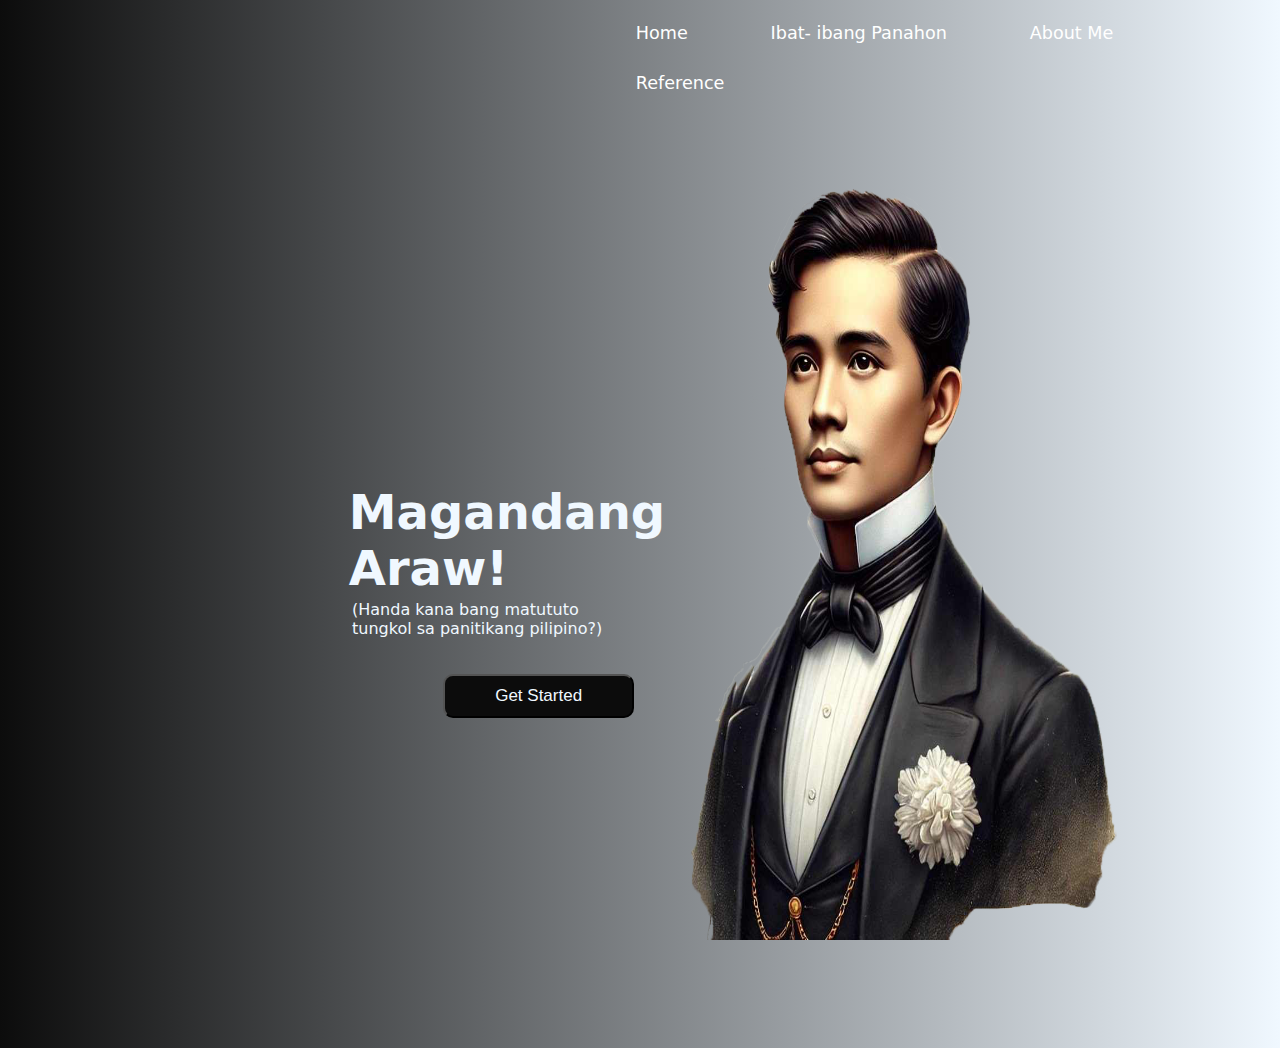
<file: index.html>
<!DOCTYPE html>

<html>

<head>
   <title>Panitikang Pilipino</title> 

<style>
    

    body{

        background: linear-gradient(to left, aliceblue, #0c0c0c); 
    } 

    .container{
        display: flex;
        
    }
     .imgcon{
        width: 50%;
        height: 900px;
        
        margin-left: -67px;
        margin-top: 2em;

        animation-name: slideright;
        animation-duration: 2s;
       
     }

     @keyframes slideright {
       from{transform:translateY(800px)}
      
     }
     
     .imgcon img {
        width: 90%;
        height: 800px;
       
        display: block;
        text-align: center;

     
    
     }

     .textcon{
       
        display: inline-block;
        width: 50%;
        height: 600px;
        margin-top: 7em;

        animation-name: slideleft;
        animation-duration: 2s;
     }

     .textcon h2{
        margin-top: 5.5em;
        margin-left: 7.1em;
        margin-bottom: 0;
        font-size: 3em;
        color: aliceblue;
        font-family: system-ui, -apple-system, BlinkMacSystemFont, 'Segoe UI', Roboto, Oxygen, Ubuntu, Cantarell, 'Open Sans', 'Helvetica Neue', sans-serif;
     }

     @keyframes slideleft {
      from{transform:translateX(-800px)}
     }

     .textcon p{
      margin-left: 21.5em;
      margin-top: 4px;
      font-size: 1em;
      color: aliceblue;
      font-family: system-ui, -apple-system, BlinkMacSystemFont, 'Segoe UI', Roboto, Oxygen, Ubuntu, Cantarell, 'Open Sans', 'Helvetica Neue', sans-serif;
    
   }

     button{
        margin-left: 25.6em;
        margin-top: 20px;
        font-size: 17px;
        font-family: Verdana, Geneva, Tahoma, sans-serif;
        padding: 10px 50px;
        border-radius: 10px;
        background-color: #0c0c0c;
        color: aliceblue;
     }

    button:hover{
        cursor: pointer;
        box-shadow: 10px 10px 30px black;
        
    }
    
    button:active{
        opacity: 0.9;
        border-color: lightblue;
    }


    .navbar ul{
      margin: 0;
      padding: 0;
      list-style-type: none;
     
      overflow: hidden;
       
    }

    .navbar a{
      display: block;
      text-decoration: none;
      color: white;
      text-align: center;
      padding: 15px;
      font-size: 1.1em;
      margin-left: 3em;
      font-family: system-ui, -apple-system, BlinkMacSystemFont, 'Segoe UI', Roboto, Oxygen, Ubuntu, Cantarell, 'Open Sans', 'Helvetica Neue', sans-serif;
    }

    .navbar li{
      float: left;
    }
   
    .navbar{
      margin-left: 35em;
     
      animation-name: slidedown;
      animation-duration: 2s;
    }

    @keyframes slidedown {
      from{transform: translateY(-400px);}
      
    }

    .navbar .link:hover{
      background-color: hsl(208, 100%, 97%);
      border-radius: 10px;
      color: hsl(0, 0%, 15%)
    }

    .navbar .link:active{
      background-color: hsl(0, 2%, 74%);
    }

    


     

</style>


</head>

<body>
     
    <div class="navbar">
   
      <ul>
         <li><a href="" class="link">Home</a></li>
         <li><a href="picking.html" class="link">Ibat- ibang Panahon</a></li>
         <li><a href="about.html" class="link">About Me</a></li>
         <li><a href="ref.html" class="link">Reference</a></li>
      </ul>
  
    </div>

    <div class = "container">

    <div class="textcon">
    <h2>Magandang  
           Araw!</h2>
  
     <p>(Handa kana bang matututo tungkol sa panitikang pilipino?)</p>
     
  
     <a href="panitikan.html" >
     <button>Get Started</button>
    </a>
    </div>

       <div class="imgcon">
        <img src="images/rizal.png">
       </div>

    </div>
</body>


</html>
</file>
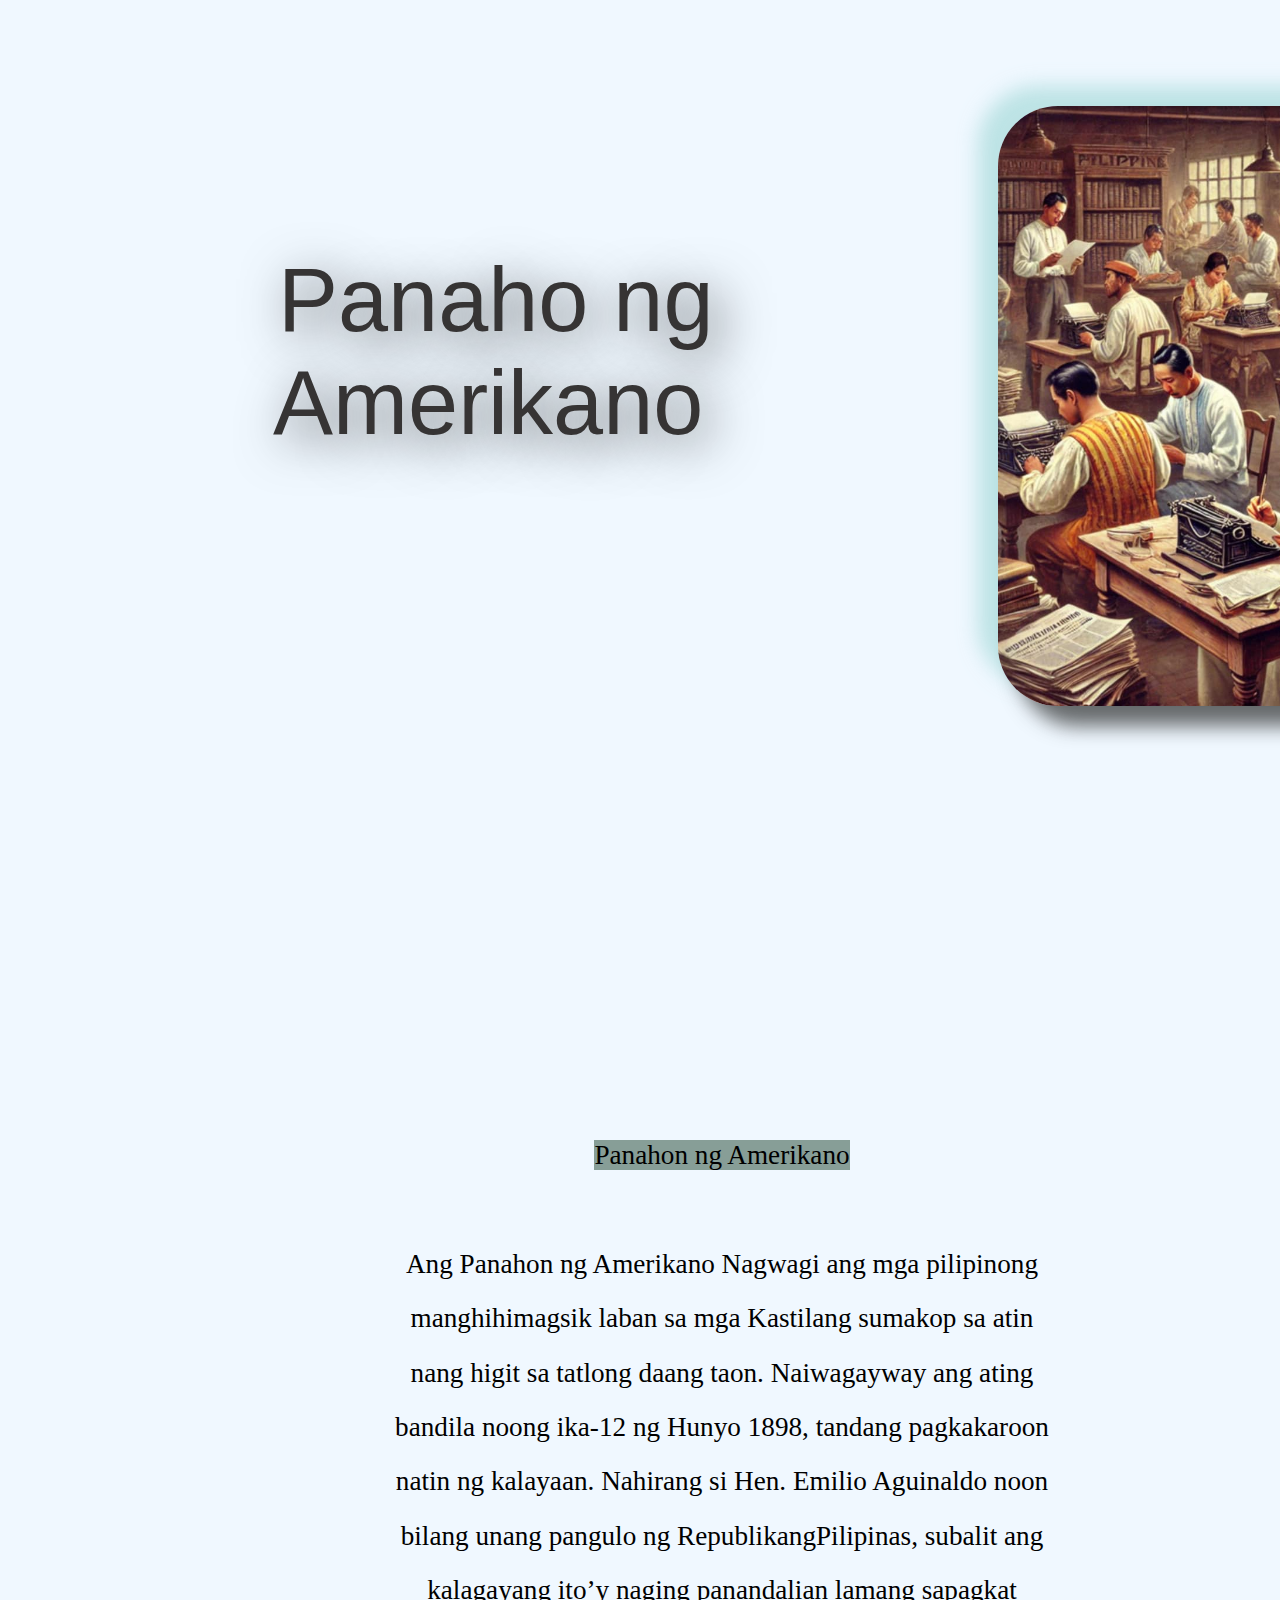
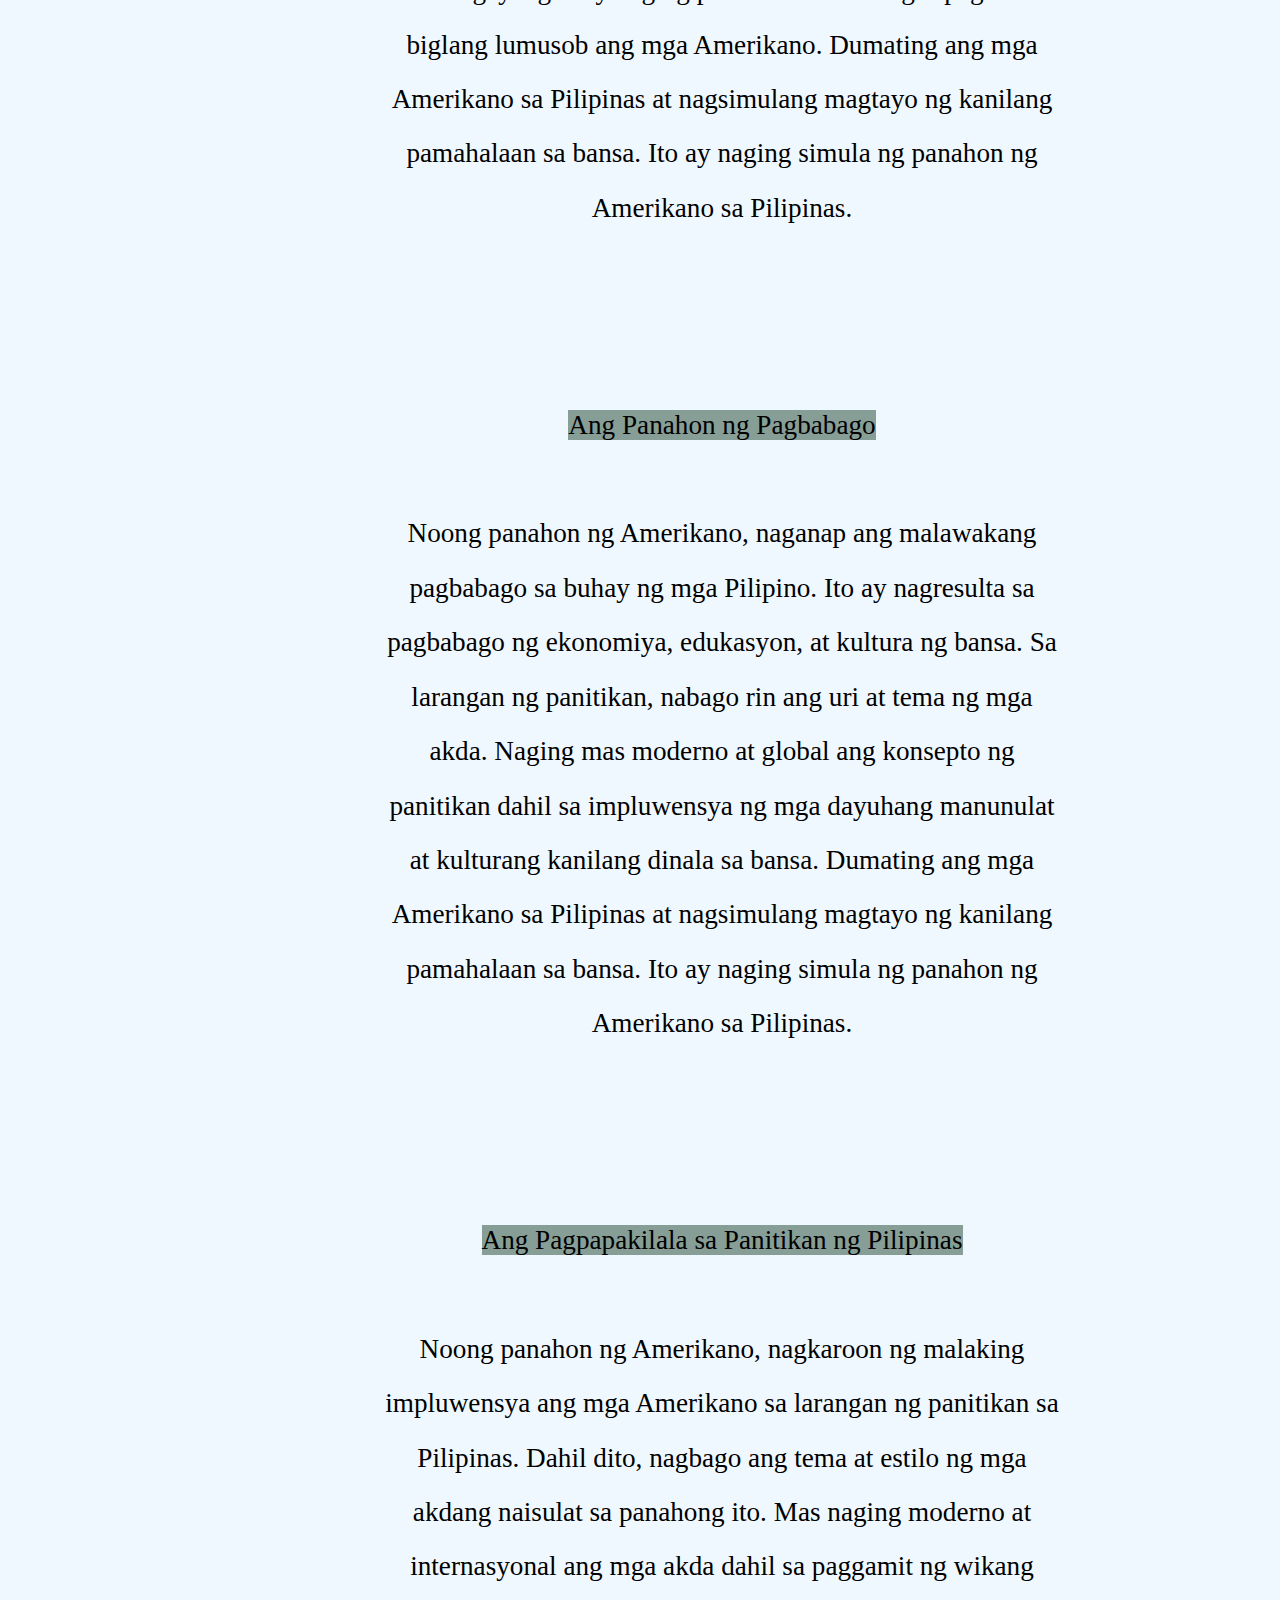
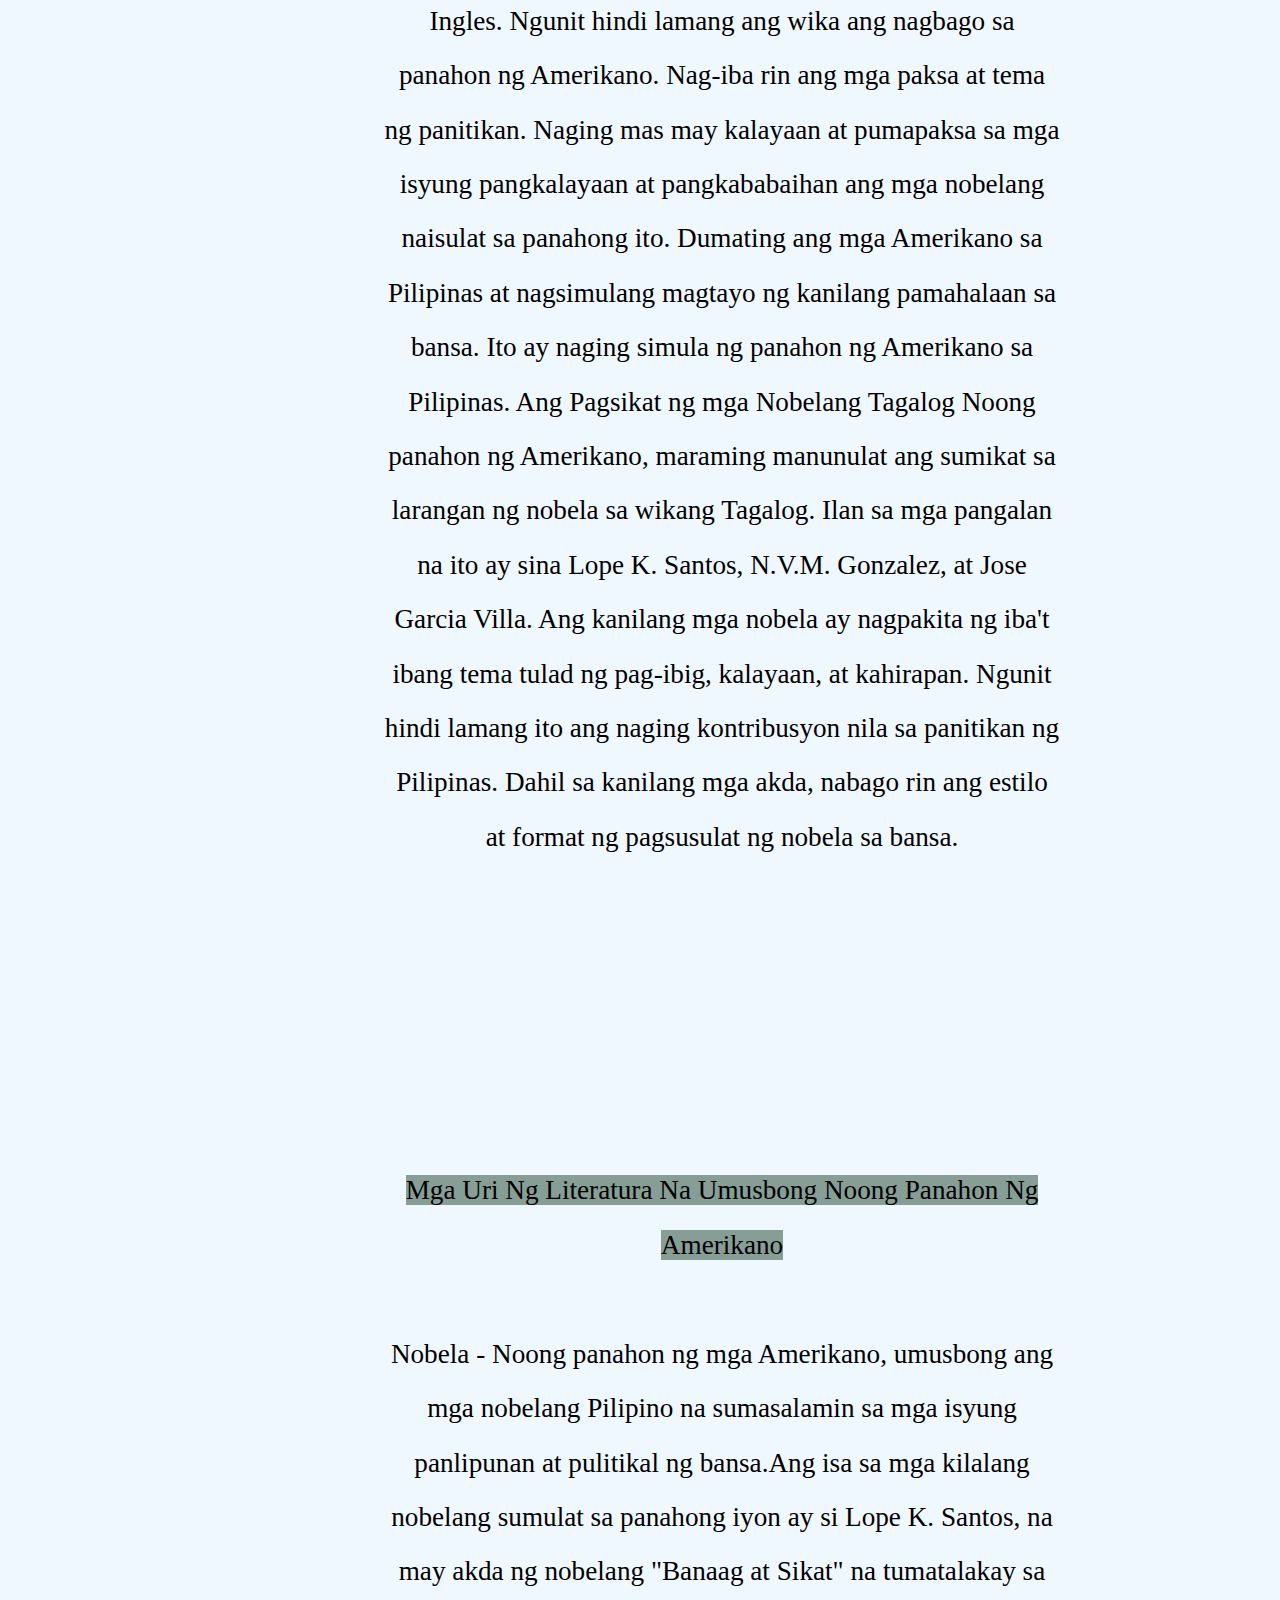
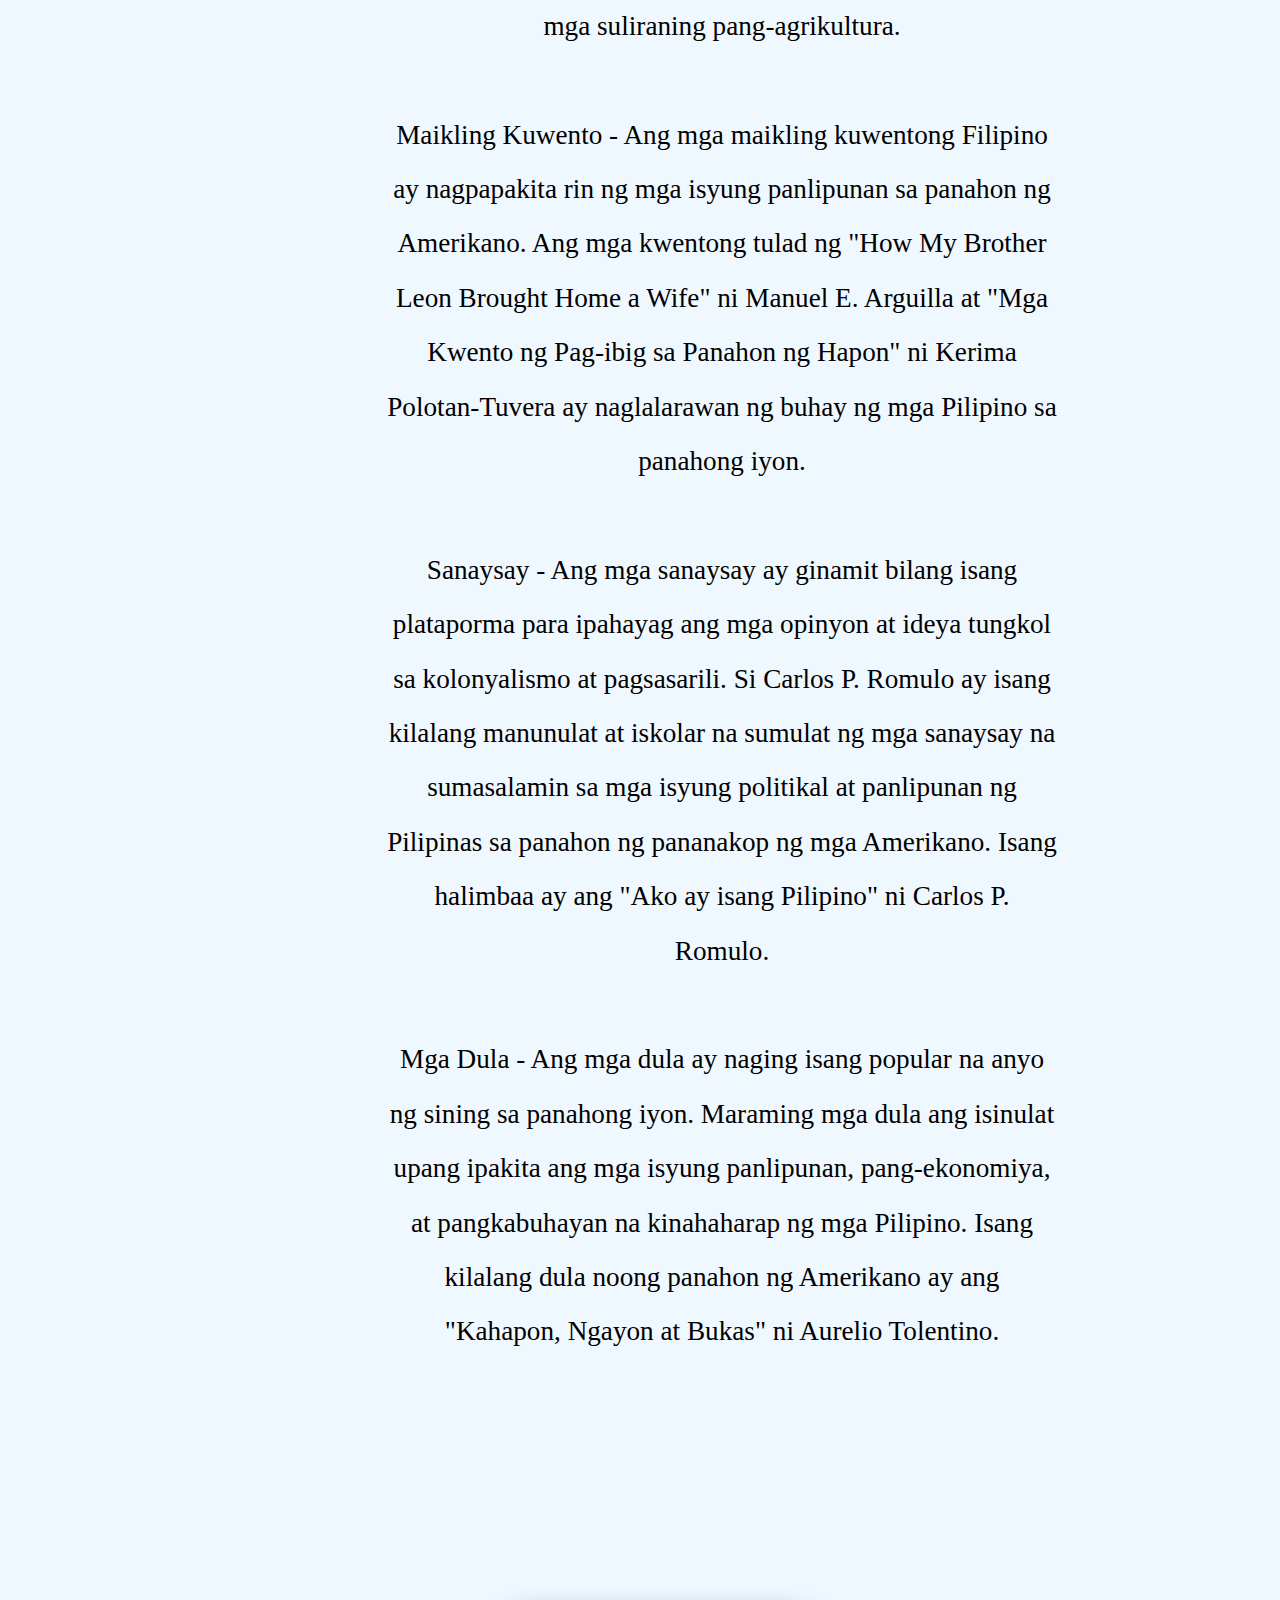
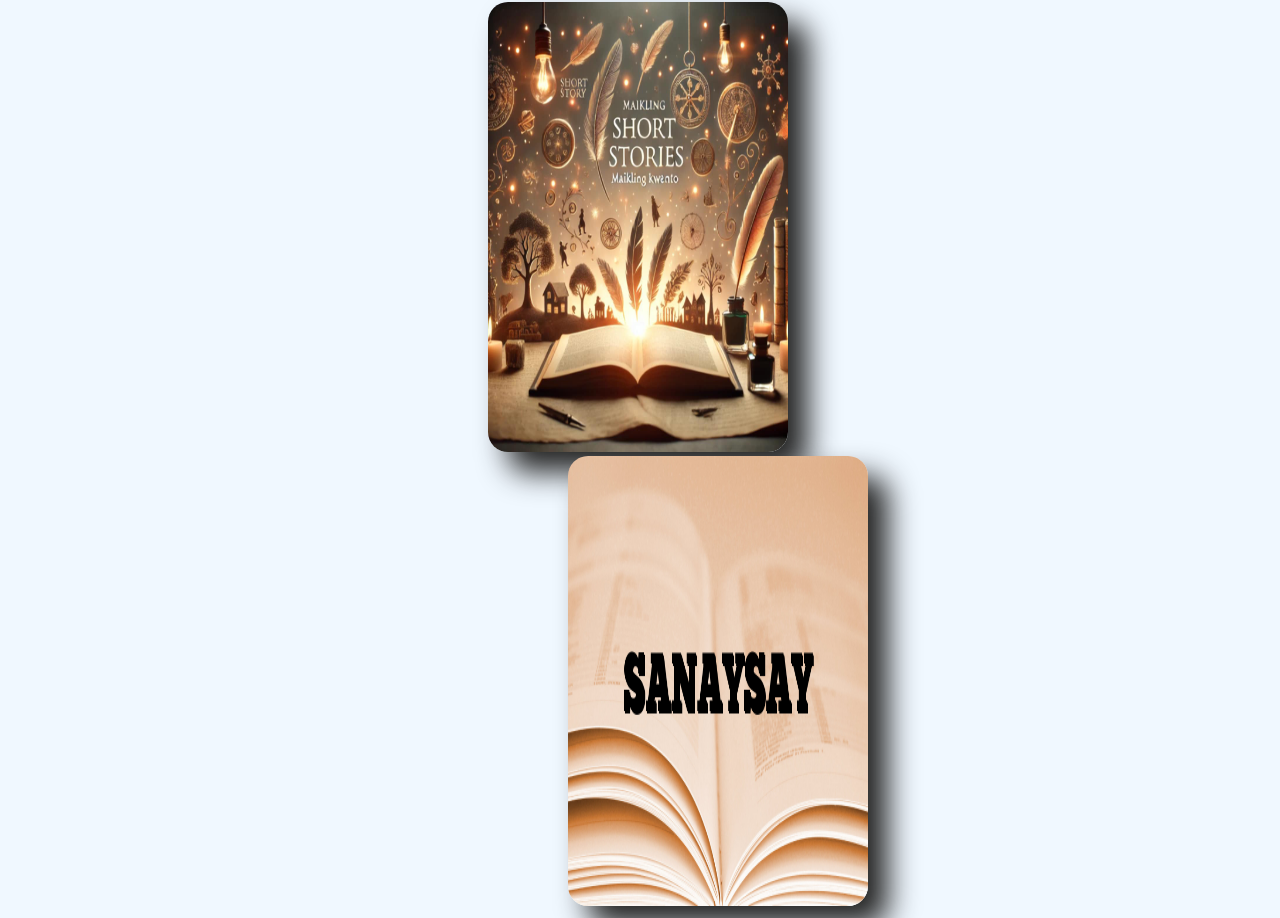
<file: amerikano.html>
<!DOCTYPE html>
<html lang="en">
<head>
    <meta charset="UTF-8">
    <meta name="viewport" content="width=device-width, initial-scale=1.0">
    <title>Document</title>

<link rel="stylesheet" href="amer.css">
 
</head>
<body>
    <div class="container">
    <pre id="title">
        Panaho ng 
        Amerikano
    </pre>

<div class="imgcon">
    <img id= "img1" src="images/imgamerikano.jpg">

</div>

</div>

<div class="par">


<p>
<span id ="topic">Panahon ng Amerikano</span>
<br><br>
Ang Panahon ng Amerikano

Nagwagi ang mga pilipinong manghihimagsik laban sa mga Kastilang sumakop sa atin nang higit sa tatlong daang taon. Naiwagayway ang ating bandila noong ika-12 ng Hunyo 1898, tandang pagkakaroon natin ng kalayaan.

Nahirang si Hen. Emilio Aguinaldo noon bilang unang pangulo ng RepublikangPilipinas, subalit ang kalagayang ito’y naging panandalian lamang sapagkat biglang lumusob ang mga Amerikano.

Dumating ang mga Amerikano sa Pilipinas at nagsimulang magtayo ng kanilang pamahalaan sa bansa. Ito ay naging simula ng panahon ng Amerikano sa Pilipinas.
</p>


<br><br><br><br><br><br>


<p>
<span id="estruk">Ang Panahon ng Pagbabago</span>
<br> <br>
Noong panahon ng Amerikano, naganap ang malawakang pagbabago sa buhay ng mga Pilipino. Ito ay nagresulta sa pagbabago ng ekonomiya, edukasyon, at kultura ng bansa.

Sa larangan ng panitikan, nabago rin ang uri at tema ng mga akda. Naging mas moderno at global ang konsepto ng panitikan dahil sa impluwensya ng mga dayuhang manunulat at kulturang kanilang dinala sa bansa.

Dumating ang mga Amerikano sa Pilipinas at nagsimulang magtayo ng kanilang pamahalaan sa bansa. Ito ay naging simula ng panahon ng Amerikano sa Pilipinas.
</p>


<br><br><br><br><br><br>


    <p> 
    <span id= "ekonomiya" >Ang Pagpapakilala sa Panitikan ng Pilipinas</span>
    <br> <br>
    Noong panahon ng Amerikano, nagkaroon ng malaking impluwensya ang mga Amerikano sa larangan ng panitikan sa Pilipinas. Dahil dito, nagbago ang tema at estilo ng mga akdang naisulat sa panahong ito. Mas naging moderno at internasyonal ang mga akda dahil sa paggamit ng wikang Ingles.
    
    Ngunit hindi lamang ang wika ang nagbago sa panahon ng Amerikano. Nag-iba rin ang mga paksa at tema ng panitikan. Naging mas may kalayaan at pumapaksa sa mga isyung pangkalayaan at pangkababaihan ang mga nobelang naisulat sa panahong ito.
    
    Dumating ang mga Amerikano sa Pilipinas at nagsimulang magtayo ng kanilang pamahalaan sa bansa. Ito ay naging simula ng panahon ng Amerikano sa Pilipinas.
    
    Ang Pagsikat ng mga Nobelang Tagalog
    
    Noong panahon ng Amerikano, maraming manunulat ang sumikat sa larangan ng nobela sa wikang Tagalog. Ilan sa mga pangalan na ito ay sina Lope K. Santos, N.V.M. Gonzalez, at Jose Garcia Villa.
    
    Ang kanilang mga nobela ay nagpakita ng iba't ibang tema tulad ng pag-ibig, kalayaan, at kahirapan. Ngunit hindi lamang ito ang naging kontribusyon nila sa panitikan ng Pilipinas. Dahil sa kanilang mga akda, nabago rin ang estilo at format ng pagsusulat ng nobela sa bansa.


<br><br><br><br><br><br>


<p>
    <span id="culture" > Mga Uri Ng Literatura Na Umusbong Noong Panahon Ng Amerikano</span>
    <br><br>
    Nobela -
    
    Noong panahon ng mga Amerikano, umusbong ang mga nobelang Pilipino na sumasalamin sa mga isyung panlipunan at pulitikal ng bansa.Ang isa sa mga kilalang nobelang sumulat sa panahong iyon ay si Lope K. Santos, na may akda ng nobelang "Banaag at Sikat" na tumatalakay sa mga suliraning pang-agrikultura.
     
    <br> <br>

    Maikling Kuwento -
Ang mga maikling kuwentong Filipino ay nagpapakita rin ng mga isyung panlipunan sa panahon ng Amerikano. Ang mga kwentong tulad ng "How My Brother Leon Brought Home a Wife" ni Manuel E. Arguilla at "Mga Kwento ng Pag-ibig sa Panahon ng Hapon" ni Kerima Polotan-Tuvera ay naglalarawan ng buhay ng mga Pilipino sa panahong iyon.
    
    <br> <br>
Sanaysay -
Ang mga sanaysay ay ginamit bilang isang plataporma para ipahayag ang mga opinyon at ideya tungkol sa kolonyalismo at pagsasarili. Si Carlos P. Romulo ay isang kilalang manunulat at iskolar na sumulat ng mga sanaysay na sumasalamin sa mga isyung politikal at panlipunan ng Pilipinas sa panahon ng pananakop ng mga Amerikano. Isang halimbaa ay ang "Ako ay isang Pilipino" ni Carlos P. Romulo.
    
    <br> <br>
Mga Dula -
Ang mga dula ay naging isang popular na anyo ng sining sa panahong iyon. Maraming mga dula ang isinulat upang ipakita ang mga isyung panlipunan, pang-ekonomiya, at pangkabuhayan na kinahaharap ng mga Pilipino. Isang kilalang dula noong panahon ng Amerikano ay ang "Kahapon, Ngayon at Bukas" ni Aurelio Tolentino.
</p>
    
<br><br><br><br><br><br><br><br><br><br><br><br>

<div class="imgcontainer">

    <a href="https://youtu.be/M4antwnQgHU" target="_blank">
    <div class="img2con">
        <img id="img2" src="images/maikling kwento.jpg">
    </div>
    </a>
    
    <a href="https://youtu.be/nCjXiuy3DG0" target="_blank">
    <div class="img3con">
        <img id= "img3" src="images/sanaysay.jpg">
    </div>
    </a>
    </div>

</div>

</body>
</html>
</file>
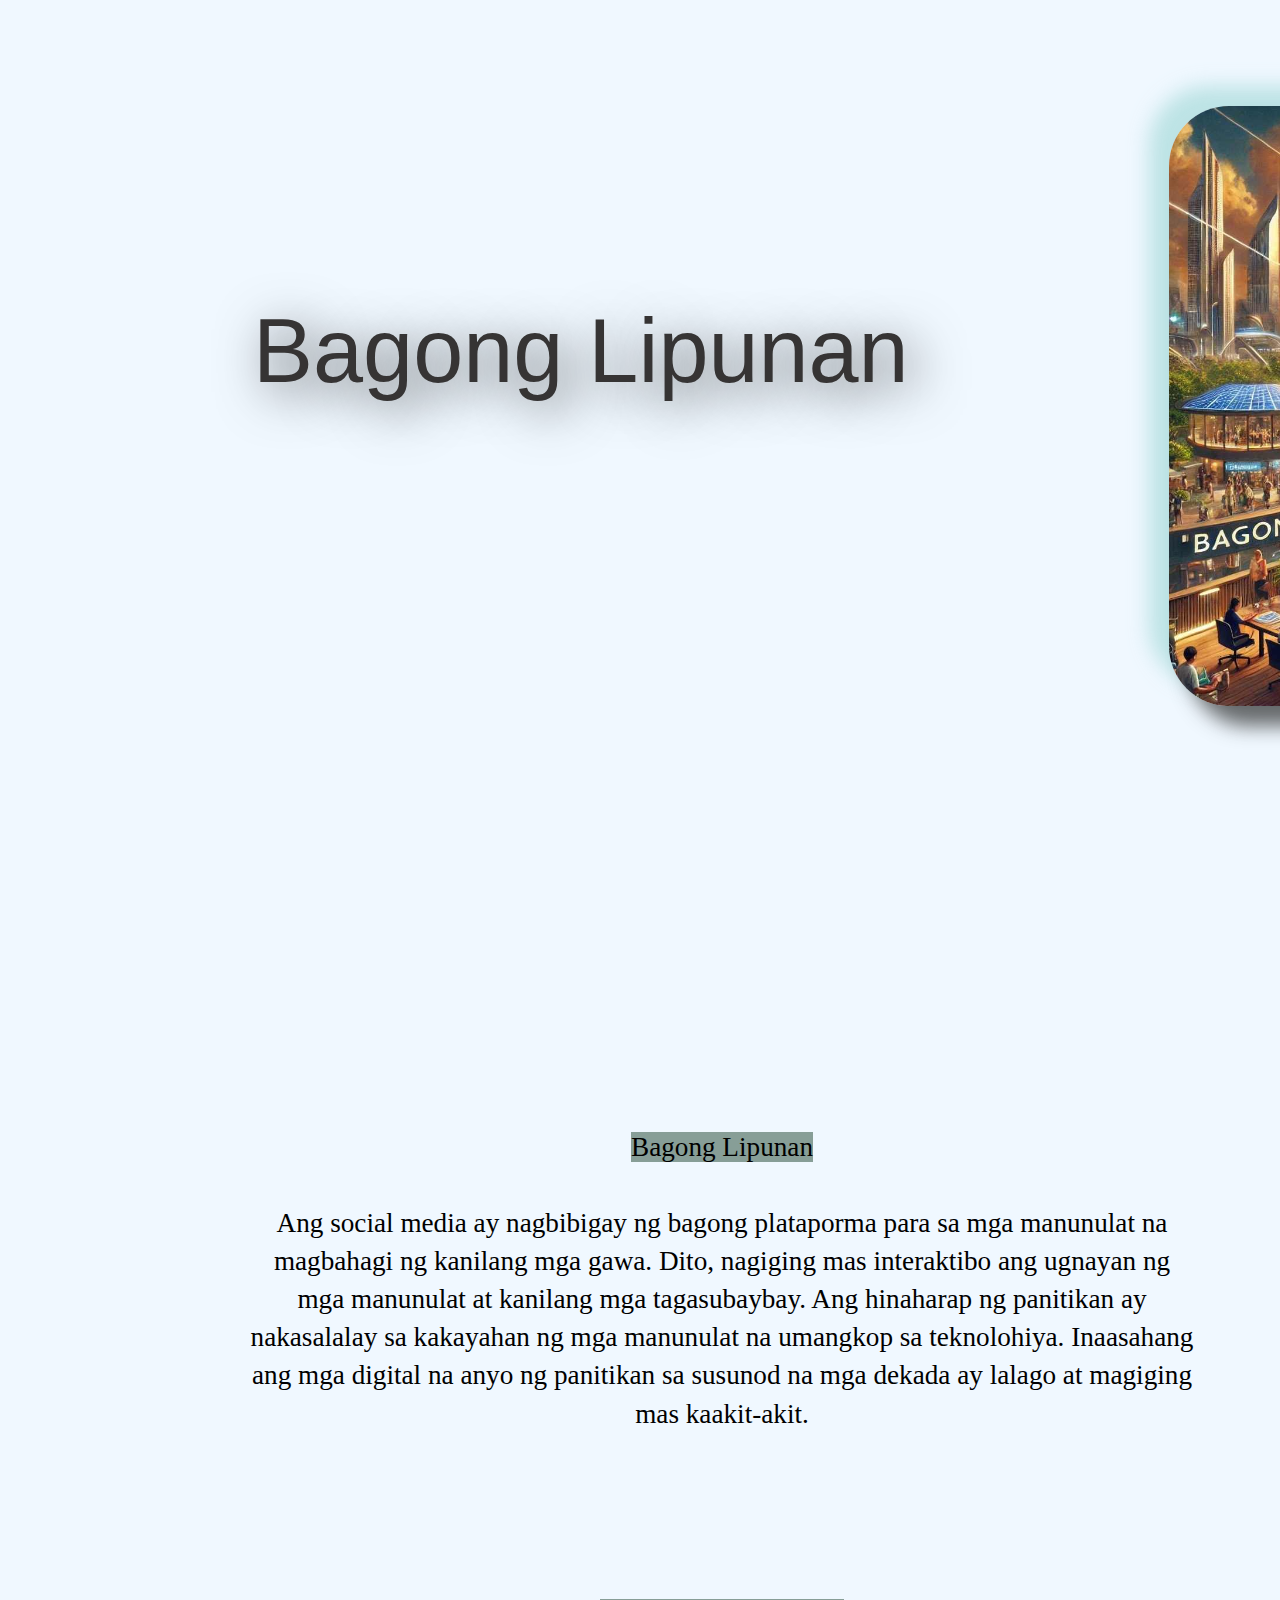
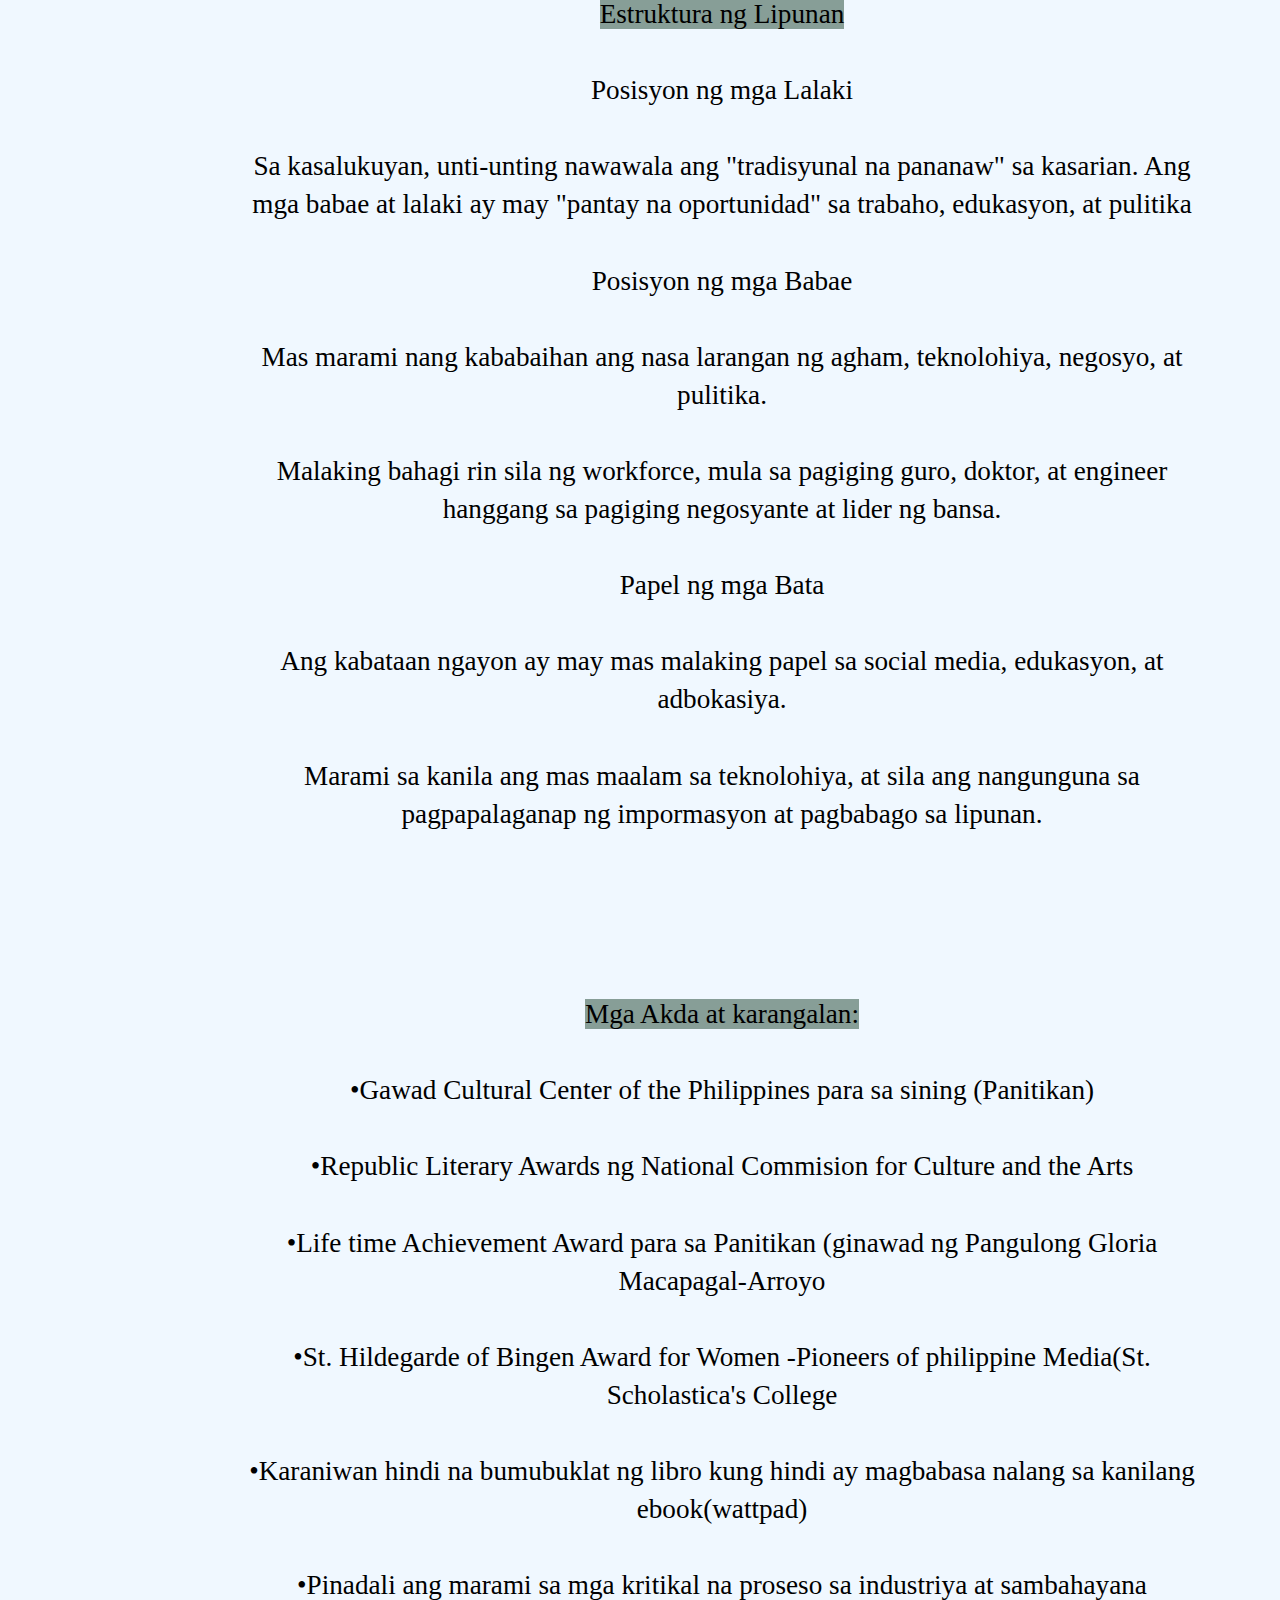
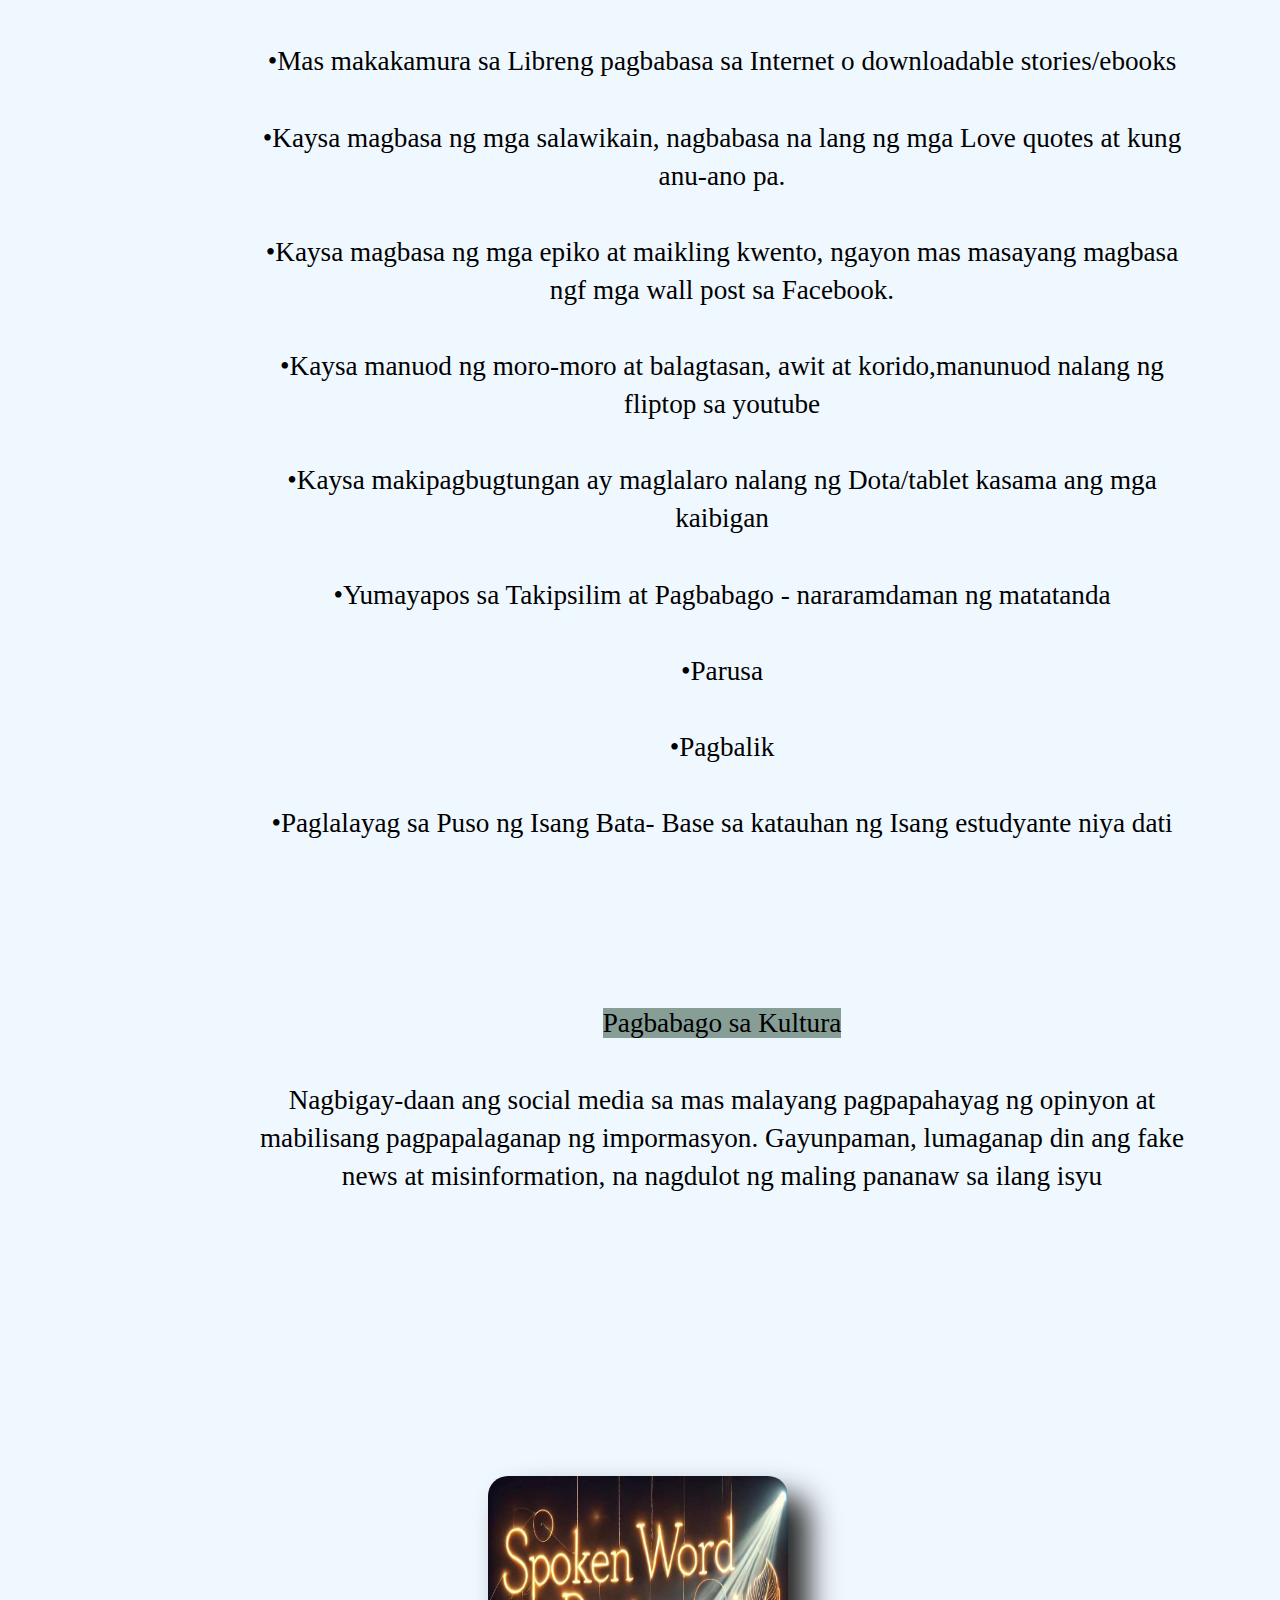
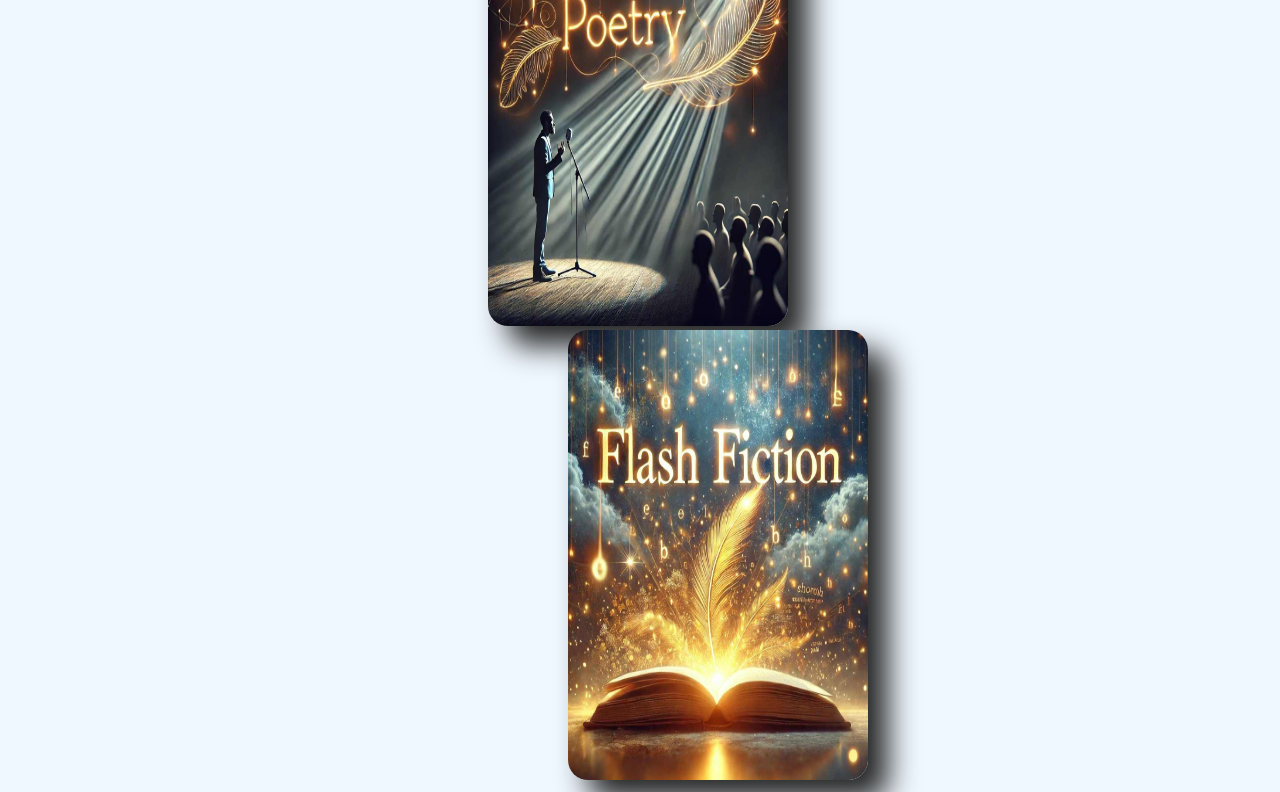
<file: bago.html>
<!DOCTYPE html>
<html lang="en">
<head>
    <meta charset="UTF-8">
    <meta name="viewport" content="width=device-width, initial-scale=1.0">
    <title>Document</title>

<link rel="stylesheet" href="bago.css">
 
</head>
<body>
    <div class="container">
    <pre id="title">
       Bagong Lipunan
    </pre>

<div class="imgcon">
    <img id= "img1" src="images/lipunanexm.jpg">

</div>

</div>

<div class="par">


<p>
<span id ="topic">Bagong Lipunan</span>
<br><br>
Ang social media ay nagbibigay ng bagong plataporma para sa mga manunulat na magbahagi ng kanilang mga gawa. Dito, nagiging mas interaktibo ang ugnayan ng mga manunulat at kanilang mga tagasubaybay.

Ang hinaharap ng panitikan ay nakasalalay sa kakayahan ng mga manunulat na umangkop sa teknolohiya. Inaasahang ang mga digital na anyo ng panitikan sa susunod na mga dekada ay lalago at magiging mas kaakit-akit.

</p>


<br><br><br><br><br><br>


<p>
<span id="estruk">Estruktura ng Lipunan</span>
<br> <br>
Posisyon ng mga Lalaki
<br><br>
Sa kasalukuyan, unti-unting nawawala ang "tradisyunal na pananaw" sa kasarian. Ang mga babae at lalaki ay may "pantay na oportunidad" sa trabaho, edukasyon, at pulitika
<br> <br>
Posisyon ng mga Babae
<br><br>
Mas marami nang kababaihan ang nasa larangan ng agham, teknolohiya, negosyo, at pulitika.  
<br><br>
Malaking bahagi rin sila ng workforce, mula sa pagiging guro, doktor, at engineer hanggang sa pagiging negosyante at lider ng bansa.
<br> <br>
Papel ng mga Bata
<br><br>
Ang kabataan ngayon ay may mas malaking papel sa social media, edukasyon, at adbokasiya.  
<br><br>
Marami sa kanila ang mas maalam sa teknolohiya, at sila ang nangunguna sa pagpapalaganap ng impormasyon at pagbabago sa lipunan.
</p>


<br><br><br><br><br><br>


    <p> 
    <span id= "ekonomiya" > Mga Akda at karangalan: </span>
    <br> <br>
•Gawad Cultural Center of the Philippines para sa sining (Panitikan)
<br><br>
•Republic Literary Awards ng National Commision for Culture and the Arts
<br><br>
•Life time Achievement Award para sa Panitikan (ginawad ng Pangulong Gloria Macapagal-Arroyo
<br><br>
•St. Hildegarde of Bingen Award for Women -Pioneers of philippine Media(St. Scholastica's College
<br><br>
•Karaniwan hindi na bumubuklat ng libro kung hindi ay magbabasa nalang sa kanilang ebook(wattpad)
<br><br>
•Pinadali ang marami sa mga kritikal na proseso sa industriya at sambahayana
<br><br>
•Mas makakamura sa Libreng pagbabasa sa Internet o downloadable stories/ebooks
<br><br>
•Kaysa magbasa ng mga salawikain, nagbabasa na lang ng mga Love quotes at kung anu-ano pa.
<br><br>
•Kaysa magbasa ng mga epiko at maikling kwento, ngayon mas masayang magbasa ngf mga wall post sa Facebook.
<br><br>
•Kaysa manuod ng moro-moro at balagtasan, awit at korido,manunuod nalang ng fliptop sa youtube
<br><br>
•Kaysa makipagbugtungan ay maglalaro nalang ng Dota/tablet kasama ang mga kaibigan
<br><br>
•Yumayapos sa Takipsilim at Pagbabago - nararamdaman ng matatanda
<br><br>
•Parusa
<br><br>
•Pagbalik
<br><br>
•Paglalayag sa Puso ng Isang Bata- Base sa katauhan ng Isang estudyante niya dati

 </p>


<br><br><br><br><br><br>


<p>
    <span id="culture" >Pagbabago sa Kultura</span>
    <br><br>
    Nagbigay-daan ang social media sa mas malayang pagpapahayag ng opinyon at mabilisang pagpapalaganap ng impormasyon.  
    Gayunpaman, lumaganap din ang fake news at misinformation, na nagdulot ng maling pananaw sa ilang isyu
<br><br>

</p>

<br><br><br><br><br><br><br><br><br><br><br><br>

<div class="imgcontainer">

    <a href="https://youtu.be/xSKJtx_AtwI" target="_blank">
    <div class="img2con">
        <img id="img2" src="images/spoken.jpg">
    </div>
    </a>
    
    <a href="https://youtu.be/8KlBy8vTaQY" target="_blank">
    <div class="img3con">
        <img id= "img3" src="images/flash.jpg">
    </div>
    </a>
    </div>


</div>

</body>
</html>
</file>
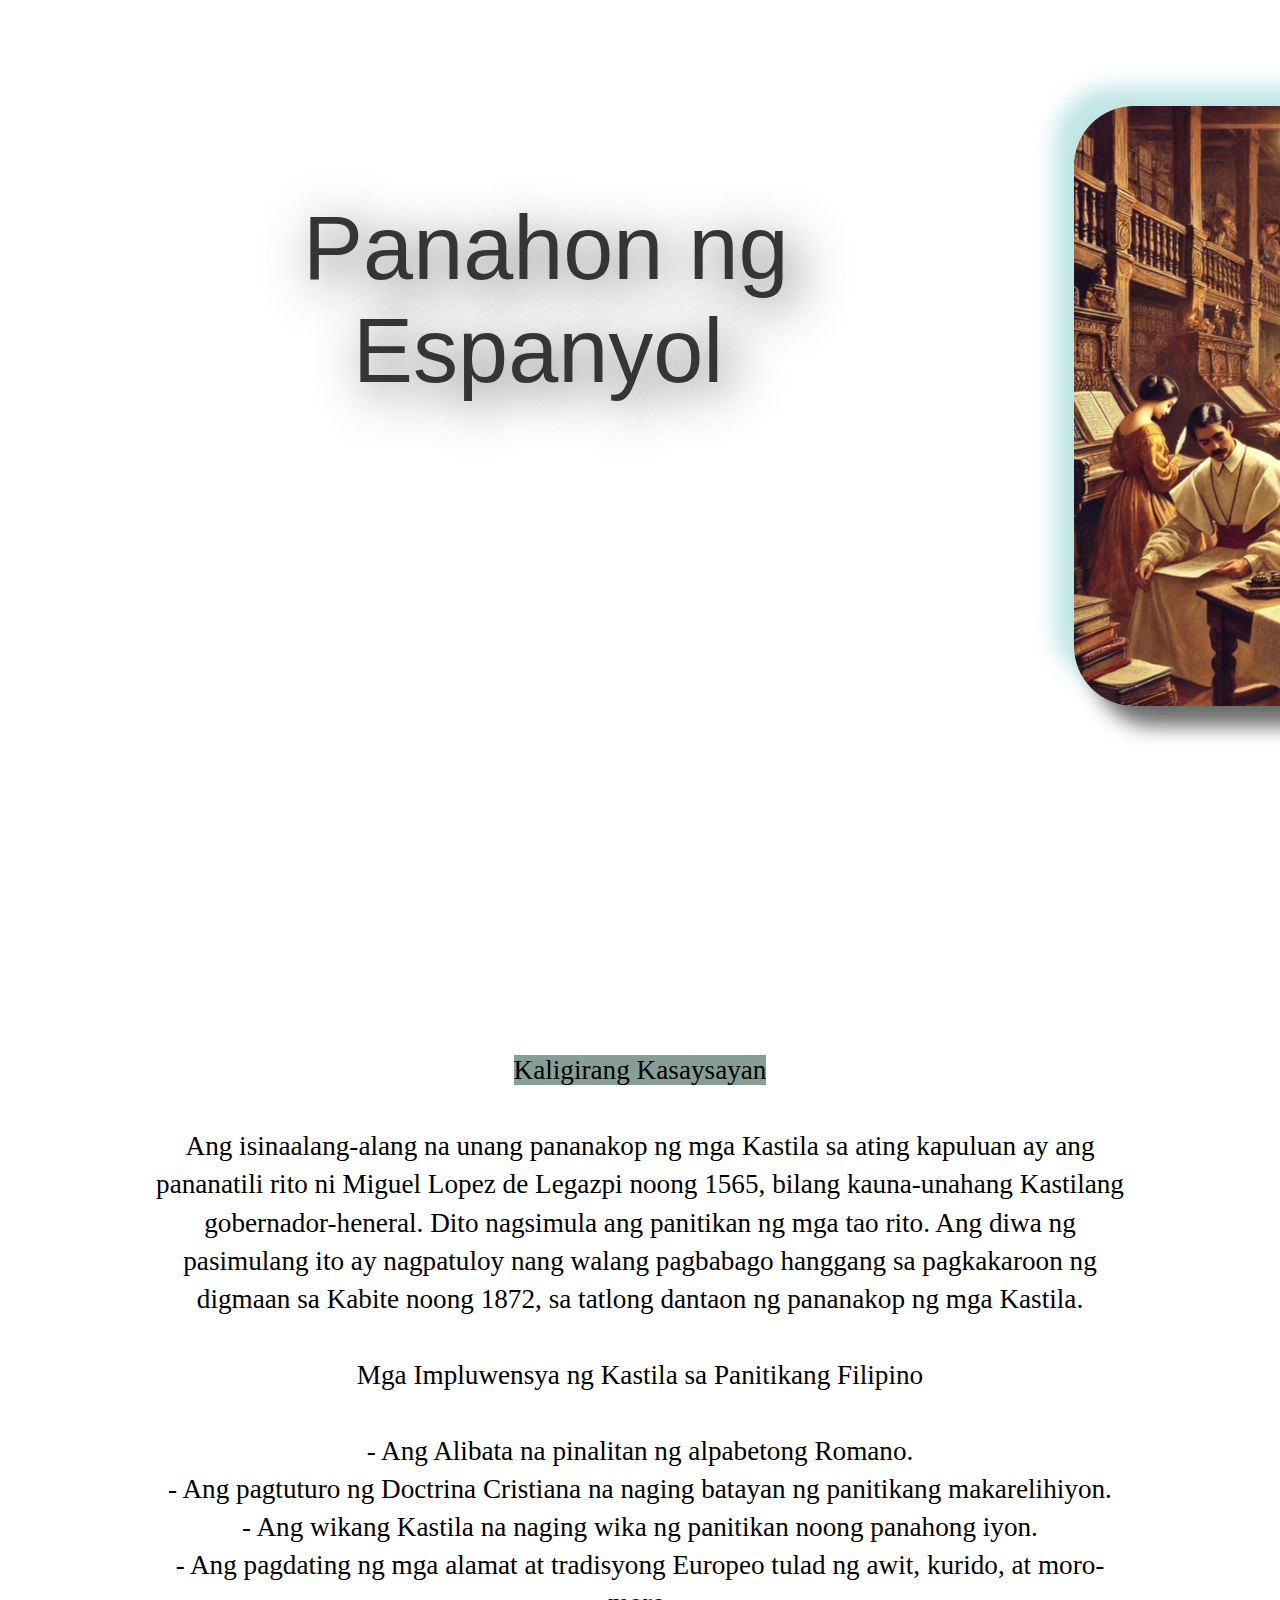
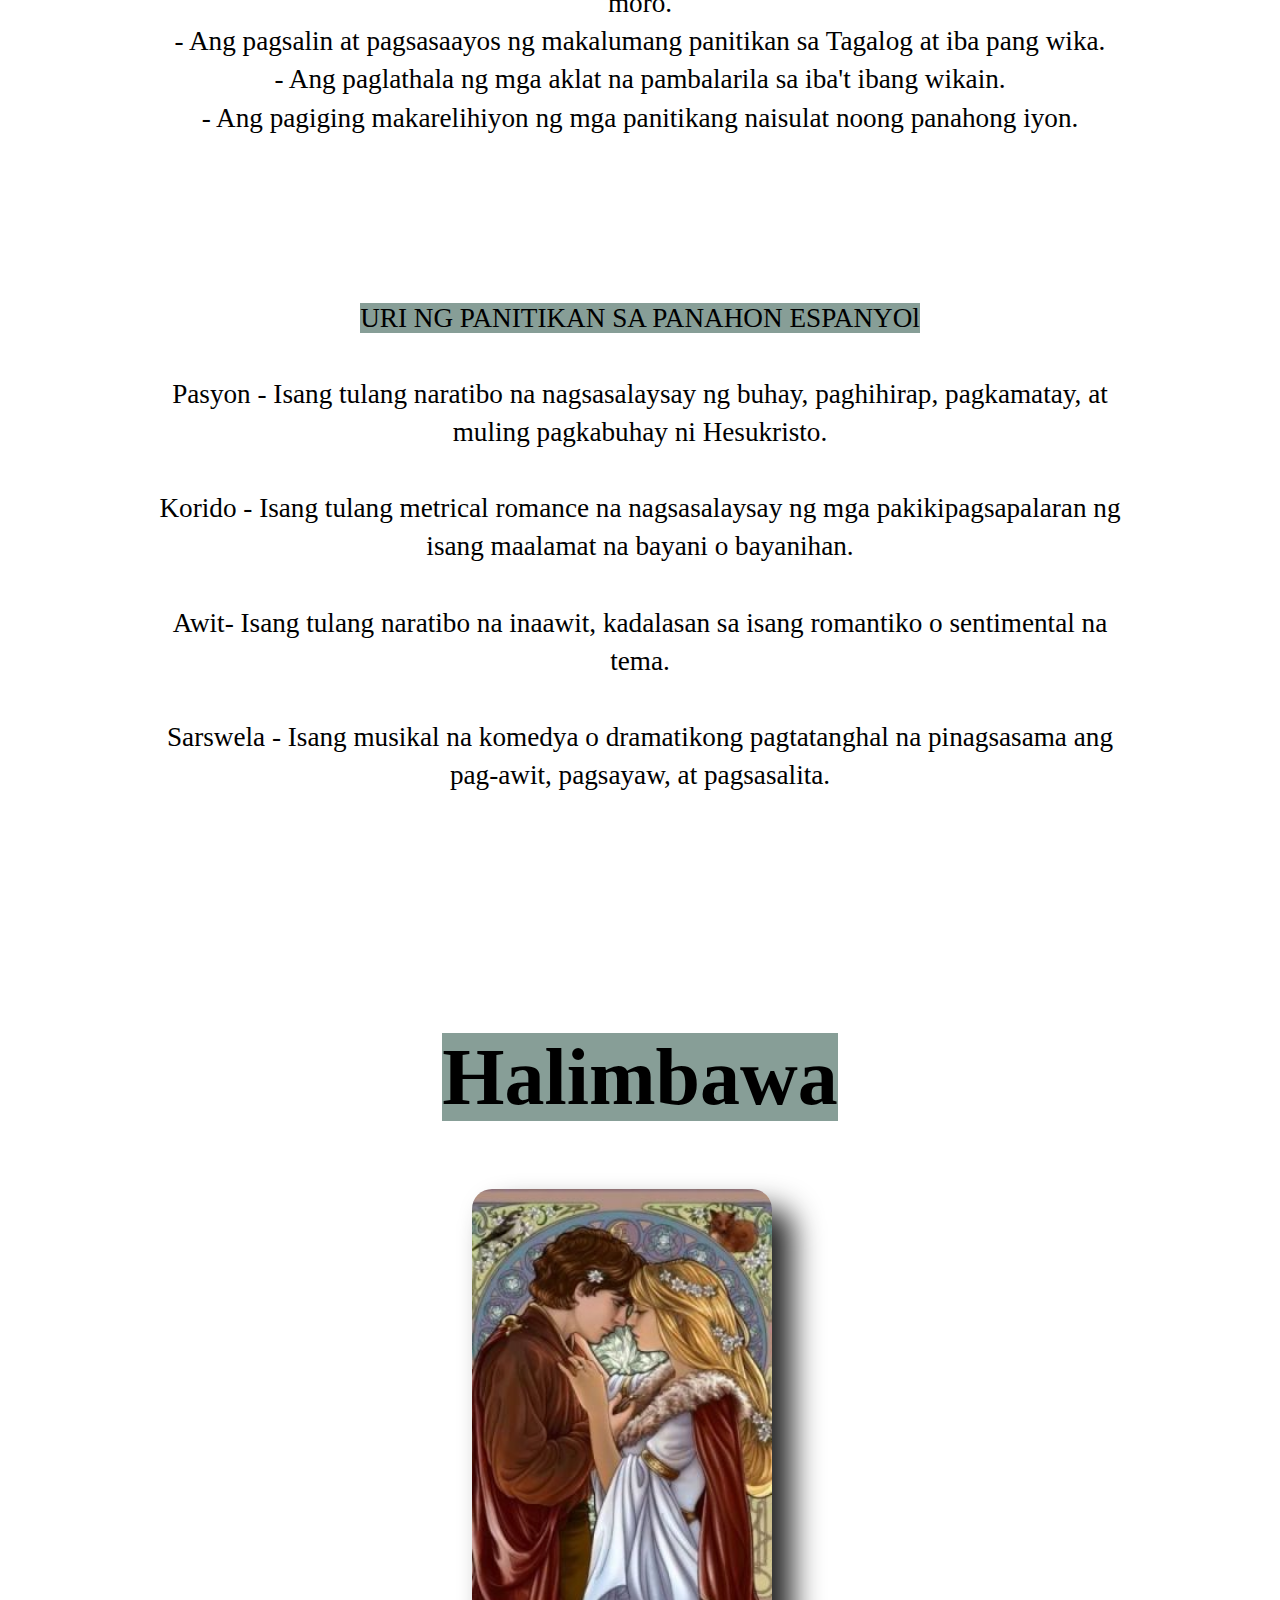
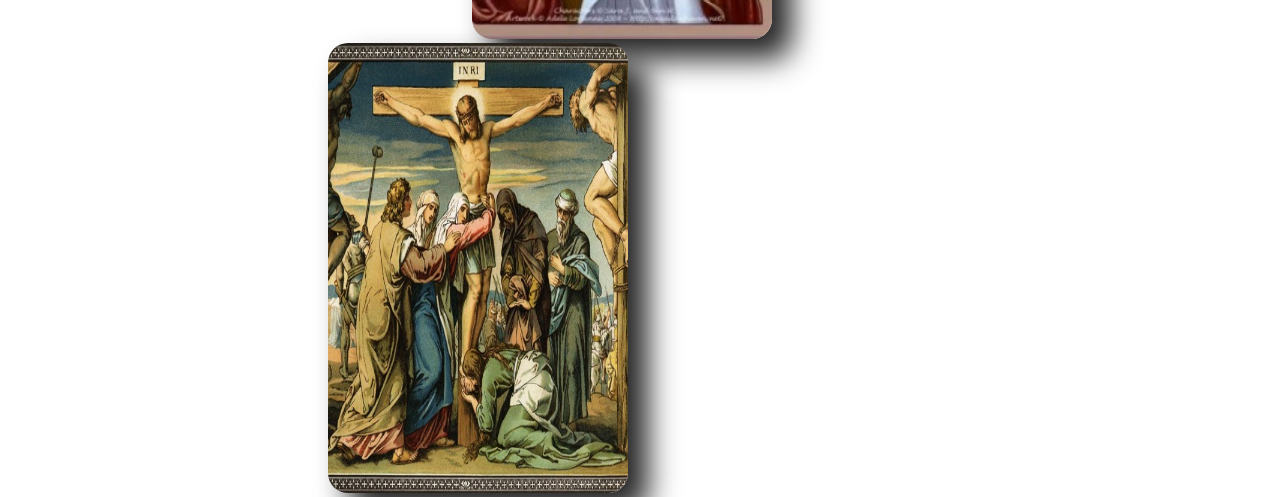
<file: espanyol.html>
<!DOCTYPE html>
<html lang="en">
<head>
    <meta charset="UTF-8">
    <meta name="viewport" content="width=device-width, initial-scale=1.0">
    <title>Document</title>



<style>
  .container{
    display: flex;
    align-items: center;
    width: 90%;
    height: 800px;
 
 
    
}

#img1{
   width: 600px;
   height: 600px;
   display: inline-block;
   margin-left: 15em;
   border-radius: 60px;
   box-shadow: 20px 20px 20px rgba(43, 44, 44, 0.7), -20px -20px 20px rgba(166, 218, 218, 0.7);

   animation-name: imgdown ;
   animation-duration: 2s;
}

@keyframes imgdown {
    from {transform: translateY(-300px)}
    
}


#title{
    font-size:90px;
    margin-left: 2px;
    margin-top: 80px;
    margin-right: 0;
    font-family: 'Lucida Sans', 'Lucida Sans Regular', 'Lucida Grande', 'Lucida Sans Unicode', Geneva, Verdana, sans-serif;
    font-weight: 300;
    color: rgb(54, 52, 52);
    padding: 10px 20px;
    border-radius: 10px;
    margin-left: 50px;
    text-shadow: 10px 10px 50px rgba(7, 7, 7, 0.7);
    
   animation-name: textslide;
   animation-duration: 2s;

}

@keyframes textslide{
    from {transform: translateX(-300px)}
    
}

h2{
    font-size: 5em;
    text-align: center;
}

.img2con{
    display: inline-block;
    border-radius: 10px;
    margin-right: 0;
    margin-left: 29em;
    border-radius: 10px;

  
}

.img3con{
    display: inline-block;
    border-radius: 10px;
    
    margin-left: 20em;
}

#img3{
    width: 300px;
    height: 450px;
    border-radius: 20px;
    box-shadow: 20px 20px 30px rgb(36, 36, 36);

    animation-name: img3right ;
    animation-duration: 5s;
}

@keyframes img3right {
    from{transform:translateX(400px)}
}

#img2{
    width: 300px;
    height: 450px;
    border-radius: 20px;
    box-shadow: 20px 20px 30px rgb(36, 36, 36);

    animation-name: img2left;
    animation-duration: 5s;
}

@keyframes img2left {
    from{transform:translateX(-400px)}
}

.example{

    height: 900px;
}

#hal{
    background-color: rgb(135, 158, 151);

    animation-name: hal;
    animation-duration: 3s;
}

@keyframes hal {
    from{transform: scale(3);}
    
}

.imgcontainer{
    
    width: 90%;
}
.imgcontainer:hover img:not(:hover){
    filter: blur(10px);
}


p{
    font-size: 1.7em;
    margin-left: 5em;
    margin-right: 5em;
    line-height: 1.4em;
    text-align: center;
}

p:hover{
    border: 2px solid #0c0c0c;
    box-shadow: 5px 5px 10px #0c0c0c;
}


#topic {
    background-color: rgb(135, 158, 151);
}

#estruk{
    background-color: rgb(135, 158, 151);
}

#ekonomiya{
    background-color: rgb(135, 158, 151);
}

#culture{
    background-color: rgb(135, 158, 151);
}




</style>
 
</head>
<body>
    <div class="container">
    <pre id="title">
         Panahon ng 
           Espanyol 
    
    </pre>

<div class="imgcon">
    <img id= "img1" src="images/imgespanyol.jpg">

</div>

</div>


<br><br><br><br><br><br><br><br><br><br><br><br>

<div class="par">

<div class="premean">
<p>
<span id ="topic">Kaligirang Kasaysayan</span>
<br><br>
Ang isinaalang-alang na unang pananakop ng mga Kastila sa ating kapuluan ay ang pananatili rito ni Miguel Lopez de Legazpi noong 1565, bilang kauna-unahang Kastilang gobernador-heneral. Dito nagsimula ang panitikan ng mga tao rito. Ang diwa ng pasimulang ito ay nagpatuloy nang walang pagbabago hanggang sa pagkakaroon ng digmaan sa Kabite noong 1872, sa tatlong dantaon ng pananakop ng mga Kastila.
<br> <br>
Mga Impluwensya ng Kastila sa Panitikang Filipino
<br> <br>
- Ang Alibata na pinalitan ng alpabetong Romano.
<br>
- Ang pagtuturo ng Doctrina Cristiana na naging batayan ng panitikang makarelihiyon.
<br>
- Ang wikang Kastila na naging wika ng panitikan noong panahong iyon.
<br>
- Ang pagdating ng mga alamat at tradisyong Europeo tulad ng awit, kurido, at moro-moro.
<br>
- Ang pagsalin at pagsasaayos ng makalumang panitikan sa Tagalog at iba pang wika.
<br>
- Ang paglathala ng mga aklat na pambalarila sa iba't ibang wikain.
<br>
- Ang pagiging makarelihiyon ng mga panitikang naisulat noong panahong iyon.
</p>




<br><br><br><br><br><br>


    <p> 
    <span id= "ekonomiya" >URI NG PANITIKAN  SA PANAHON ESPANYOl </span>
    <br> <br>
    Pasyon - Isang tulang naratibo na nagsasalaysay ng buhay, paghihirap, pagkamatay, at muling pagkabuhay ni Hesukristo.
    <br> <br>
    Korido - Isang tulang metrical romance na nagsasalaysay ng mga pakikipagsapalaran ng isang maalamat na bayani o bayanihan.
    <br> <br>
    Awit- Isang tulang naratibo na inaawit, kadalasan sa isang romantiko o sentimental na tema.
    <br> <br>
    Sarswela -  Isang musikal na komedya o dramatikong pagtatanghal na pinagsasama ang pag-awit, pagsayaw, at pagsasalita.
    
 </p>
</div>

<br><br><br><br><br><br>


<div class="example">
    <br><br>
    <h2><span id="hal">Halimbawa</span></h2>
<div class="imgcontainer">

<a href="https://www.youtube.com/watch?v=qoBmDdSWSL4&list=PLiyC3ODSVCwwx52v9_sIqrZKb8PhSfkYk" target="_blank">
<div class="img2con">
    <img id="img2" src="images/florante.jpg">
</div>
</a>

<a href="https://www.youtube.com/watch?v=EV5pXYQL75M" target="_blank">
<div class="img3con">
    <img id= "img3" src="images/pasyon.jpg">
</div>
</a>
</div>
</div>
<br><br><br>
</div>

</body>
</html>
</file>
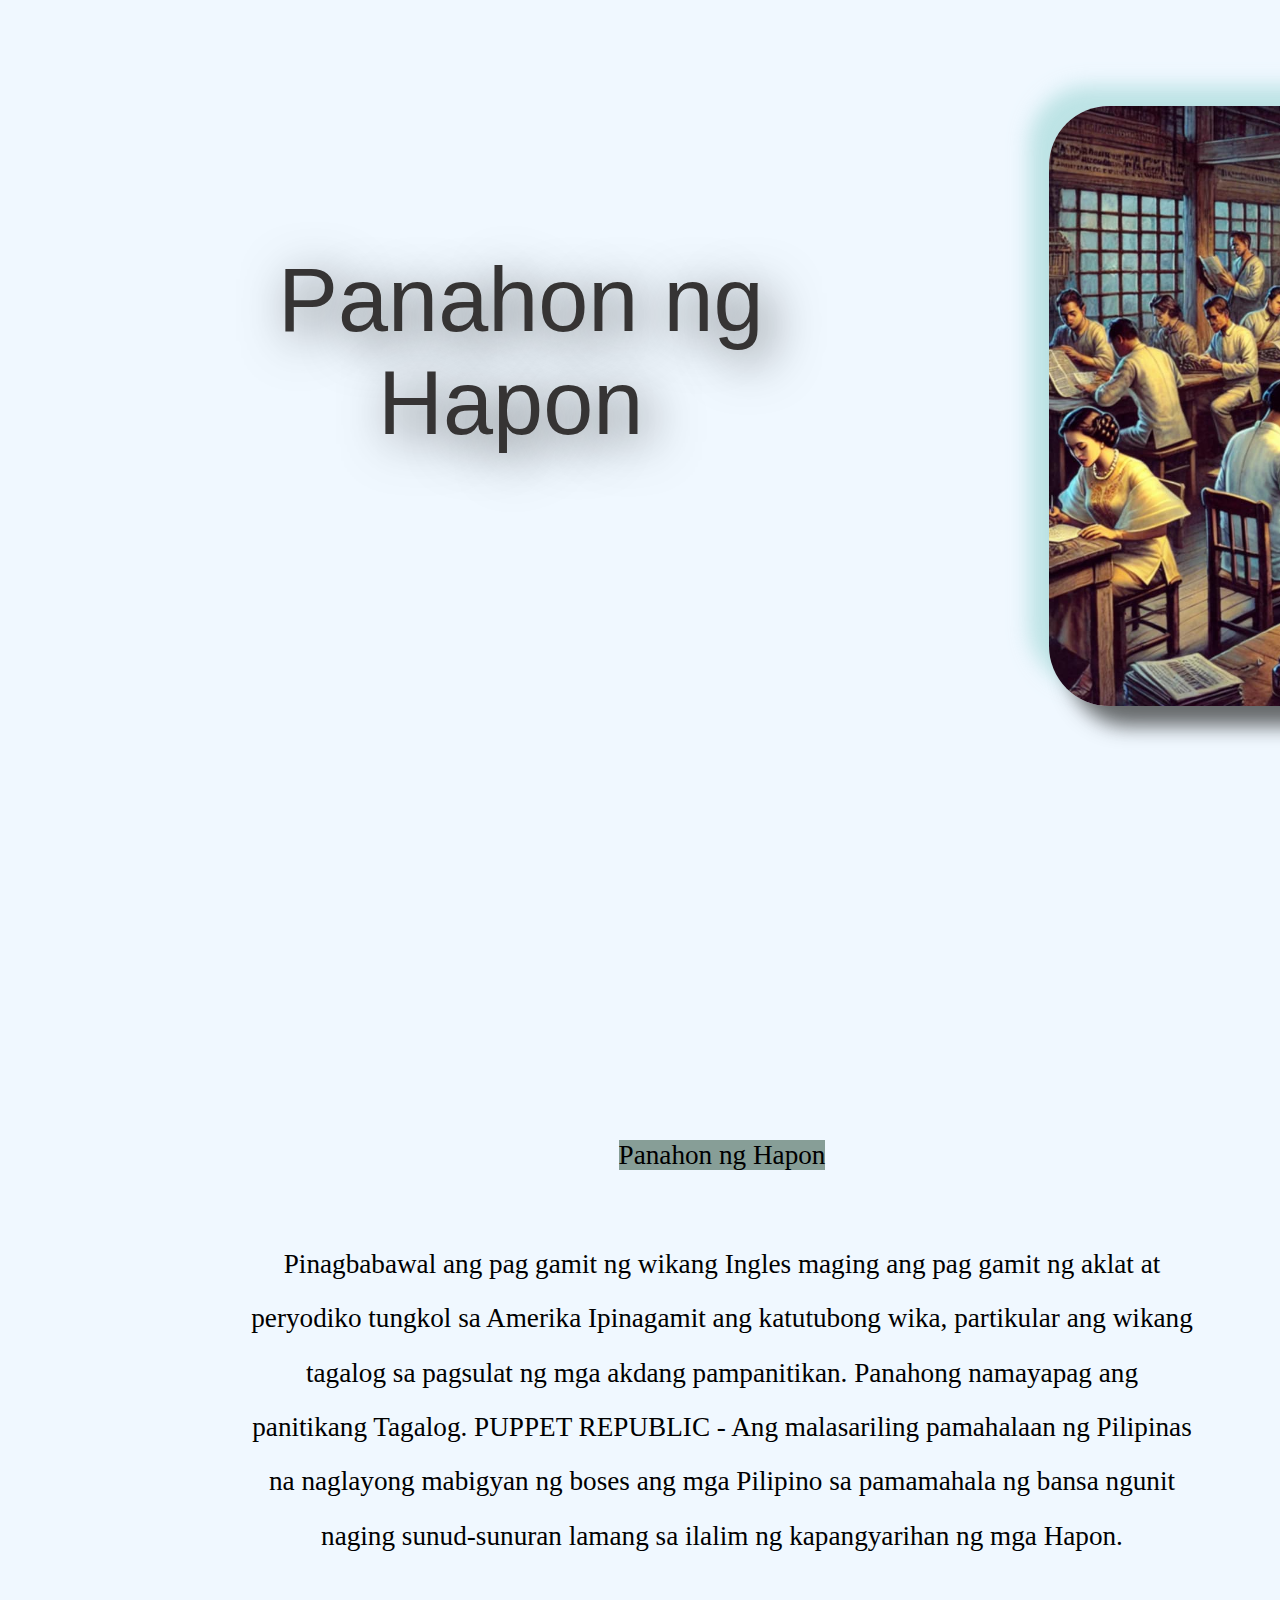
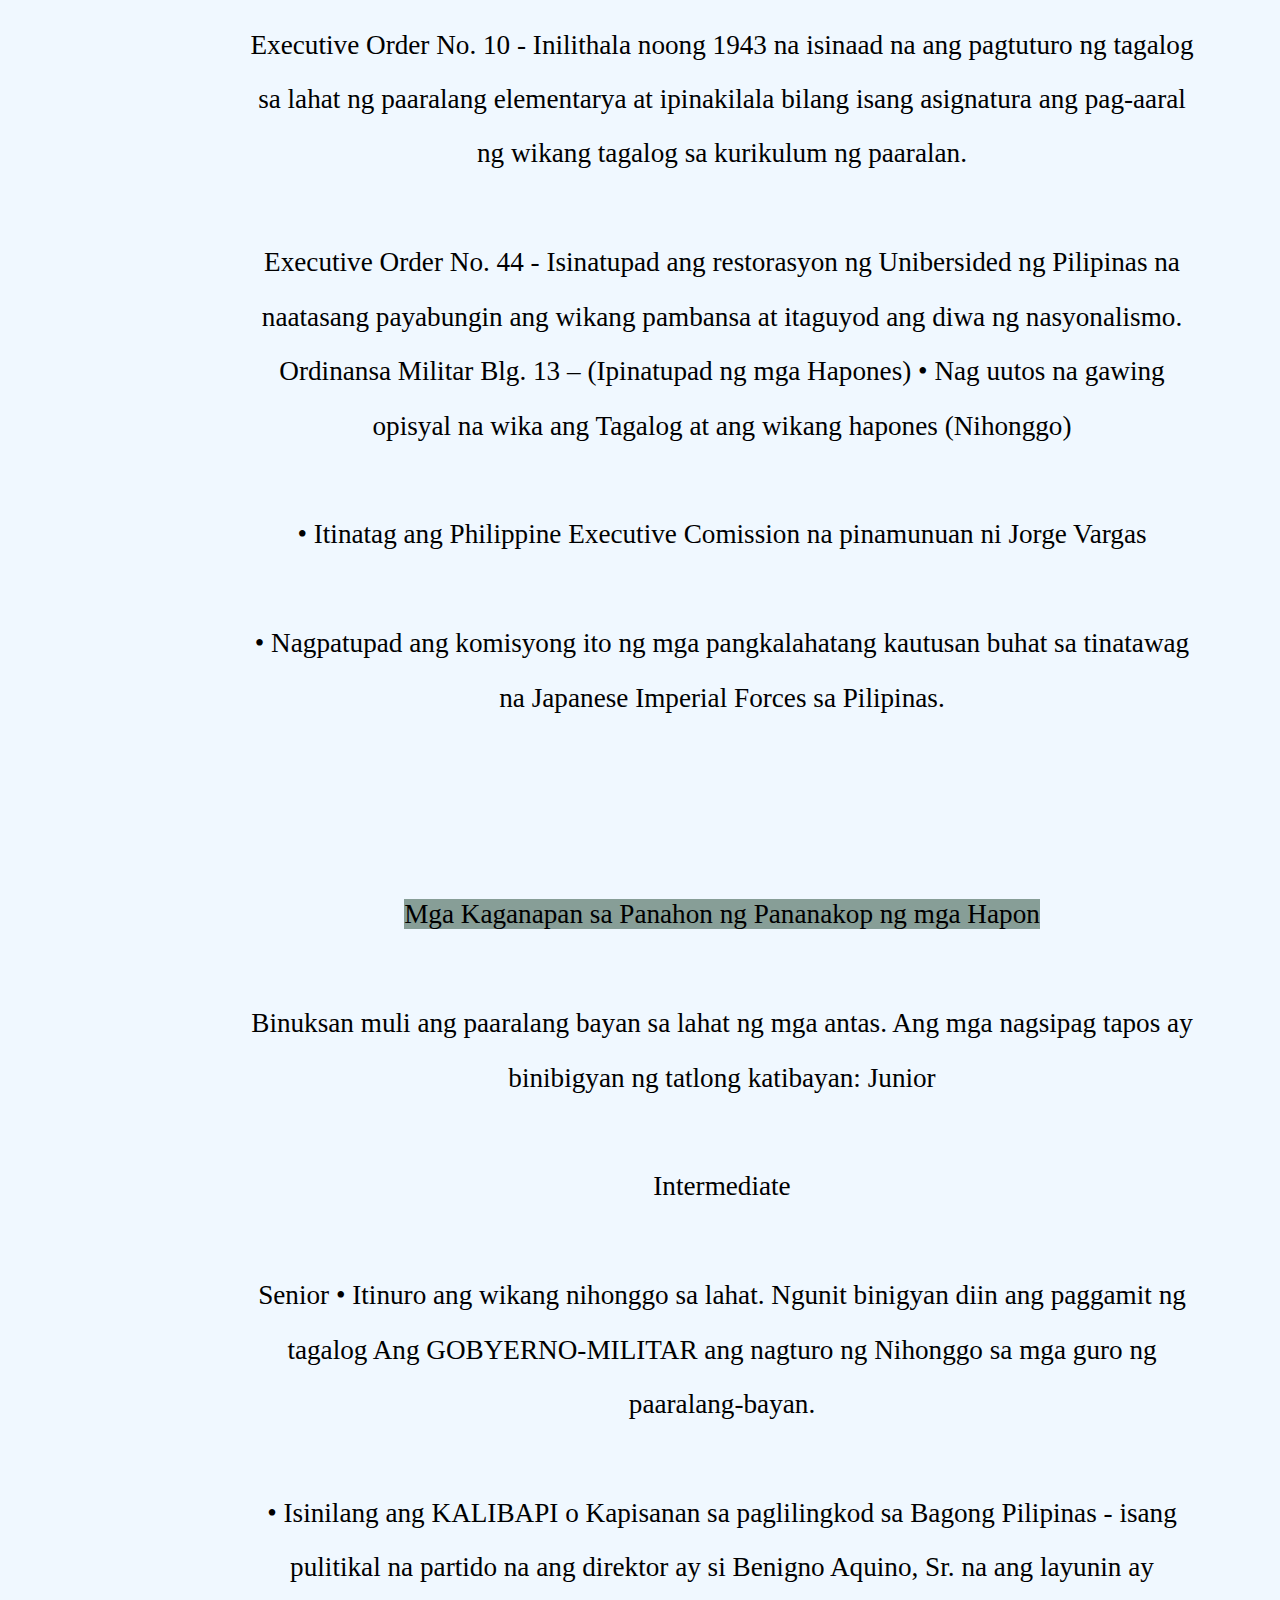
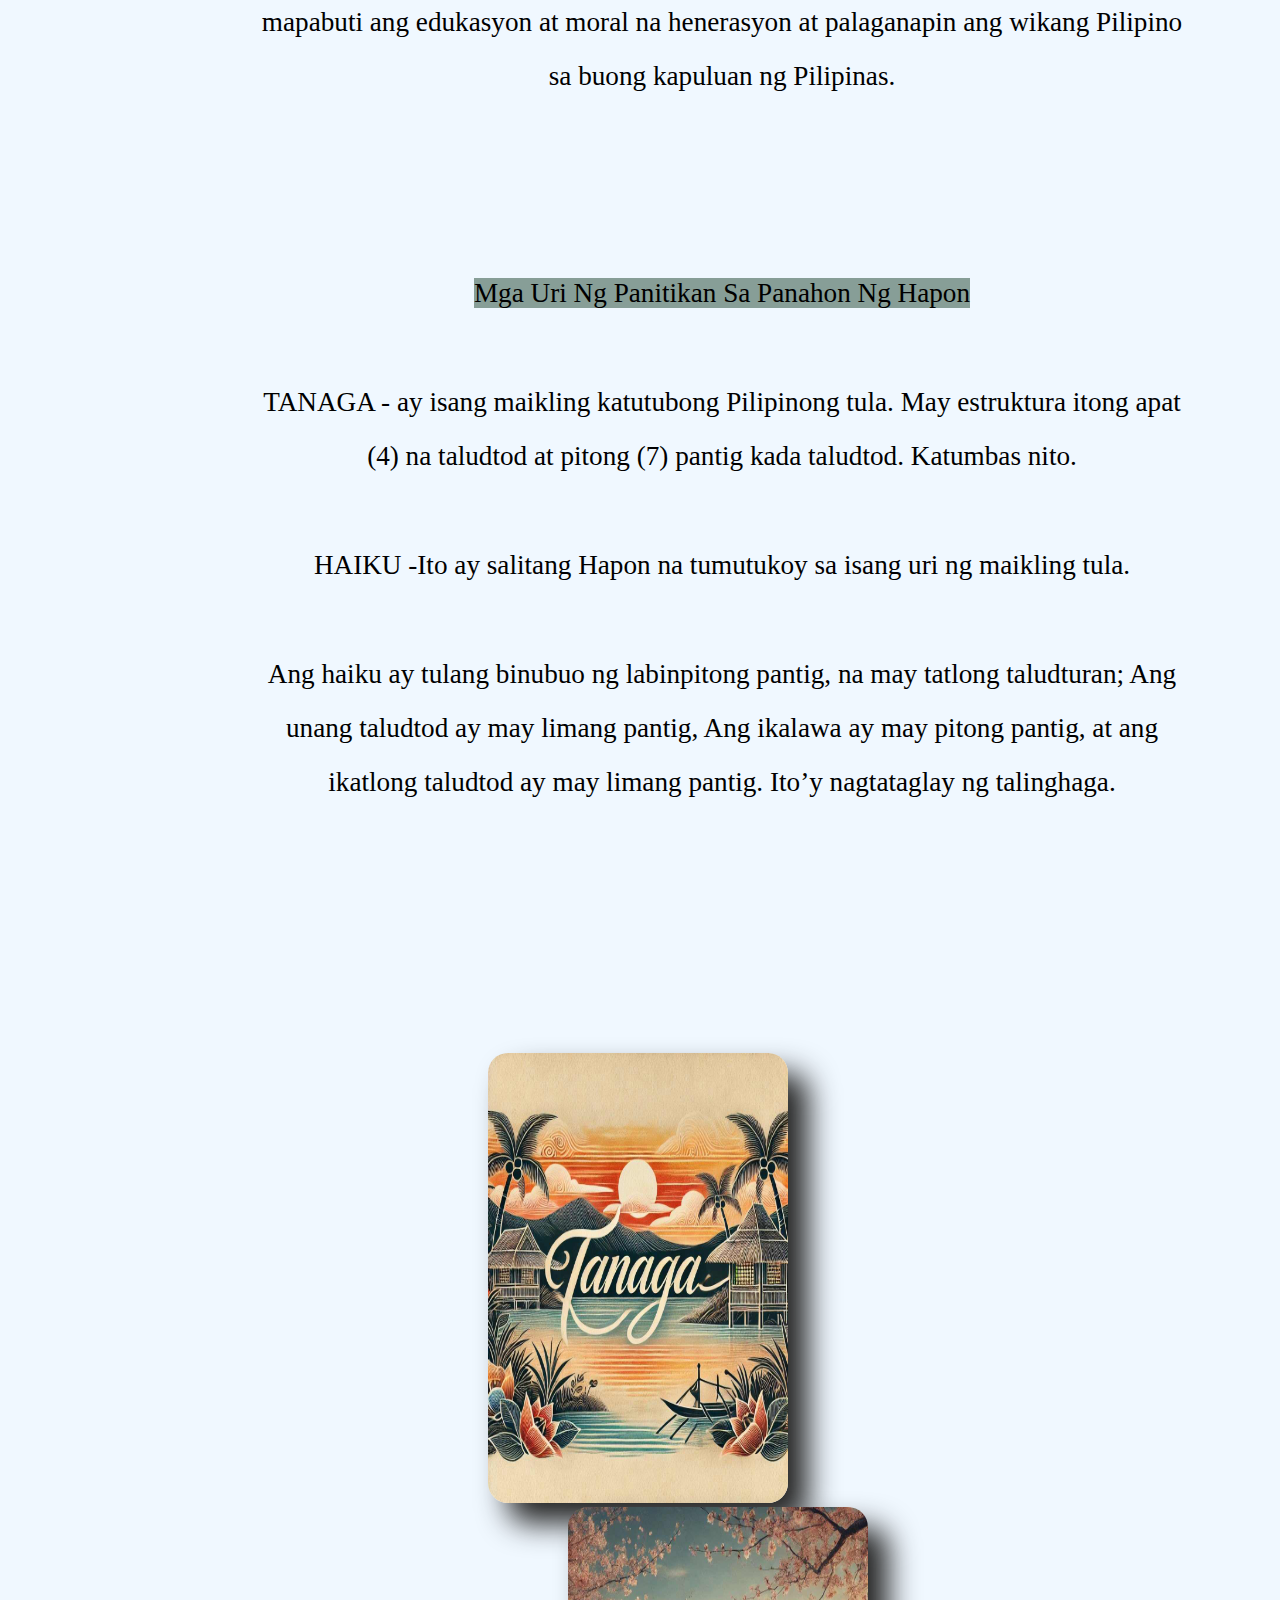
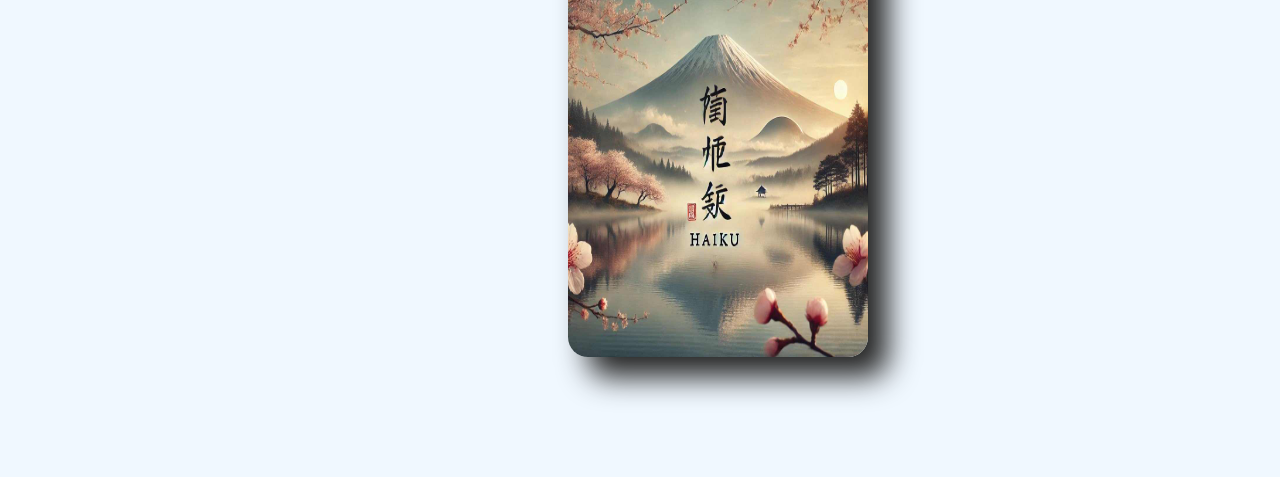
<file: hapon.html>
<!DOCTYPE html>
<html lang="en">
<head>
    <meta charset="UTF-8">
    <meta name="viewport" content="width=device-width, initial-scale=1.0">
    <title>Document</title>

<link rel="stylesheet" href="hapon.css">
 
</head>
<body>
    <div class="container">
    <pre id="title">
        Panahon ng 
            Hapon
    </pre>

<div class="imgcon">
    <img id= "img1" src="images/haponemp.jpg">

</div>

</div>

<div class="par">


<p>
<span id ="topic">Panahon ng Hapon</span>
<br><br>

Pinagbabawal ang pag gamit ng wikang Ingles maging ang pag gamit ng aklat at peryodiko tungkol sa Amerika

Ipinagamit ang katutubong wika, partikular ang wikang tagalog sa pagsulat ng mga akdang pampanitikan.

Panahong namayapag ang panitikang Tagalog.

PUPPET REPUBLIC - Ang malasariling pamahalaan ng Pilipinas na naglayong mabigyan ng boses ang mga Pilipino sa pamamahala ng bansa ngunit naging sunud-sunuran lamang sa ilalim ng kapangyarihan ng mga Hapon.
<br><br>
Executive Order No. 10 - Inilithala noong 1943 na isinaad na ang pagtuturo ng tagalog sa lahat ng paaralang elementarya at ipinakilala bilang isang asignatura ang pag-aaral ng wikang tagalog sa kurikulum ng paaralan.
<br><br>
Executive Order No. 44 - Isinatupad ang restorasyon ng Unibersided ng Pilipinas na naatasang payabungin ang wikang pambansa at itaguyod ang diwa ng nasyonalismo.

Ordinansa Militar Blg. 13 – (Ipinatupad ng mga Hapones)
• Nag uutos na gawing opisyal na wika ang Tagalog at ang wikang hapones (Nihonggo)
<br><br>
• Itinatag ang Philippine Executive Comission na pinamunuan ni Jorge Vargas
<br><br>
• Nagpatupad ang komisyong ito ng mga pangkalahatang kautusan buhat sa tinatawag na Japanese Imperial Forces sa Pilipinas.


</p>


<br><br><br><br><br><br>


<p>
<span id="estruk">Mga Kaganapan sa Panahon ng Pananakop ng mga Hapon</span>
<br> <br>
Binuksan muli ang paaralang bayan sa lahat ng mga antas.
Ang mga nagsipag tapos ay binibigyan ng tatlong katibayan:
Junior
<br><br>
Intermediate
<br><br>
Senior
• Itinuro ang wikang nihonggo sa lahat. Ngunit binigyan diin ang paggamit ng tagalog
Ang GOBYERNO-MILITAR ang nagturo ng Nihonggo sa mga guro ng paaralang-bayan.
<br><br>
• Isinilang ang KALIBAPI o Kapisanan sa paglilingkod sa Bagong Pilipinas - isang pulitikal na partido na ang direktor ay si Benigno Aquino, Sr. na ang
layunin ay mapabuti ang edukasyon at moral na henerasyon at palaganapin ang wikang Pilipino sa buong kapuluan ng Pilipinas.

</p>


<br><br><br><br><br><br>


    <p> 
    <span id= "ekonomiya" >Mga Uri Ng Panitikan Sa Panahon Ng Hapon</span>
    <br> <br>
    TANAGA - ay isang maikling katutubong Pilipinong tula. May estruktura itong apat (4) na taludtod at pitong (7) pantig kada taludtod. Katumbas nito.
    <br><br>
    HAIKU -Ito ay salitang Hapon na tumutukoy sa isang uri ng maikling tula.
    <br><br>
    Ang haiku ay tulang binubuo ng labinpitong pantig, na may tatlong taludturan; Ang unang taludtod ay may limang pantig, Ang ikalawa ay may pitong pantig, at ang ikatlong taludtod ay may limang pantig.  Ito’y nagtataglay ng talinghaga.
    
 </p>

<br><br><br><br><br><br><br><br><br><br><br><br>

<div class="imgcontainer">

    <a href="https://www.youtube.com/watch?v=YOO8h-z4MvM" target="_blank">
    <div class="img2con">
        <img id="img2" src="images/tanaga.jpg">
    </div>
    </a>
    
    <a href="https://www.youtube.com/watch?v=ArDpg2V-doc" target="_blank">
    <div class="img3con">
        <img id= "img3" src="images/haiku.jpg">
    </div>
    </a>
    </div>

<br><br><br><br><br><br>





</div>

</body>
</html>
</file>
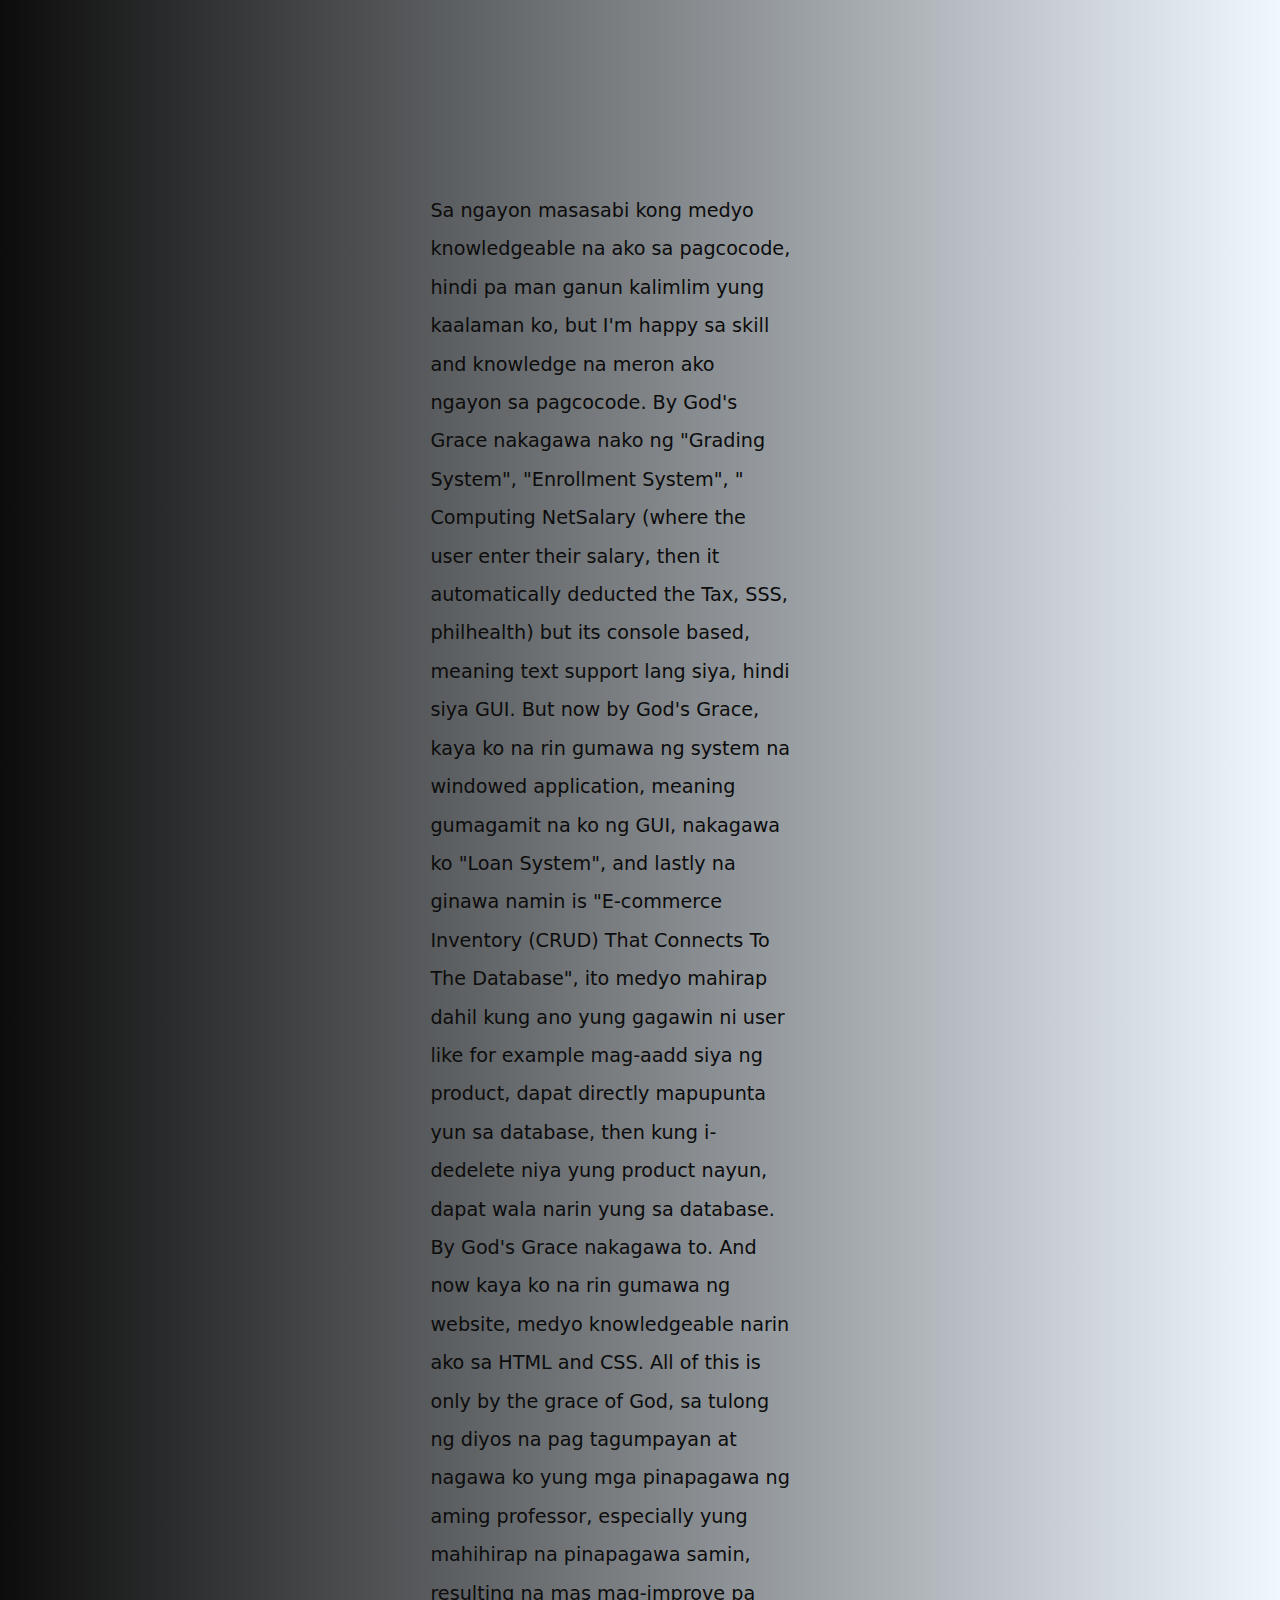
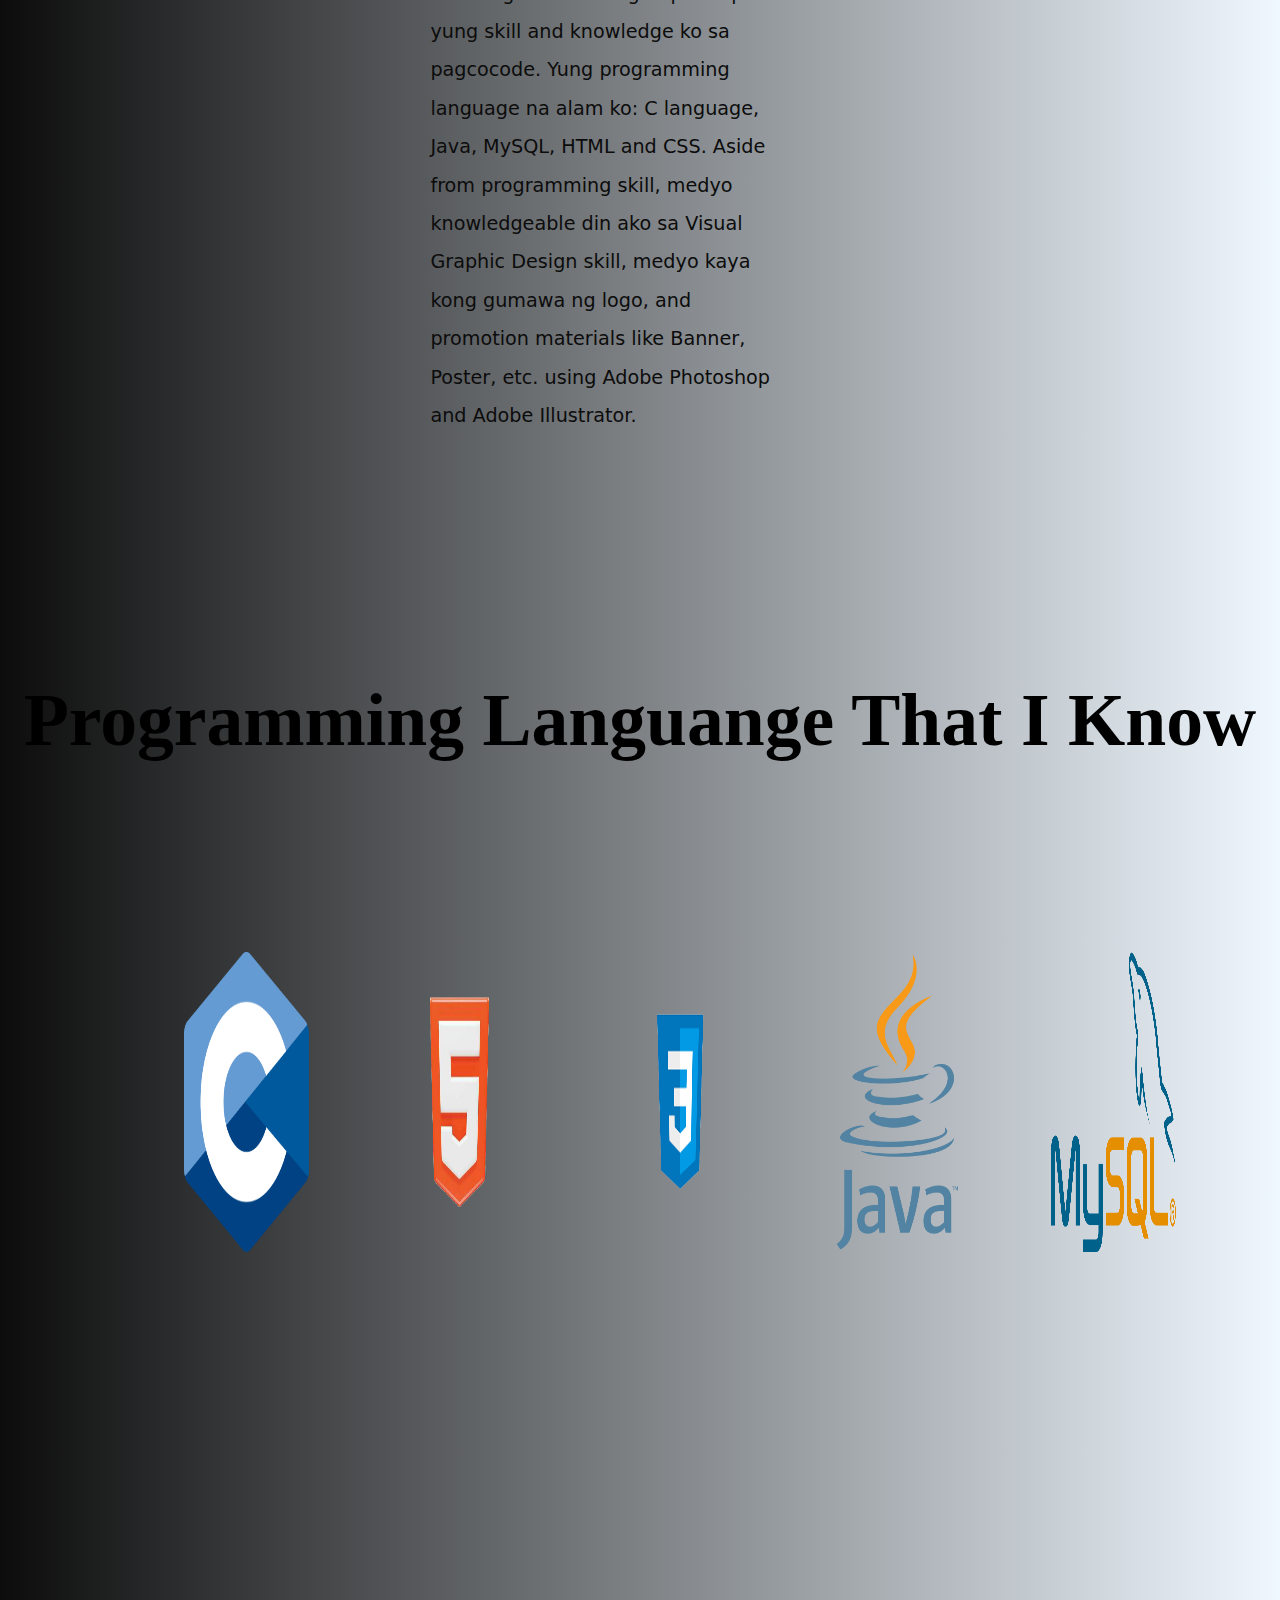
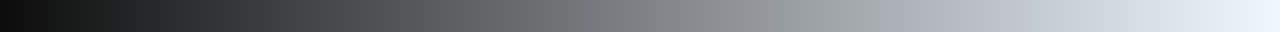
<file: moreme.html>
<!DOCTYPE html>
<html lang="en">
<head>
    <meta charset="UTF-8">
    <meta name="viewport" content="width=device-width, initial-scale=1.0">
    <title>Document</title>

   <style>

    body{
        background: linear-gradient(to left, aliceblue, #0c0c0c); 
    }

     p{
        margin-top: 10em;
      margin-left: 22em;
      margin-right: 25em;
      font-size: 1.2em;
      color: #0c0c0c;
      font-family: system-ui, -apple-system, BlinkMacSystemFont, 'Segoe UI', Roboto, Oxygen, Ubuntu, Cantarell, 'Open Sans', 'Helvetica Neue', sans-serif;
      line-height: 2em;

 
      animation-name: scalep ;
      animation-duration: 2s;
     }
   
  
    @keyframes scalep {
       from{
         opacity: 0;

         scale: 0.5;
       }

       to{

        opacity: 1;

        scale: 1;
       }
    }

    .skill{
        width: 90%;
        height: 800px;
        gap:50px;
        flex-wrap: wrap;
       
        margin-left: 5em;
        
    }


   h2{
    font-size: 4.6em;
    text-align: center;

    
   }

   .ccon{
    margin-top: 8em;
   }
   .skill img{
      width: 80%;
      height: 300px;
      
    }

    .ccon:hover img{
      width: 100%;
      box-shadow: 10px 10px 20px aliceblue;
      border-radius: 10px;
      
    }
    

   .skill .ccon{
    display: inline-block;
    width: 20%;

   }

   .ccon:hover .desc{
    display: block;
   }

   .desc{
        display: none;
        width: auto;
        border: 1px solid white;
        background-color: #0c0c0c;
        padding: 10px 15px;
        color: white;
        border-radius: 10px;
        font-size: 18px;
        margin-right: 1em;
        margin-left: 20px;
        margin-top: 0;
        text-align: center;
    
     }

     .container{
      
      text-align: center;
      width: 90%;
      display: flex;
      justify-content: center;
      align-items: center;
      gap: 60px;
      margin-left: 5em;
     }
    

     h2:hover{
     text-shadow: 10px 10px 20px aliceblue;;
     }

  

   </style>



</head>




<body>
    
    
    <p>
        Sa ngayon masasabi kong medyo knowledgeable na ako sa pagcocode, hindi pa man ganun kalimlim yung kaalaman ko, but I'm happy sa skill and knowledge na meron ako ngayon sa pagcocode. By God's Grace nakagawa nako ng "Grading System", "Enrollment System", " Computing NetSalary (where the user enter their salary, then it automatically deducted the Tax, SSS, philhealth) but its console based, meaning text support lang siya, hindi siya GUI. But now by God's Grace, kaya ko na rin gumawa ng system na windowed application, meaning gumagamit na ko ng GUI, nakagawa ko "Loan System", and lastly na ginawa namin is "E-commerce Inventory (CRUD) That Connects To The Database", ito medyo mahirap dahil kung ano yung gagawin ni user like for example mag-aadd siya ng product, dapat directly mapupunta yun sa database, then kung i-dedelete niya yung product nayun, dapat wala narin yung sa database. By God's Grace nakagawa to. And now kaya ko na rin gumawa ng website, medyo knowledgeable narin ako sa HTML and CSS. All of this is only by the grace of God, sa tulong ng diyos na pag tagumpayan at nagawa ko yung mga pinapagawa ng aming professor, especially yung mahihirap na pinapagawa samin, resulting na mas mag-improve pa yung skill and knowledge ko sa pagcocode. Yung programming language na alam ko: C language, Java, MySQL, HTML and CSS. Aside from programming skill, medyo knowledgeable din ako sa Visual Graphic Design skill, medyo kaya kong gumawa ng logo, and promotion materials like Banner, Poster, etc. using Adobe Photoshop and Adobe Illustrator.
    </p>

    <br><br><br><br><br><br><br><br><br>
     

    <h2 > Programming Languange That I Know</h2>
    <div class="skill">
      <div class="container">
      <div class="ccon">
      <a href="https://www.w3schools.com/c/c_intro.php" target="_blank">
      <img src="images/clang.png">
      </a>
      <p class="desc">C Languange</p>
      </div>
      
      <div class="ccon">
      <a href="https://www.w3schools.com/html/" target="_blank">
      <img src="images/html.png">
      </a>
      <p class="desc">HTML</p>
      </div>
      
      <div class="ccon">
      <a href="https://www.w3schools.com/css/" target="_blank">
      <img src="images/css.png" id="css">
      </a>
      <p class="desc">CSS</p>
      </div>

      <div class="ccon">
        <a href="https://www.w3schools.com/java/" target="_blank">
        <img src="images/java.png">
        </a>
        <p class="desc">JAVA</p>
        </div>

      <div class="ccon">
      <a href="https://www.w3schools.com/sql/" target="_blank">
      <img src="images/sql.png">
     </a>
      <p class="desc">MySQL</p>
      </div>
  
    </div>
    </div>
</body>
</html>
</file>
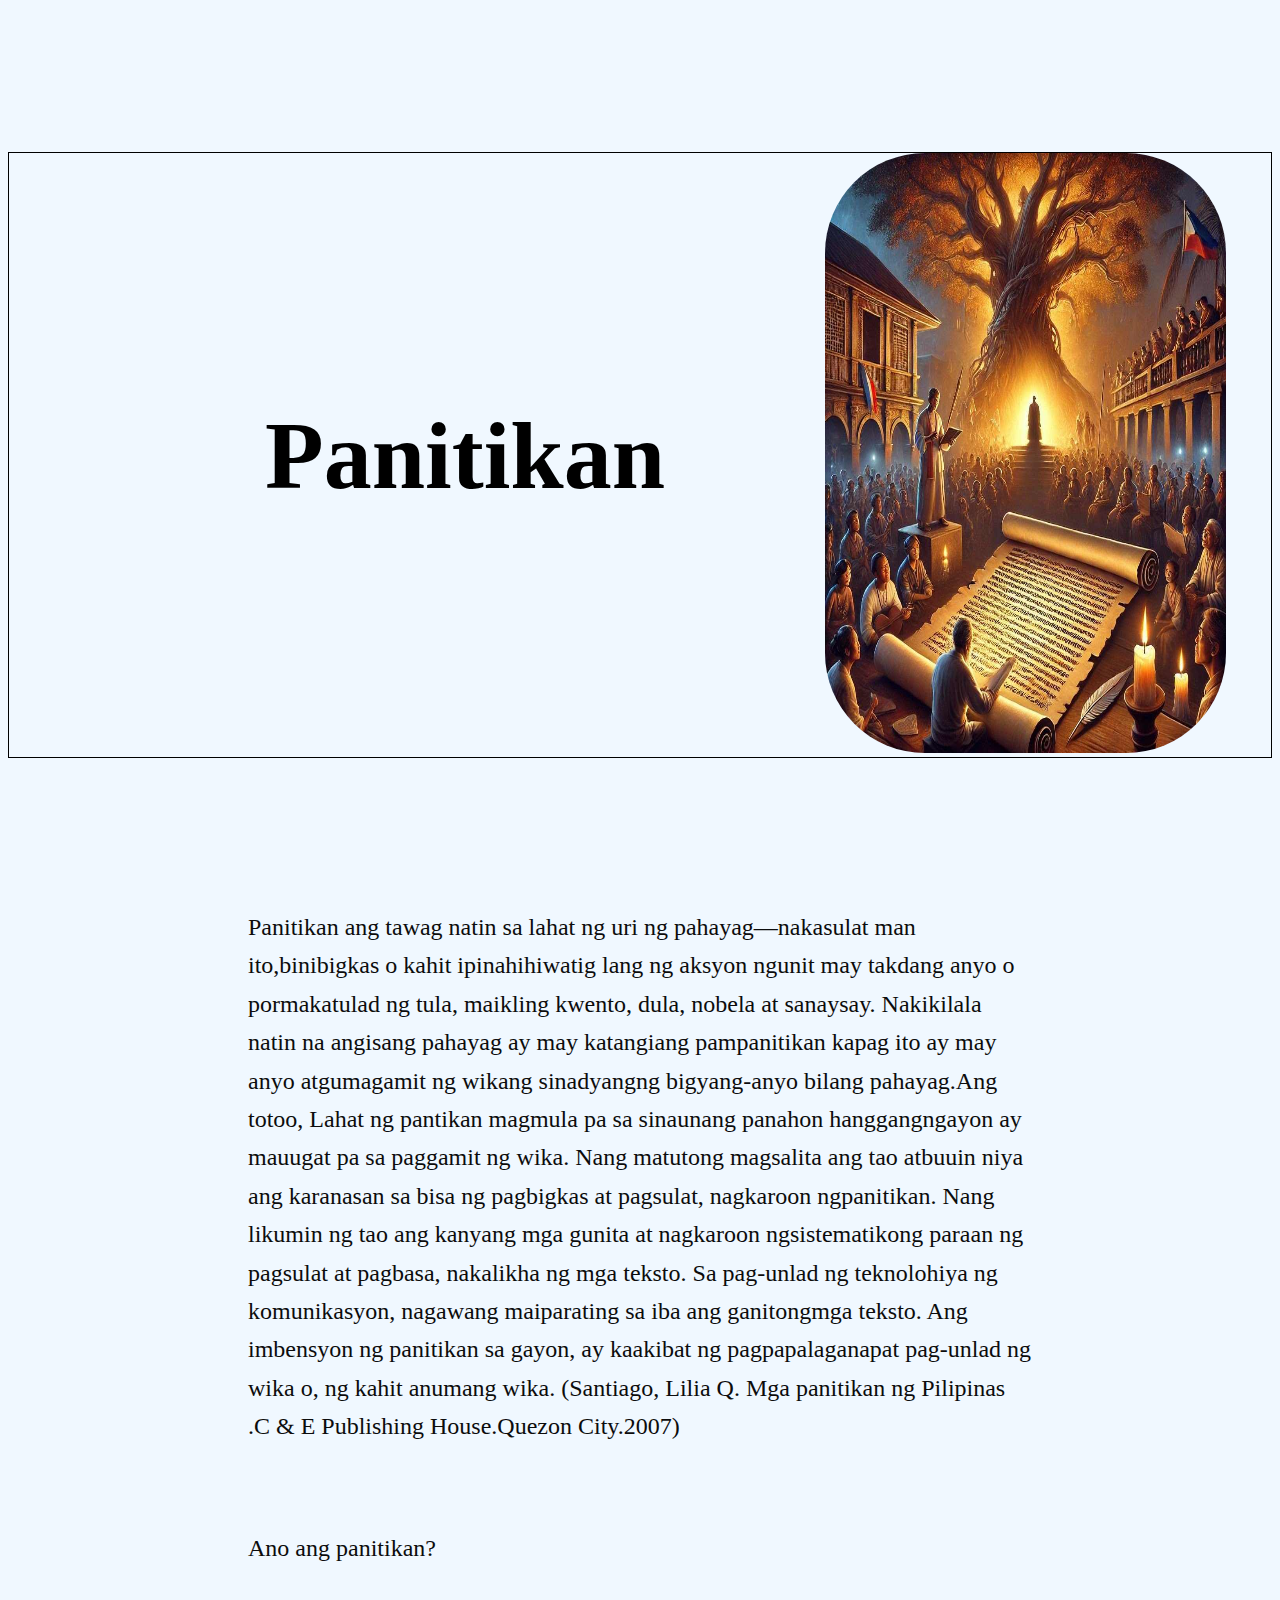
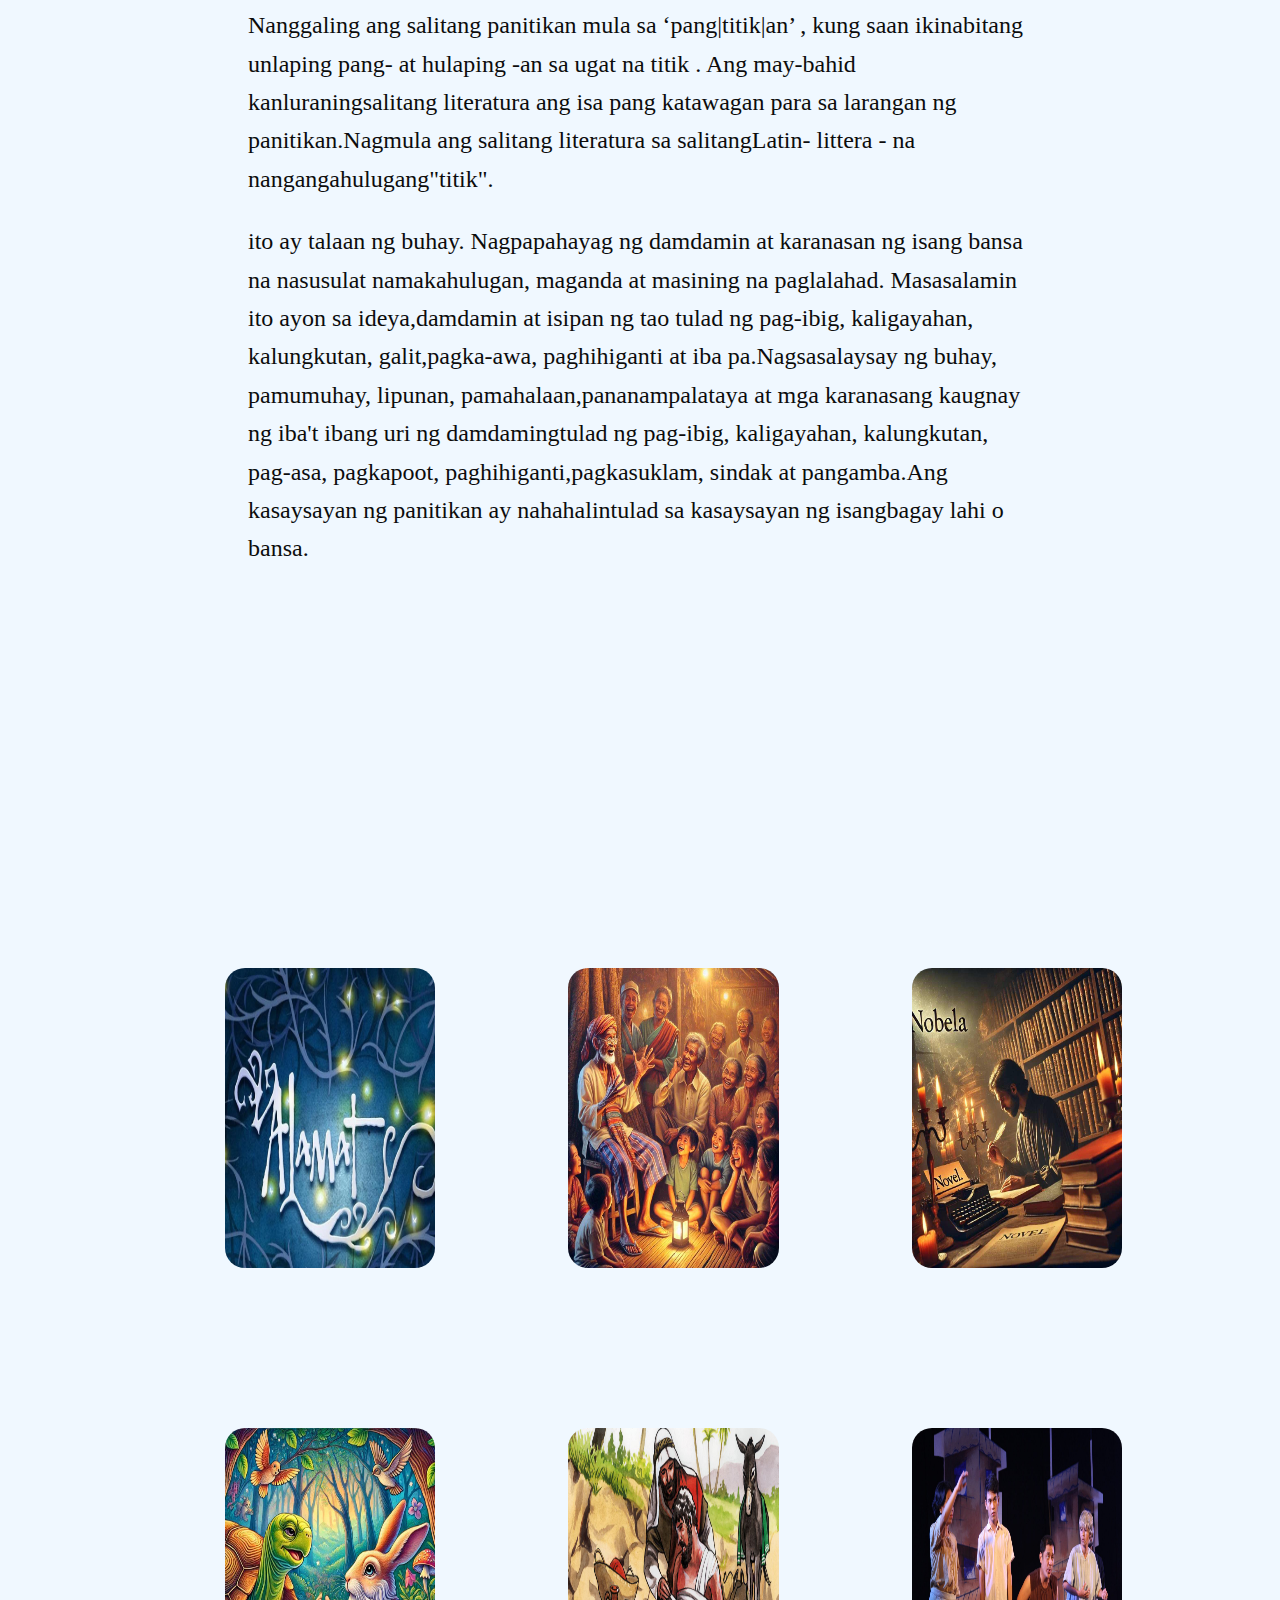
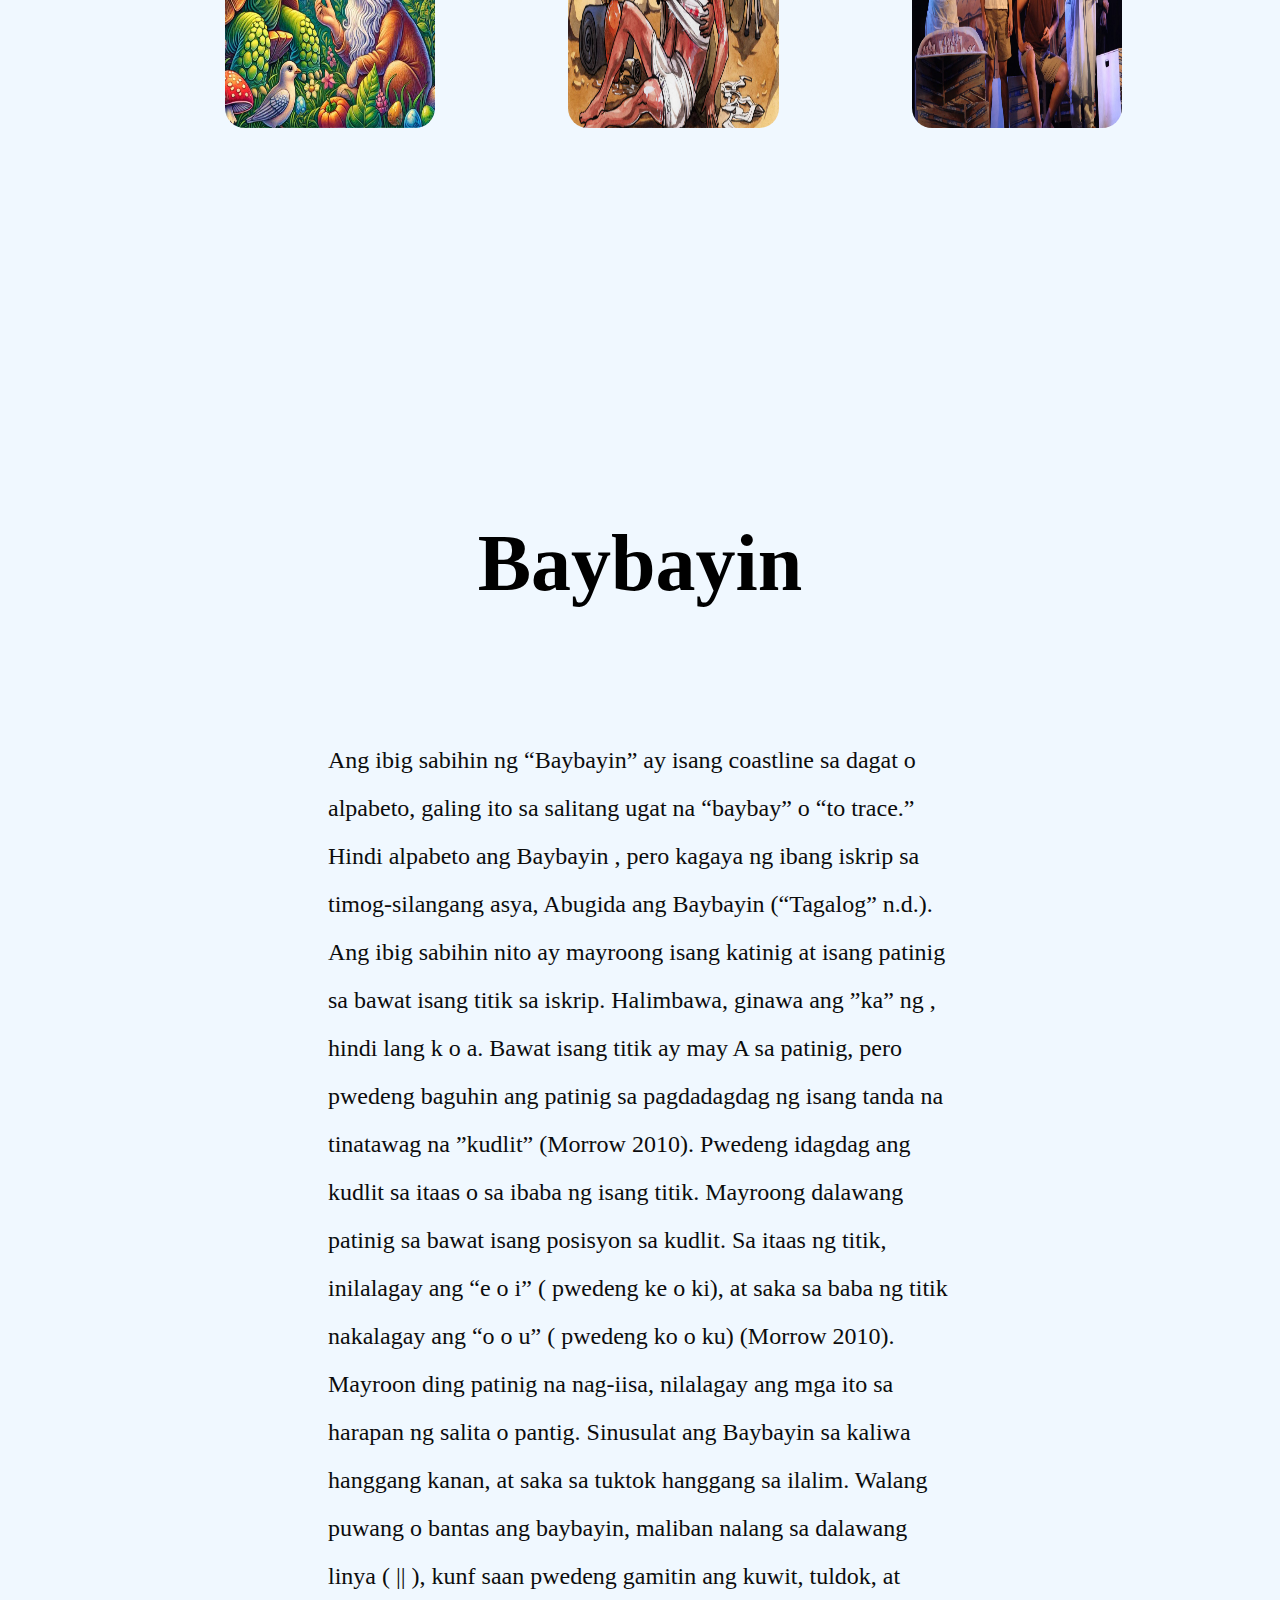
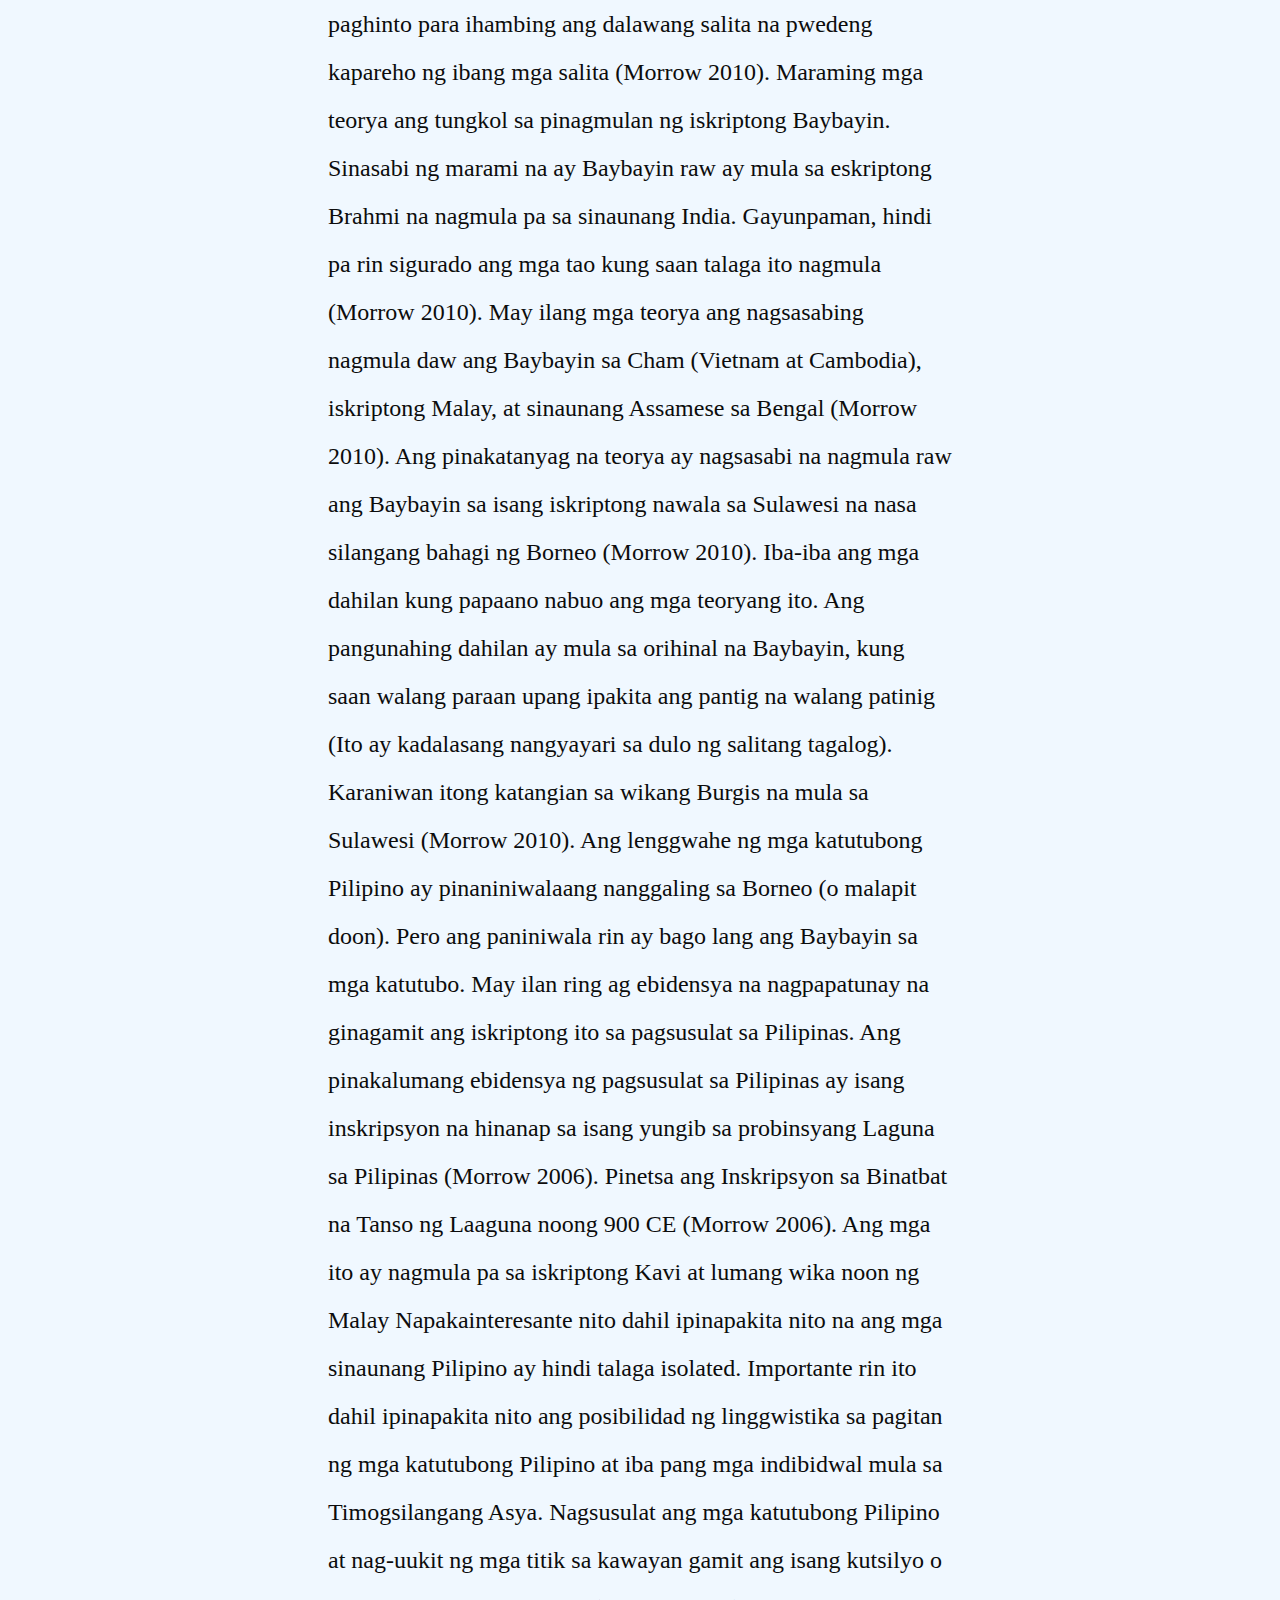
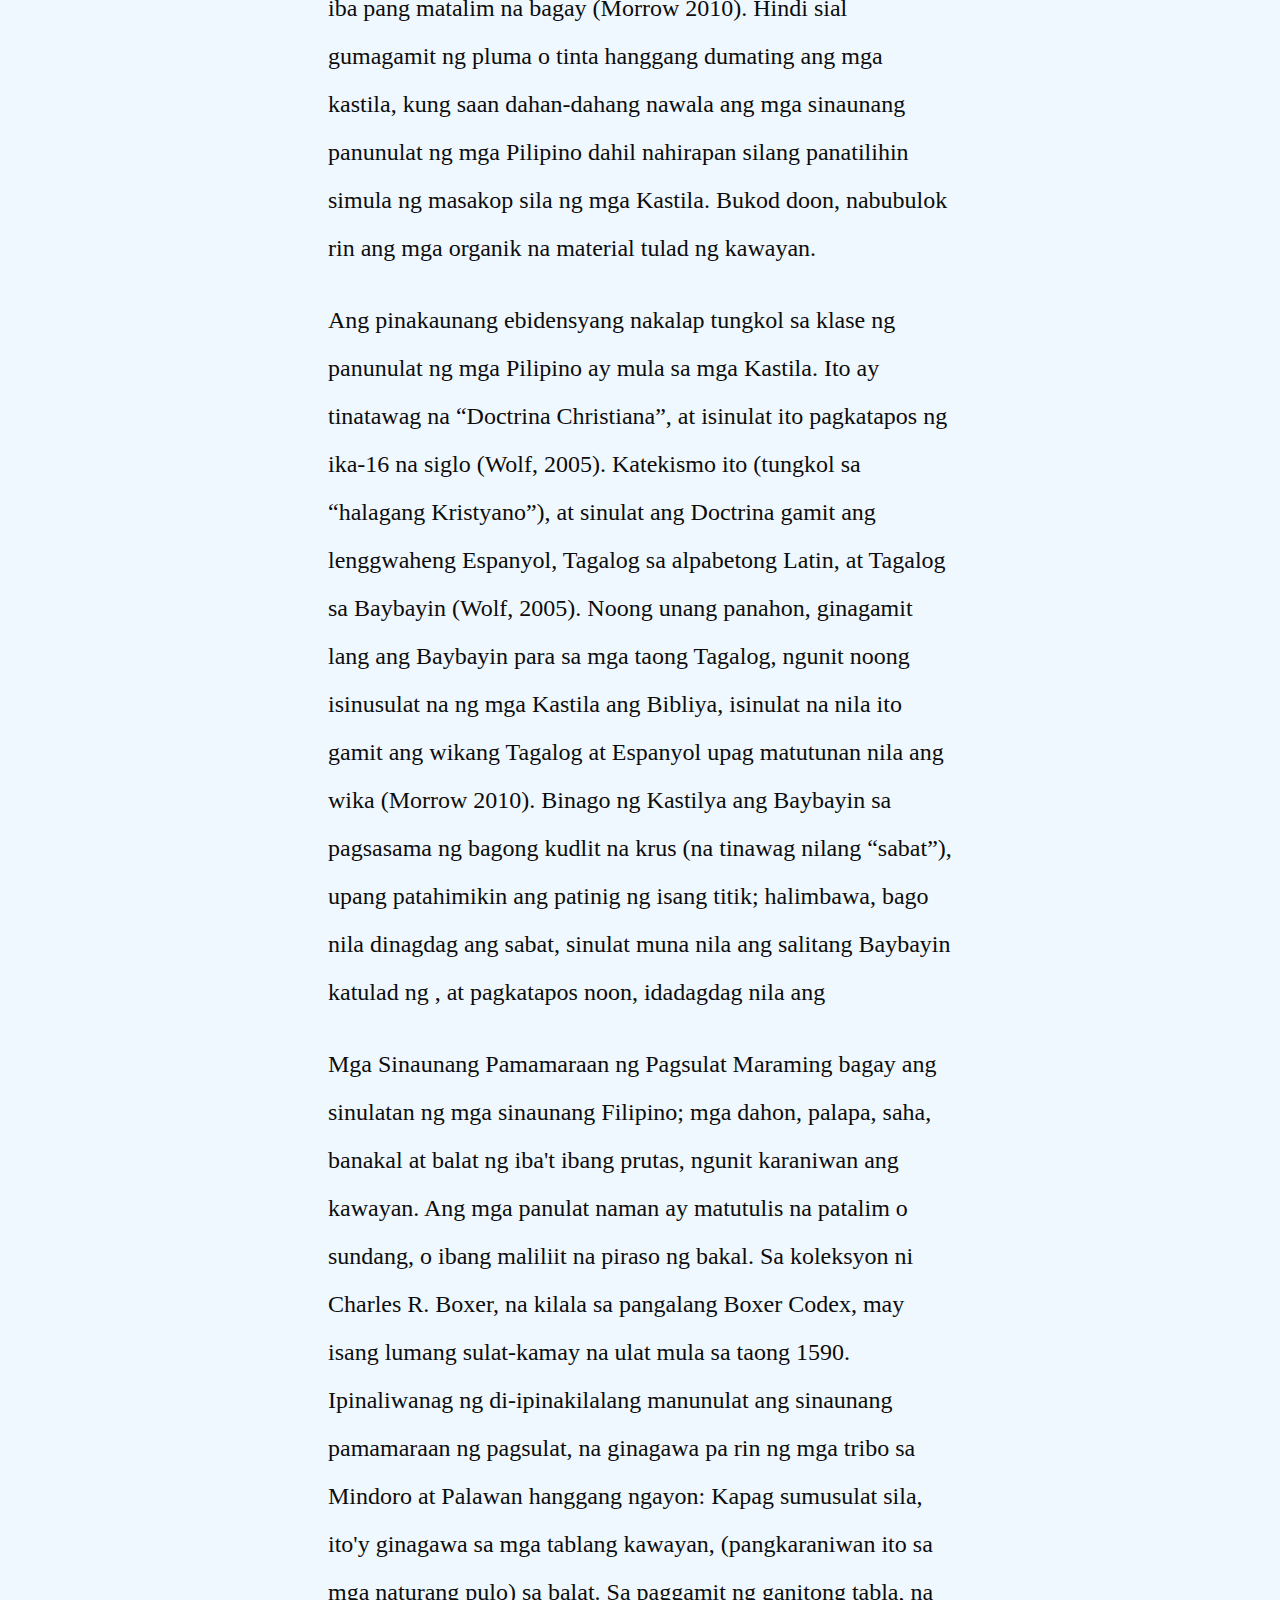
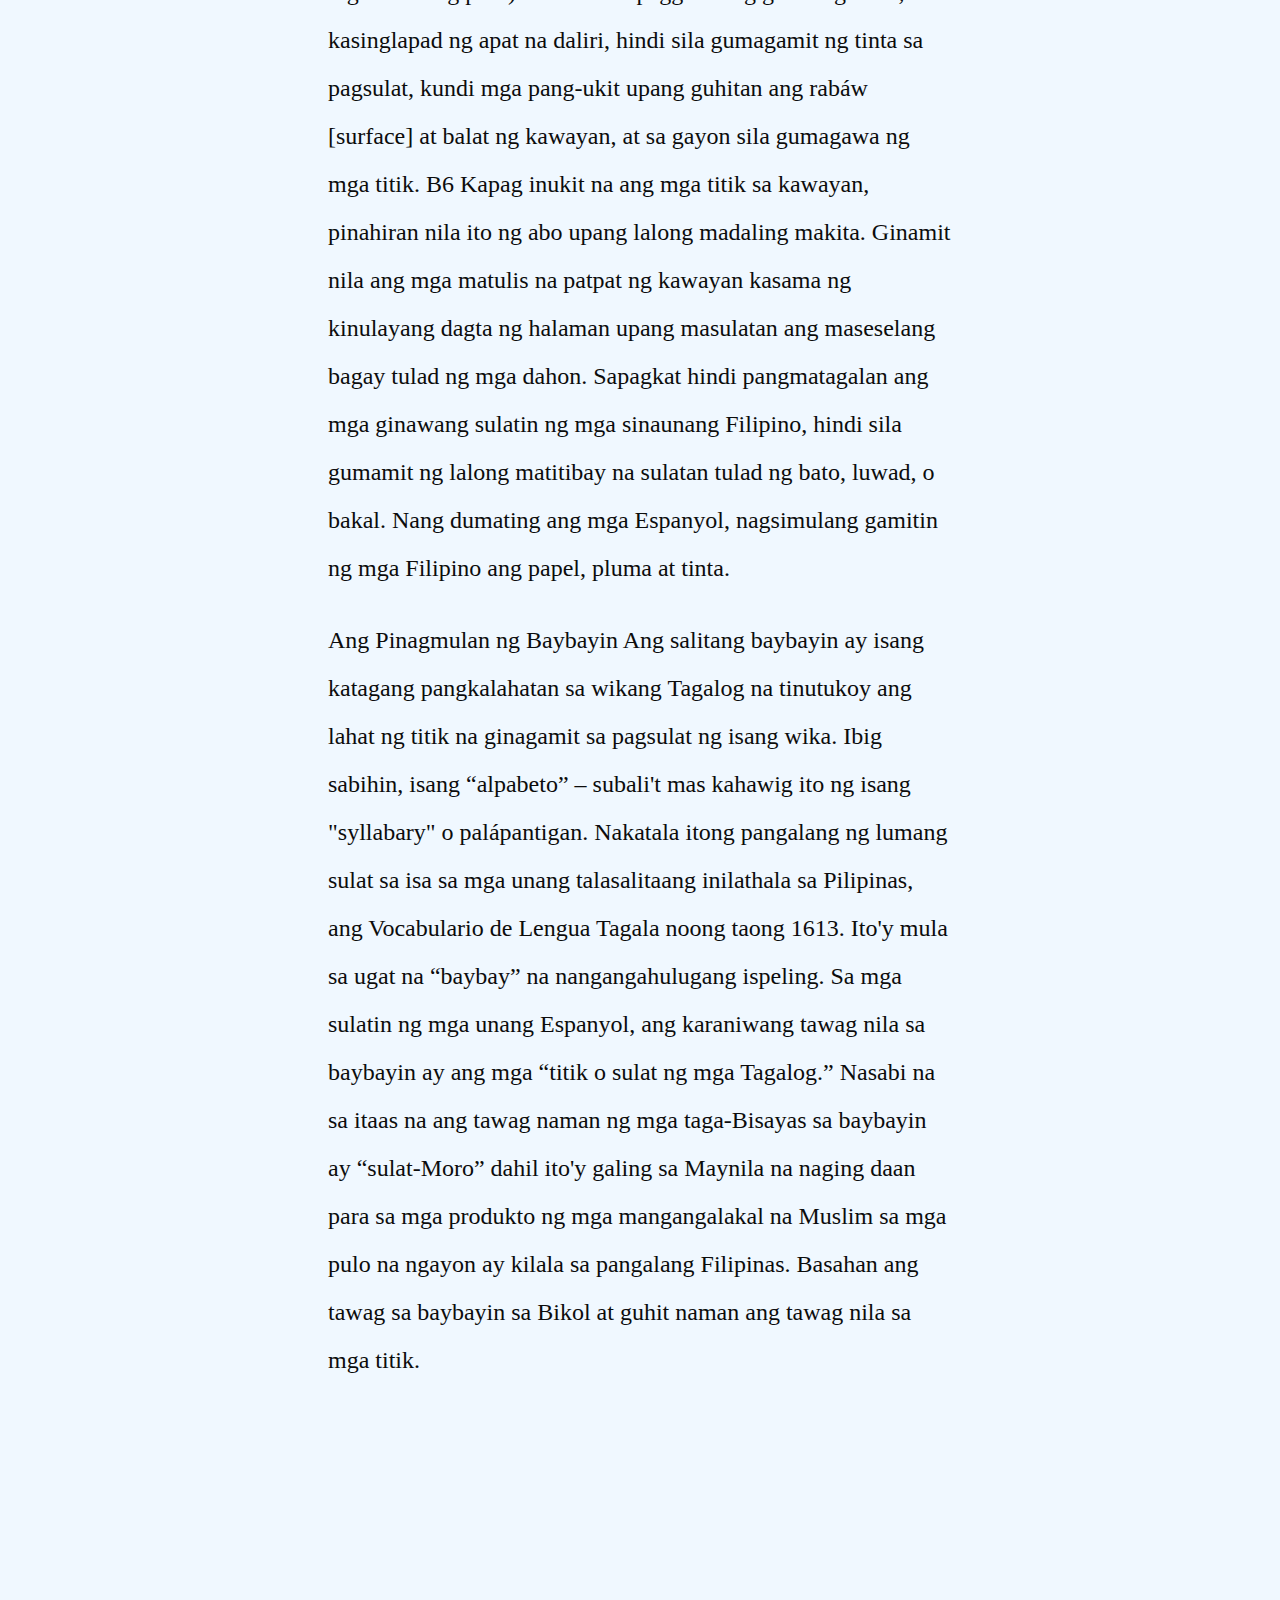
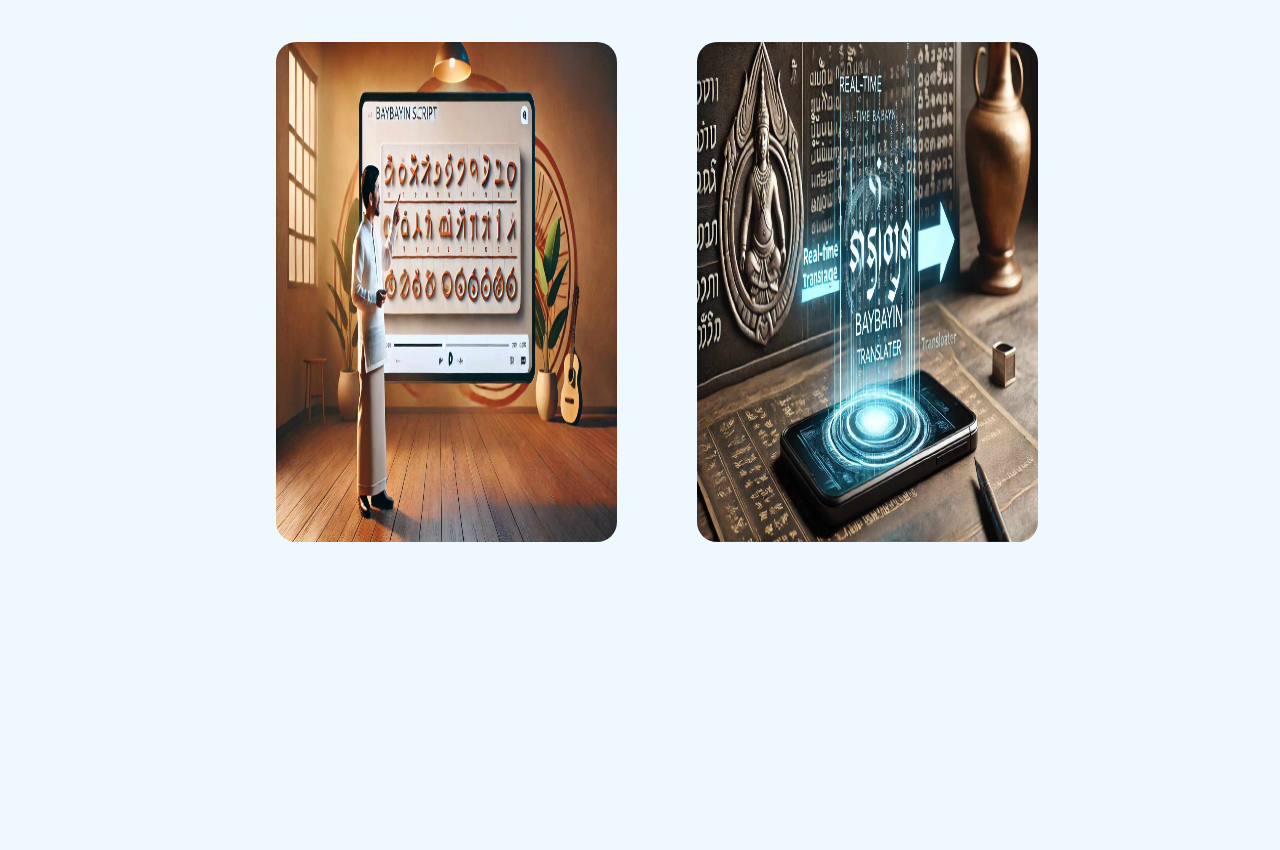
<file: panitikan.html>
<!DOCTYPE html>
<html lang="en">
<head>
    <meta charset="UTF-8">
    <meta name="viewport" content="width=device-width, initial-scale=1.0">
    <title>Document</title>

   <style>

      body{

      background-color: aliceblue;
      } 


     p{
        margin-left: 10em;
        margin-right: 10em;
        line-height: 1.6;
        font-size: 1.5em;
        color: #0c0c0c;
        
     }


     .imgcon{
        width: 80%;
        height: 900px;
        margin-top: 17em;
        margin-left: 10em;
        display: flex;
        justify-content: space-around;
        align-items: center;
        gap: 20px;
        flex-wrap: wrap;
        
     }

     .imgcon img{
        width: 80%;
        height: 300px;
        border-radius: 20px;
        
     }

     .con:hover img{
        border: 6px inset lightblue;
        width: 90%;
     }

     .con img:active{
      opacity: 0.8;
     }

    .con{
        width: 26%;
        display: inline-block;
        text-align: center;
       
     }


     .desc{
        display: none;
        width: auto;
        border: 1px solid white;
        background-color: #0c0c0c;
        padding: 10px 15px;
        color: white;
        border-radius: 10px;
        font-size: 18px;
        margin-right: 1em;
        margin-left: 20px;
        margin-top: 0;
        text-align: center;
    
        
        
     }

     .con:hover .desc{
        display: block;
        
     }

   .topic h2{
      font-size: 6em;
      

   }

   .topic{
      
      display: inline-block;
      margin-top: 0;
      margin-left: 16em;

      animation-name: slideleft;
      animation-duration: 1.9s;
      
   }

   @keyframes slideleft {
      from{transform:translateX(-300px)}
      
   }

   .topicpan{
      display: inline-block;
      width: 50%;
      margin-left: 10em;

      animation-name: slidedown;
      animation-duration: 1.9s;
   }

   @keyframes slidedown{
      from{transform:translateY(-300px)}
      
   }

   .topicpan img{
      width: 90%;
      height: 600px;
      border-radius: 100px;
   }

   .baybayin {
      margin-left: 5em;
      margin-right: 5em;
     
   }

   .baybayin p{
      line-height: 2;
   }

   .bay{
      font-size: 5em;
      text-align: center;
   }

   .panitikan{
      border: 1px solid black;
      margin-top: 0;
      display: flex;
      align-items: center;
      
   }

   .baycon{
      width: 90%;
      height: 800px;
      margin-top: 0px;
      margin-left: 5em;
     
      display: flex;
      justify-content: center;
      align-items: self-start;
      column-gap: 5em;
   }

   
   .baycon img{
      border-radius: 20px;
   }

   .tutorial{
      width: 30%;
      height: 500px;
      display: inline-block;

      animation-name: slideleft;
      animation-duration: 2s;
     
   }



   .tutorial img{
      width: 100%;
     height: 500px;
   }
   


   .bayimg{
      width: 30%;
      height: 500px;
      
      display: inline-block;

      animation-name: slideright;
      animation-duration: 2s;
   }

   @keyframes slideright {
      from{transform: translateX(300px);}
      
   }

   .bayimg img{
     width: 100%;
     height: 500px;
   }

   .ds{
      display: none;
      font-size: 1.7em;
      text-align: center;
      margin-left: -1px;
      width: 100%;
      background-color: #0c0c0c;
      color: aliceblue;
      margin-top: 0;
      border-radius: 10px;
      
   }

   .tutorial:hover p{
      display:inline-block;
   }
   
   .bayimg:hover p{
      display:inline-block;
   }

   .tutorial:hover img{
      border: 4px solid hsl(0, 0%, 0%);
      box-shadow: 5px 5px 20px rgb(58, 59, 59);
   }

   .tutorial:active img{
      opacity: 0.8;
   }

   .bayimg:active img{
      opacity: 0.8;
   }

   .bayimg:hover img{
      border: 4px solid hsl(0, 0%, 0%);
      box-shadow: 5px 5px 20px rgb(58, 59, 59);
   }
   

   </style>





</head>
<body>
    <br><br><br><br><br><br><br><br>
    <div class="panitikan">
    <div class="topic">
    <h2>
      Panitikan
    </h2>
   </div>

   <div class="topicpan">
      <img src="images/topicpan.jpg">
   </div>
</div>

<br><br><br><br><br><br><br>

     <p>
        Panitikan ang tawag natin sa lahat ng uri ng pahayag—nakasulat man ito,binibigkas o kahit ipinahihiwatig lang ng aksyon ngunit may takdang anyo o pormakatulad ng tula, maikling kwento, dula, nobela at sanaysay. Nakikilala natin na angisang pahayag ay may katangiang pampanitikan kapag ito ay may anyo atgumagamit ng wikang sinadyangng bigyang-anyo bilang pahayag.Ang totoo, Lahat ng pantikan magmula pa sa sinaunang panahon hanggangngayon ay mauugat pa sa paggamit ng wika. Nang matutong magsalita ang tao atbuuin niya ang karanasan sa bisa ng pagbigkas at pagsulat, nagkaroon ngpanitikan. Nang likumin ng tao ang kanyang mga gunita at nagkaroon ngsistematikong paraan ng pagsulat at pagbasa, nakalikha ng mga teksto. Sa pag-unlad ng teknolohiya ng komunikasyon, nagawang maiparating sa iba ang ganitongmga teksto. Ang imbensyon ng panitikan sa gayon, ay kaakibat ng pagpapalaganapat pag-unlad ng wika o, ng kahit anumang wika.
(Santiago, Lilia Q.
Mga panitikan ng Pilipinas
.C & E Publishing House.Quezon City.2007)
     </p>
      


     <br><br>
     <p>
        Ano ang panitikan?
        <br><br>
Nanggaling ang salitang
 panitikan
mula sa
‘pang|titik|an’ 
, kung saan ikinabitang unlaping
 pang-
at hulaping
-an
sa ugat na
titik 
. Ang may-bahid kanluraningsalitang
literatura
ang isa pang katawagan para sa larangan ng panitikan.Nagmula ang salitang
literatura
sa salitangLatin-
littera
- na nangangahulugang"titik".
     </p>

     <p>
        ito ay talaan ng buhay. Nagpapahayag ng damdamin at karanasan ng isang bansa na nasusulat namakahulugan, maganda at masining na paglalahad. Masasalamin ito ayon sa ideya,damdamin at isipan ng tao tulad ng pag-ibig, kaligayahan, kalungkutan, galit,pagka-awa, paghihiganti at iba pa.Nagsasalaysay ng buhay, pamumuhay, lipunan, pamahalaan,pananampalataya at mga karanasang kaugnay ng iba't ibang uri ng damdamingtulad ng pag-ibig, kaligayahan, kalungkutan, pag-asa, pagkapoot, paghihiganti,pagkasuklam, sindak at pangamba.Ang kasaysayan ng panitikan ay nahahalintulad sa kasaysayan ng isangbagay lahi o bansa.
     </p>
     
     <br><br>
     
      <div class="imgcon">
         
         <div class="con">
         <a href="https://www.youtube.com/results?search_query=iba%27t+ibang+alamat" target="_blank">
         <img src="images/alamat.jpg">
         </a>
         <p class="desc">Alamat</p>
         </div>

         <div class="con">
         <a href="https://www.youtube.com/results?search_query=anekdota" target="_blank">
         <img src="images/anekdota.jpg">
         </a>
         <p class="desc">Anekdota</p>
         </div>

         <div class="con">
         <a href="https://www.youtube.com/results?search_query=halimbawa+ng+nobela" target="_blank">
         <img src="images/nobela.jpg">
         </a>
         <p class="desc">Nobela</p>
         </div>

         <div class="con">
         <a href="https://www.youtube.com/results?search_query=halimbawa+ng+pabula" target="_blank">
         <img src="images/pabula.jpg">
         </a>
         <p class="desc">Pabula</p>
         </div>

         <div class="con">
          <a href="https://www.youtube.com/results?search_query=halimbawa+ng+parabula" target="_blank">
         <img src="images/parabula.jpg">
         </a>  
         <p class="desc">Parabula</p>
         </div>

         <div class="con">
         <a href="https://www.youtube.com/results?search_query=halimbawa+ng+dula" target="_blank">
         <img src="images/dula.jpg">
          </a>  
         <p class="desc">Dula</p>
         </div>



      </div>
      
      <br><br><br><br><br><br><br>
      <br><br><br><br><br><br><br>
      

      <div>
         <h2 class="bay">
            Baybayin
         </h2>
      </div>

      <div class="baybayin">


         <br><br>


      <p>
         Ang ibig sabihin ng “Baybayin” ay isang coastline sa dagat o alpabeto, galing ito sa salitang ugat na “baybay” o “to trace.” Hindi alpabeto ang Baybayin , pero kagaya ng ibang iskrip sa timog-silangang asya, Abugida ang Baybayin (“Tagalog” n.d.). Ang ibig sabihin nito ay mayroong isang katinig at isang patinig sa bawat isang titik sa iskrip. Halimbawa, ginawa ang ”ka” ng , hindi lang k o a. Bawat isang titik ay may A sa patinig, pero pwedeng baguhin ang patinig sa pagdadagdag ng isang tanda na tinatawag na ”kudlit” (Morrow 2010). Pwedeng idagdag ang kudlit sa itaas o sa ibaba ng isang titik. Mayroong dalawang patinig sa bawat isang posisyon sa kudlit. Sa itaas ng titik, inilalagay ang “e o i” ( pwedeng ke o ki), at saka sa baba ng titik nakalagay ang “o o u” ( pwedeng ko o ku) (Morrow 2010). Mayroon ding patinig na nag-iisa, nilalagay ang mga ito sa harapan ng salita o pantig. Sinusulat ang Baybayin sa kaliwa hanggang kanan, at saka sa tuktok hanggang sa ilalim. Walang puwang o bantas ang baybayin, maliban nalang sa dalawang linya ( || ), kunf saan pwedeng gamitin ang kuwit, tuldok, at paghinto para ihambing ang dalawang salita na pwedeng kapareho ng ibang mga salita (Morrow 2010). Maraming mga teorya ang tungkol sa pinagmulan ng iskriptong Baybayin. Sinasabi ng marami na ay Baybayin raw ay mula sa eskriptong Brahmi na nagmula pa sa sinaunang India. Gayunpaman, hindi pa rin sigurado ang mga tao kung saan talaga ito nagmula (Morrow 2010). May ilang mga teorya ang nagsasabing nagmula daw ang Baybayin sa Cham (Vietnam at Cambodia), iskriptong Malay, at sinaunang Assamese sa Bengal (Morrow 2010). Ang pinakatanyag na teorya ay nagsasabi na nagmula raw ang Baybayin sa isang iskriptong nawala sa Sulawesi na nasa silangang bahagi ng Borneo (Morrow 2010). Iba-iba ang mga dahilan kung papaano nabuo ang mga teoryang ito. Ang pangunahing dahilan ay mula sa orihinal na Baybayin, kung saan walang paraan upang ipakita ang pantig na walang patinig (Ito ay kadalasang nangyayari sa dulo ng salitang tagalog). Karaniwan itong katangian sa wikang Burgis na mula sa Sulawesi (Morrow 2010). Ang lenggwahe ng mga katutubong Pilipino ay pinaniniwalaang nanggaling sa Borneo (o malapit doon). Pero ang paniniwala rin ay bago lang ang Baybayin sa mga katutubo. May ilan ring ag ebidensya na nagpapatunay na ginagamit ang iskriptong ito sa pagsusulat sa Pilipinas. Ang pinakalumang ebidensya ng pagsusulat sa Pilipinas ay isang inskripsyon na hinanap sa isang yungib sa probinsyang Laguna sa Pilipinas (Morrow 2006). Pinetsa ang Inskripsyon sa Binatbat na Tanso ng Laaguna noong 900 CE (Morrow 2006). Ang mga ito ay nagmula pa sa iskriptong Kavi at lumang wika noon ng Malay Napakainteresante nito dahil ipinapakita nito na ang mga sinaunang Pilipino ay hindi talaga isolated. Importante rin ito dahil ipinapakita nito ang posibilidad ng linggwistika sa pagitan ng mga katutubong Pilipino at iba pang mga indibidwal mula sa Timogsilangang Asya. Nagsusulat ang mga katutubong Pilipino at nag-uukit ng mga titik sa kawayan gamit ang isang kutsilyo o iba pang matalim na bagay (Morrow 2010). Hindi sial gumagamit ng pluma o tinta hanggang dumating ang mga kastila, kung saan dahan-dahang nawala ang mga sinaunang panunulat ng mga Pilipino dahil nahirapan silang panatilihin simula ng masakop sila ng mga Kastila. Bukod doon, nabubulok rin ang mga organik na material tulad ng kawayan.

      </p>

      <p>
         Ang pinakaunang ebidensyang nakalap tungkol sa klase ng panunulat ng mga Pilipino ay mula sa mga Kastila. Ito ay tinatawag na “Doctrina Christiana”, at isinulat ito pagkatapos ng ika-16 na siglo (Wolf, 2005). Katekismo ito (tungkol sa “halagang Kristyano”), at sinulat ang Doctrina gamit ang lenggwaheng Espanyol, Tagalog sa alpabetong Latin, at Tagalog sa Baybayin (Wolf, 2005). Noong unang panahon, ginagamit lang ang Baybayin para sa mga taong Tagalog, ngunit noong isinusulat na ng mga Kastila ang Bibliya, isinulat na nila ito gamit ang wikang Tagalog at Espanyol upag matutunan nila ang wika (Morrow 2010). Binago ng Kastilya ang Baybayin sa pagsasama ng bagong kudlit na krus (na tinawag nilang “sabat”), upang patahimikin ang patinig ng isang titik; halimbawa, bago nila dinagdag ang sabat, sinulat muna nila ang salitang Baybayin katulad ng , at pagkatapos noon, idadagdag nila ang
      </p>
      
      <p>
         Mga Sinaunang Pamamaraan ng Pagsulat Maraming bagay ang sinulatan ng mga sinaunang Filipino; mga dahon, palapa, saha, banakal at balat ng iba't ibang prutas, ngunit karaniwan ang kawayan. Ang mga panulat naman ay matutulis na patalim o sundang, o ibang maliliit na piraso ng bakal. Sa koleksyon ni Charles R. Boxer, na kilala sa pangalang Boxer Codex, may isang lumang sulat-kamay na ulat mula sa taong 1590. Ipinaliwanag ng di-ipinakilalang manunulat ang sinaunang pamamaraan ng pagsulat, na ginagawa pa rin ng mga tribo sa Mindoro at Palawan hanggang ngayon: Kapag sumusulat sila, ito'y ginagawa sa mga tablang kawayan, (pangkaraniwan ito sa mga naturang pulo) sa balat. Sa paggamit ng ganitong tabla, na kasinglapad ng apat na daliri, hindi sila gumagamit ng tinta sa pagsulat, kundi mga pang-ukit upang guhitan ang rabáw [surface] at balat ng kawayan, at sa gayon sila gumagawa ng mga titik. B6 Kapag inukit na ang mga titik sa kawayan, pinahiran nila ito ng abo upang lalong madaling makita. Ginamit nila ang mga matulis na patpat ng kawayan kasama ng kinulayang dagta ng halaman upang masulatan ang maseselang bagay tulad ng mga dahon. Sapagkat hindi pangmatagalan ang mga ginawang sulatin ng mga sinaunang Filipino, hindi sila gumamit ng lalong matitibay na sulatan tulad ng bato, luwad, o bakal. Nang dumating ang mga Espanyol, nagsimulang gamitin ng mga Filipino ang papel, pluma at tinta.
      </p>

      <p>

         Ang Pinagmulan ng Baybayin Ang salitang baybayin ay isang katagang pangkalahatan sa wikang Tagalog na tinutukoy ang lahat ng titik na ginagamit sa pagsulat ng isang wika. Ibig sabihin, isang “alpabeto” – subali't mas kahawig ito ng isang "syllabary" o palápantigan. Nakatala itong pangalang ng lumang sulat sa isa sa mga unang talasalitaang inilathala sa Pilipinas, ang Vocabulario de Lengua Tagala noong taong 1613. Ito'y mula sa ugat na “baybay” na nangangahulugang ispeling. Sa mga sulatin ng mga unang Espanyol, ang karaniwang tawag nila sa baybayin ay ang mga “titik o sulat ng mga Tagalog.” Nasabi na sa itaas na ang tawag naman ng mga taga-Bisayas sa baybayin ay “sulat-Moro” dahil ito'y galing sa Maynila na naging daan para sa mga produkto ng mga mangangalakal na Muslim sa mga pulo na ngayon ay kilala sa pangalang Filipinas. Basahan ang tawag sa baybayin sa Bikol at guhit naman ang tawag nila sa mga titik.
      </p>
   </div>
    
   <br><br><br><br><br><br><br><br>
   <br><br><br><br><br>
   
  
   
   <div class="baycon">
      
   <div class="tutorial">
      <a href="https://youtu.be/oLwj1ZYw3vA" target="_blank">
      <img src="images/baybayintutor.jpg">
       
      <p class="ds">Baybayin Tutorial</p>
     </a>
   </div>
      
    
   <div class="bayimg">
      <a href="https://baybayintranslator.net/" target="_blank">
      <img src="images/translate.jpg">
      <p class="ds">Baybayin Translator</p>
      </a>
   </div>
</div>
</body>
</html>
</file>
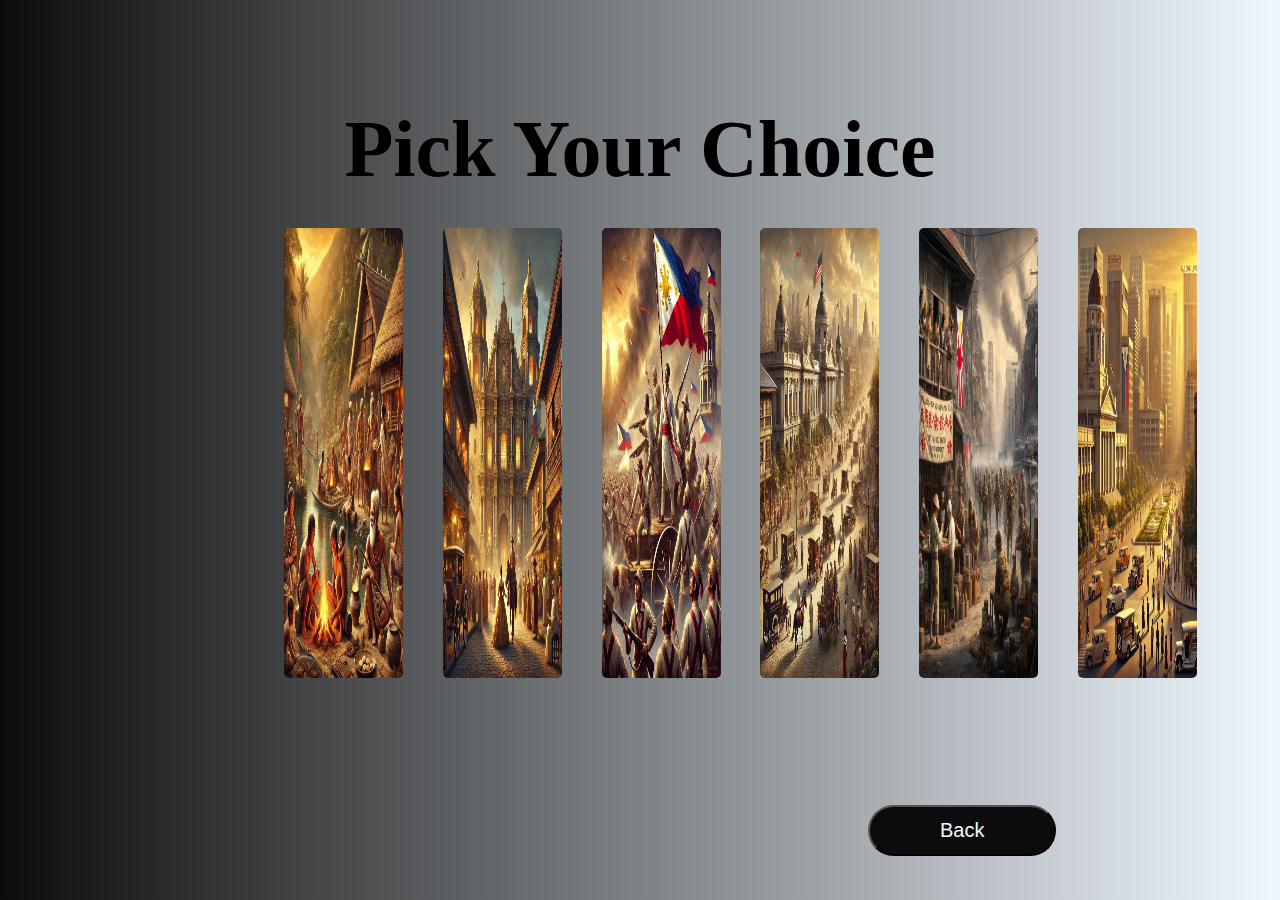
<file: picking.html>
<!DOCTYPE html>

<html>

    <head>
    
<style>

body{
    background: linear-gradient(to left, aliceblue, #0c0c0c); 
}
h1{
    text-align: center;
    margin-top: 1.3em;
    margin-bottom: 10px;
    font-size: 5em;
    
    animation-name: textdown;
    animation-duration: 1s;
   
}

@keyframes textdown{
    from{transform: translateY(-200px)}
}



.imgcontainer{
    width: 75%;
    height: 500px;
    
    margin-top: 12em;
    gap: 5px;
    margin-left: 16em;
    margin-top: 30px;
   display: flex;
}

.container {
   
    text-align: center;
   
}

.desc{
    display: none;
    background-color: rgba(0, 0, 0, 0.7);
    padding: 10px 15px;
    color: white;
    border-radius: 10px;
    font-size: 18px;
    
}


.container:hover .desc{
    display: block;
}



.imgcontainer img{
    width: 80%;
    height: 90%;
    border-radius: 8px;
    border: 3px solid transparent;

}


.imgcontainer img:hover{
    width: 100%;
    box-shadow: 5px 5px 10px black;
    cursor: pointer;
    border-color: black;
}

.imgcontainer:hover img:not(:hover){
    filter: blur(2px);
}

.left{
   animation-name: left;
   animation-duration: 2s;
}

@keyframes left{
    from{transform: translateX(-500px);}
}

.right{
   animation-name: right;
   animation-duration: 2s;
}

@keyframes right{
    from{transform: translateX(500px);}
}

.bbutton{
    font-size: 20px;
    padding: 12px 70px;
    border-radius: 100px;
    background-color:  #0c0c0c;
    margin-left: 43em;
    margin-top: 4em;
    color: aliceblue;
    animation-name: upbutton;
    animation-duration: 2s;
}

.bbutton:hover{
    color: white;
    box-shadow: 10px 10px 30px black;
    
}

.bbutton:active{
    opacity: 0.5;
    border-color: lightblue;

}

@keyframes upbutton{
    from{transform: translateY(300px)}
}
      </style>
    



    </head>     

    <body>
      
        <h1> Pick Your Choice</h1>
        
        <div class = "imgcontainer">
            
            <a href="pre.html">
            <div class="container">
            <img src="images/prekolonyal.jpg" class="left">
            </a>
            <div class = "desc" >
            Pre Kolonyal
            </div>
            </div>

            <a href="espanyol.html">
            <div class ="container">
            <img src="images/espanyol.jpg" class="left">
            </a>
            <div class = "desc" >
            Panahon Ng Espanyol
            </div>
            </div>
            
            <a href="rebul.html">
           <div class = "container">
           <img src="images/rebolusyonaryo.jpg" class="left">
            </a>             
            <div class = "desc" >
            Rebolusyonaryo
            </div>
            </div>
            
            <a href="amerikano.html">
            <div class = "container">
            <img src="images/amerikano.jpg" class="right">
            </a>       
            <div class = "desc" >
            Panahon Ng Amerikano
            </div>
                      
            </div>

            <a href="hapon.html">
            <div class = "container">
           
            <img src="images/hapon.jpg"  class="right">
            </a>              
            <div class = "desc" id = >
            Panahon Ng Hapon
            </div>
            </div>
   
           <a href="bago.html">
            <div class = "container">
            <img src="images/bagonglipunan.jpg"  class="right">
            </a> 
            <div class = "desc" >
            Bagong Lipunan
            </div>
            </div>



        </div>
        
        <a href="index.html">
        <button class= "bbutton">Back</button>
         </a>
    
    </body>

</html>
</file>
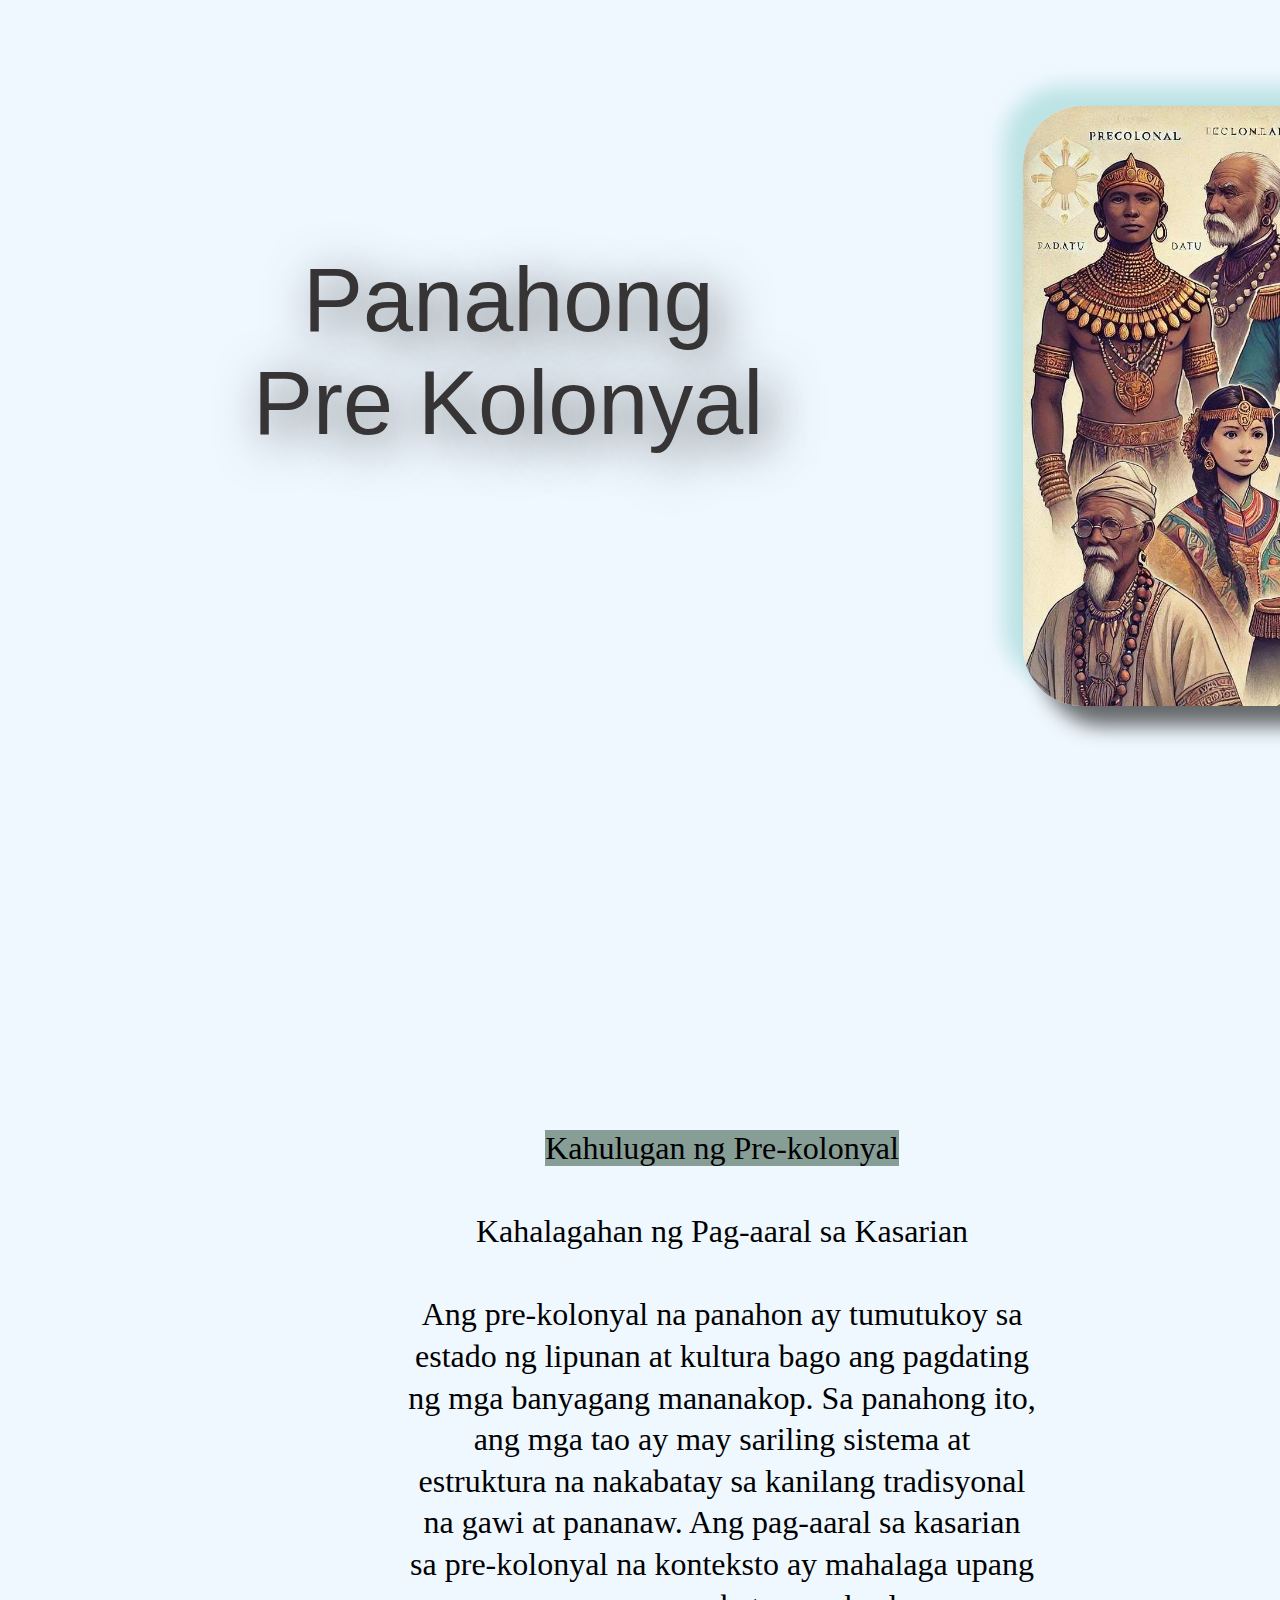
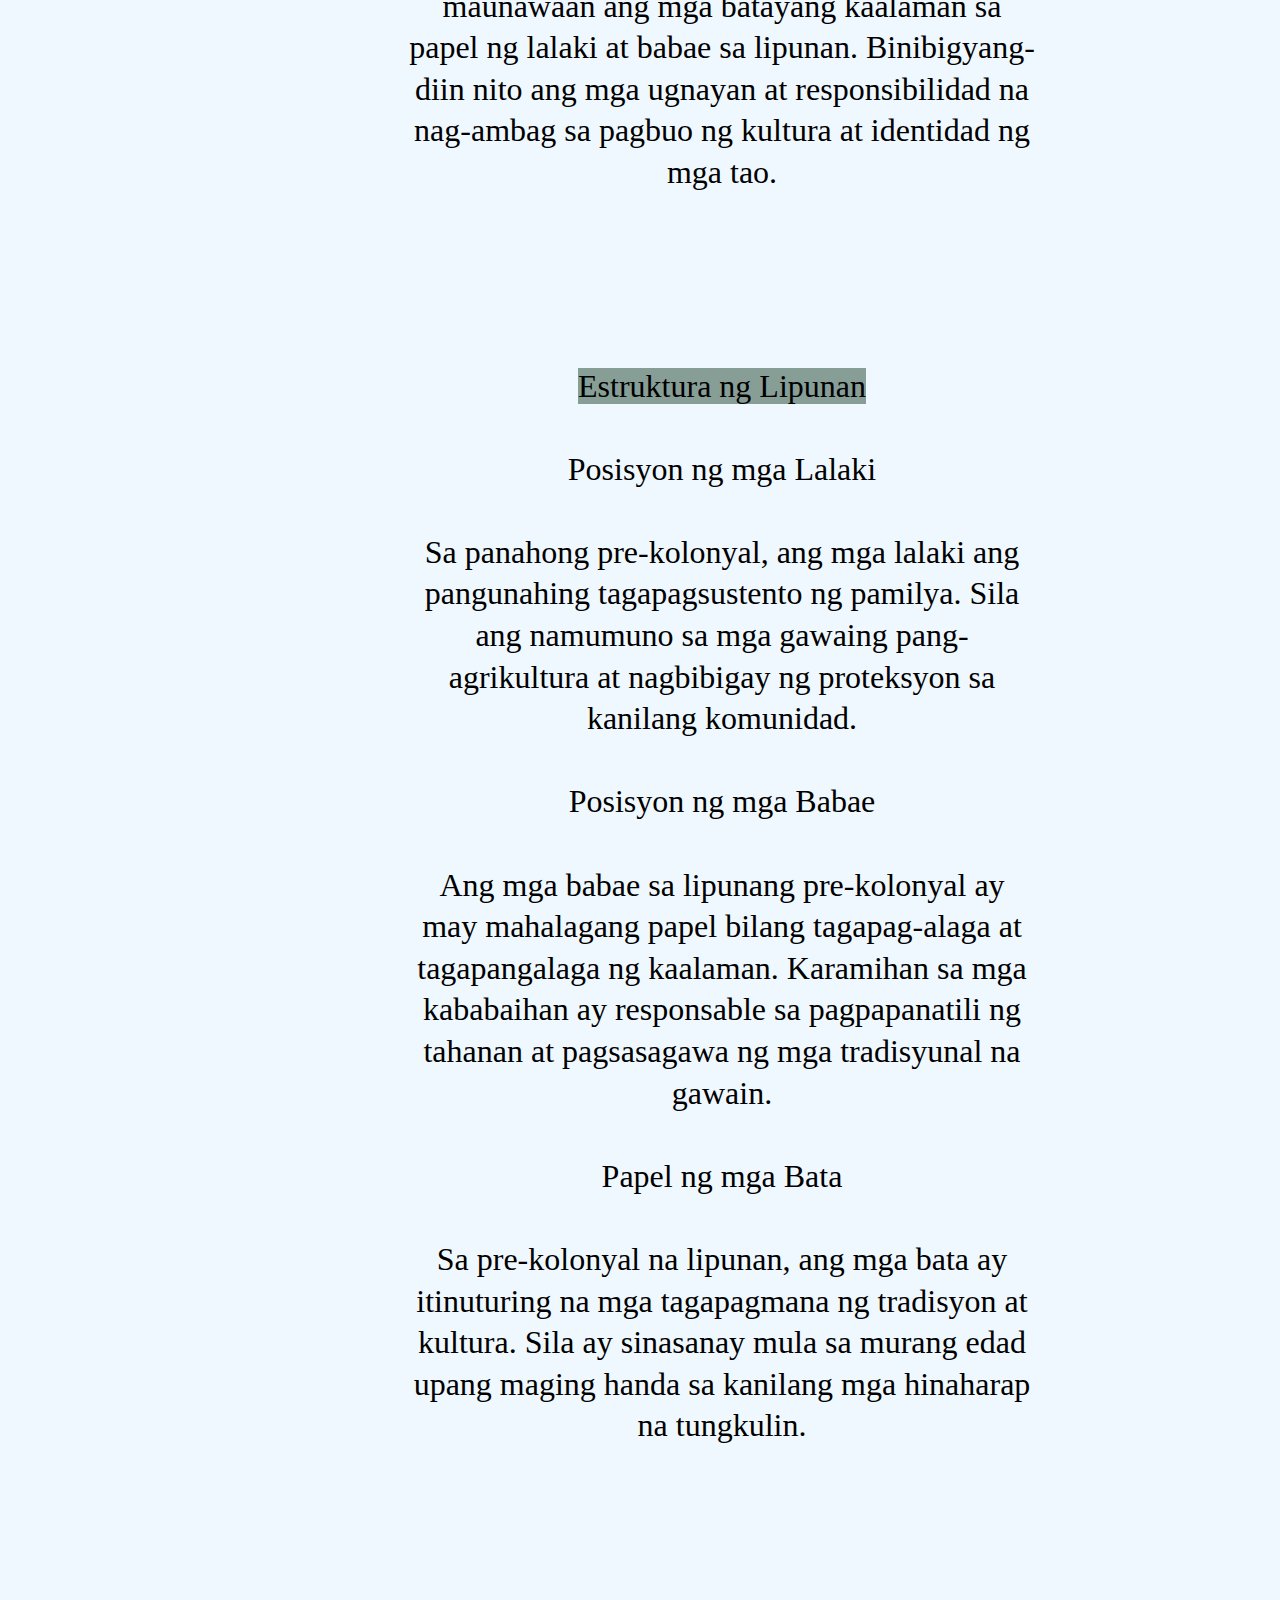
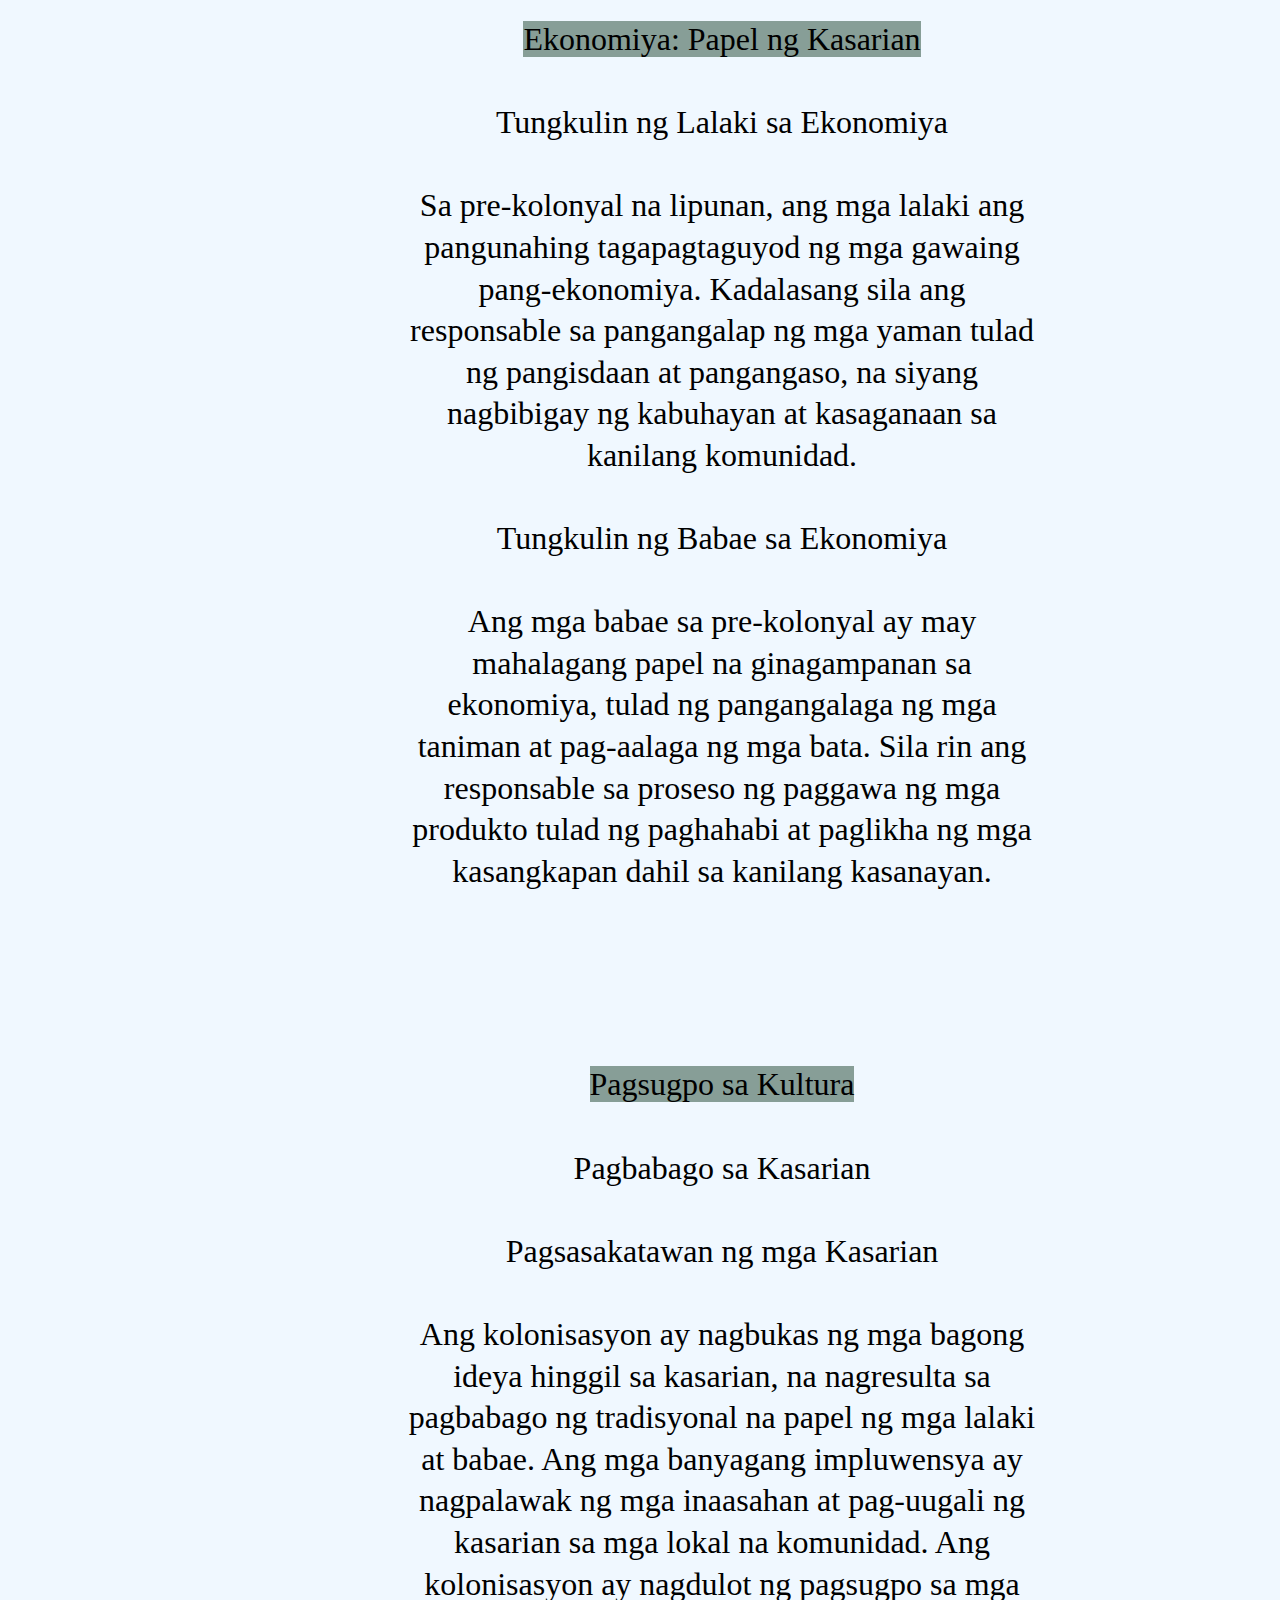
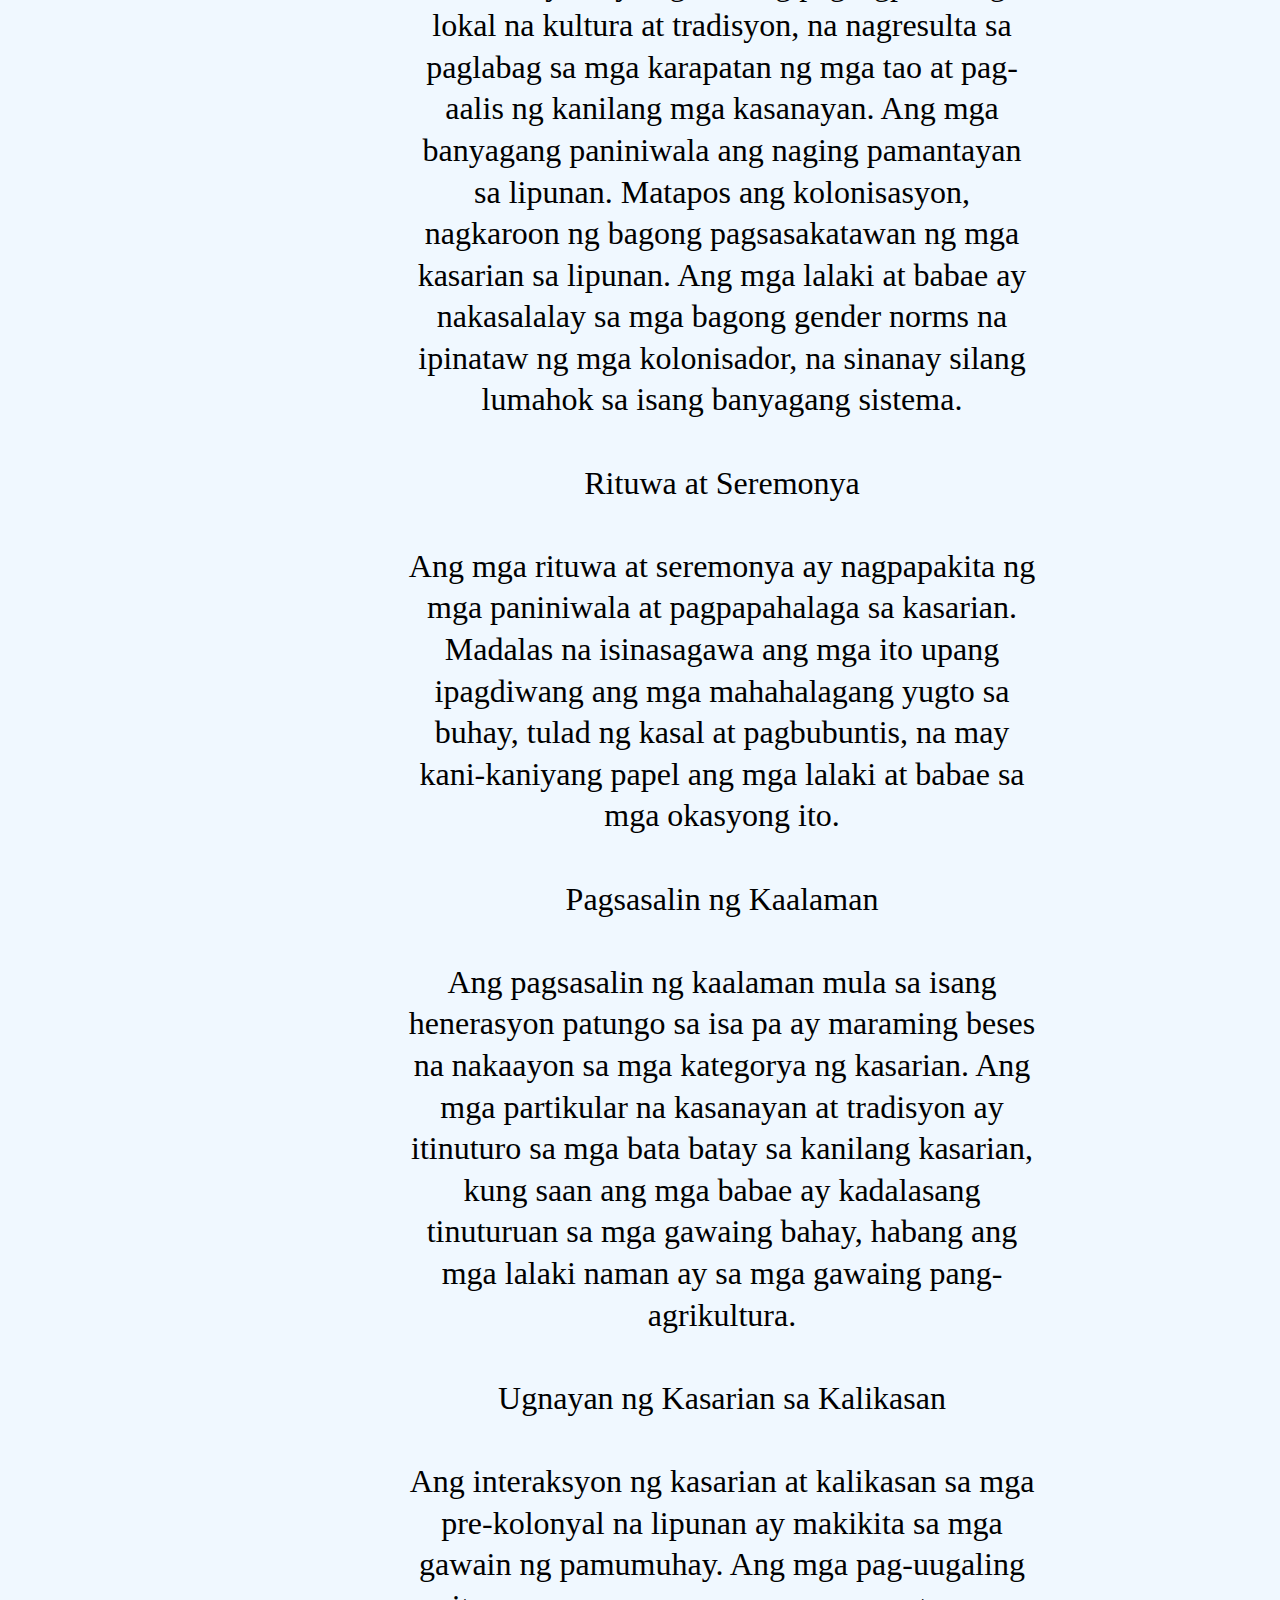
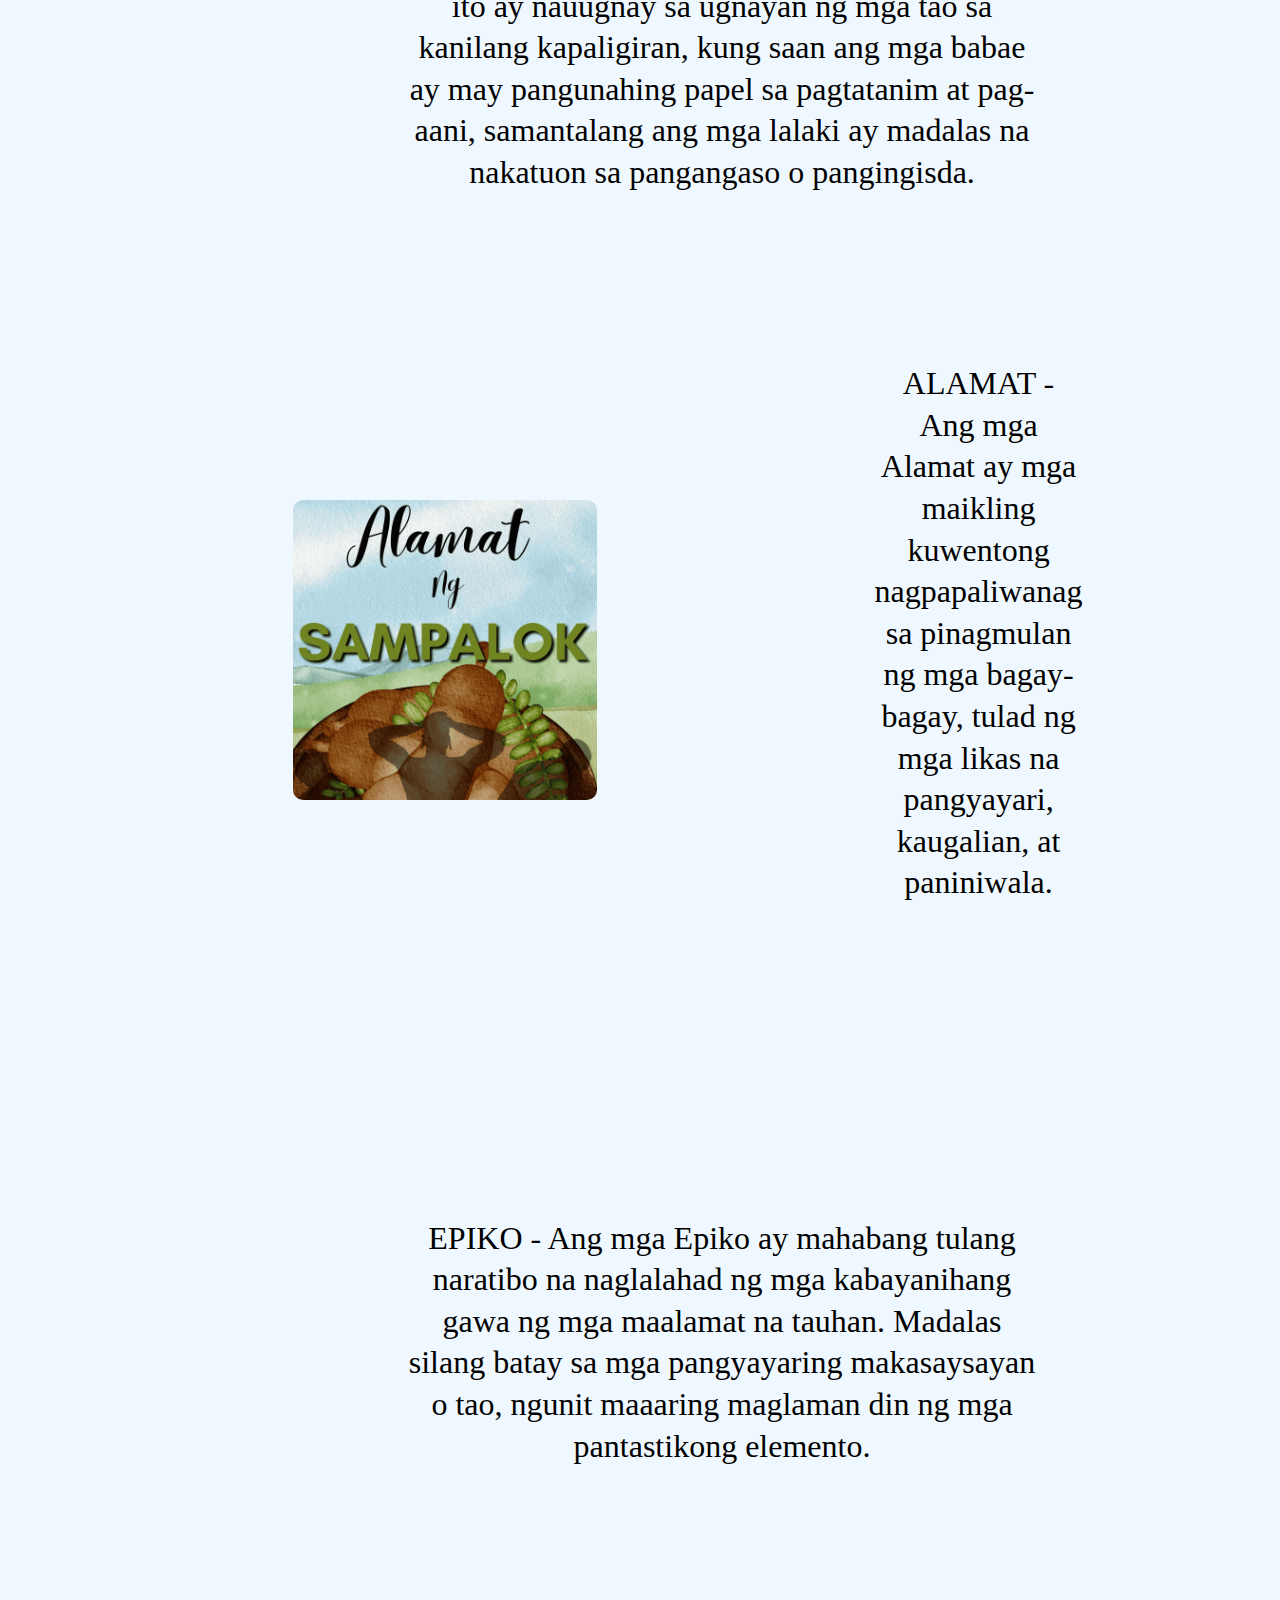
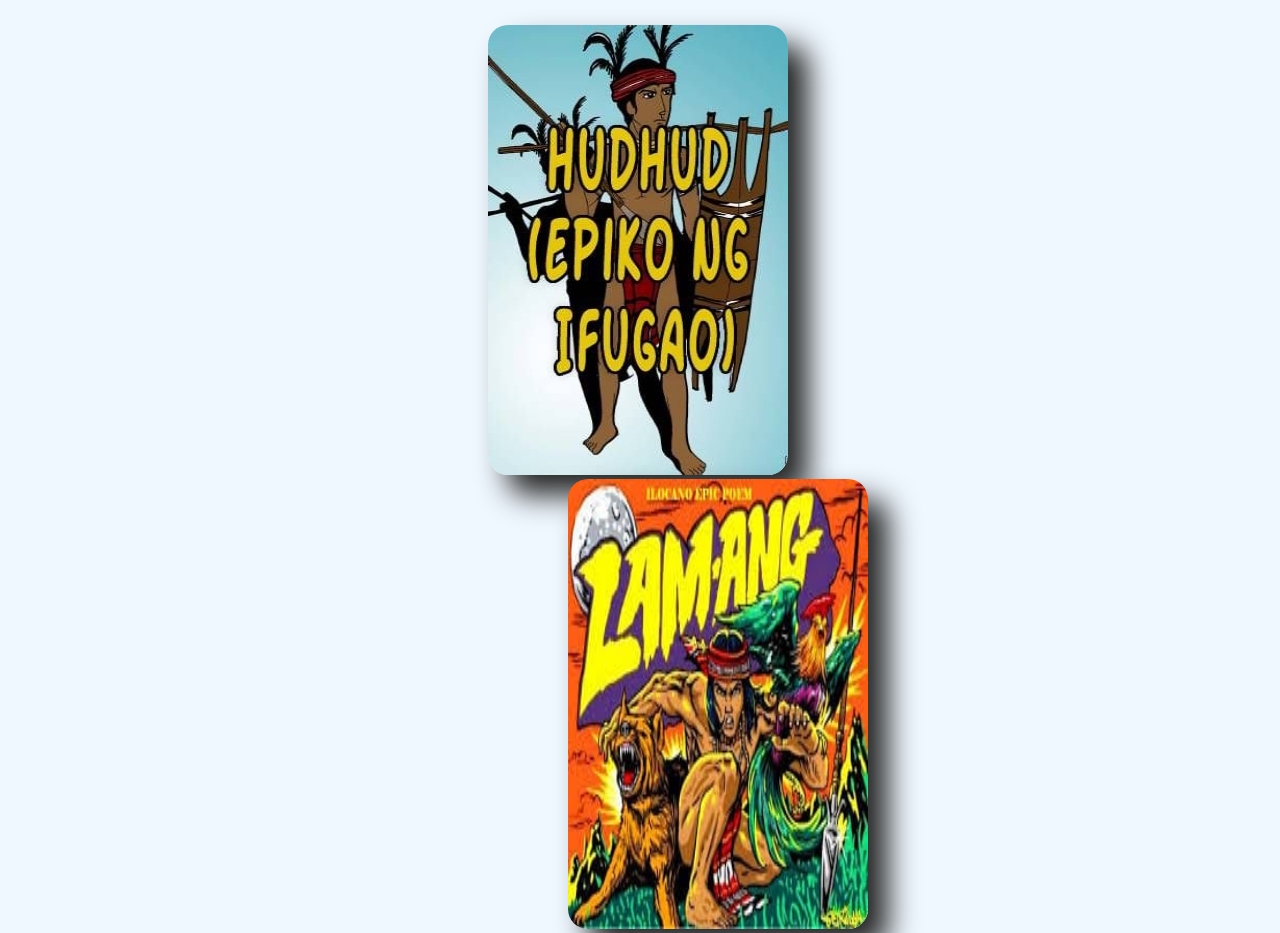
<file: pre.html>
<!DOCTYPE html>
<html lang="en">
<head>
    <meta charset="UTF-8">
    <meta name="viewport" content="width=device-width, initial-scale=1.0">
    <title>Document</title>

<link rel="stylesheet" href="pre.css">

<style>

    p{
        font-size: 2em;
        margin-left: 5em;
        margin-right: 5em;
    }

</style>
 
</head>
<body>
    <div class="container">
    <pre id="title">
         Panahong 
       Pre Kolonyal
    </pre>

<div class="imgcon">
    <img id= "img1" src="images/preimage.jpg">

</div>

</div>

<div class="par">


<p>
    <span id ="topic">Kahulugan ng Pre-kolonyal</span>
    <br><br>
    Kahalagahan ng Pag-aaral sa Kasarian
    <br> <br>
    Ang pre-kolonyal na panahon ay tumutukoy sa estado ng lipunan at kultura bago ang pagdating ng mga banyagang mananakop. Sa panahong ito, ang mga tao ay may sariling sistema at estruktura na nakabatay sa kanilang tradisyonal na gawi at pananaw.

    Ang pag-aaral sa kasarian sa pre-kolonyal na konteksto ay mahalaga upang maunawaan ang mga batayang kaalaman sa papel ng lalaki at babae sa lipunan. Binibigyang-diin nito ang mga ugnayan at responsibilidad na nag-ambag sa pagbuo ng kultura at identidad ng mga tao.
</p>


<br><br><br><br><br><br>


<p>
<span id="estruk">Estruktura ng Lipunan</span>
<br> <br>
Posisyon ng mga Lalaki
<br><br>
Sa panahong pre-kolonyal, ang mga lalaki ang pangunahing tagapagsustento ng pamilya.
Sila ang namumuno sa mga gawaing pang-agrikultura at nagbibigay ng proteksyon sa kanilang komunidad.
<br> <br>
Posisyon ng mga Babae
<br><br>
Ang mga babae sa lipunang pre-kolonyal ay may mahalagang papel bilang tagapag-alaga at tagapangalaga ng kaalaman. Karamihan sa mga kababaihan ay responsable sa pagpapanatili ng tahanan at pagsasagawa ng mga tradisyunal na gawain.
<br> <br>
Papel ng mga Bata
<br><br>
Sa pre-kolonyal na lipunan, ang mga bata ay itinuturing na mga tagapagmana ng tradisyon at kultura. Sila ay sinasanay mula sa murang edad upang maging handa sa kanilang mga hinaharap na tungkulin.
</p>

<br><br><br><br><br><br>


    <p> 
    <span id= "ekonomiya" >Ekonomiya: Papel ng Kasarian </span>
    <br> <br>
Tungkulin ng Lalaki sa Ekonomiya
<br> <br>
Sa pre-kolonyal na lipunan, ang mga lalaki ang pangunahing tagapagtaguyod ng mga gawaing pang-ekonomiya. Kadalasang sila ang responsable sa pangangalap ng mga yaman tulad ng pangisdaan at pangangaso, na siyang nagbibigay ng kabuhayan at kasaganaan sa kanilang komunidad.
<br><br>

Tungkulin ng Babae sa Ekonomiya
<br><br>
Ang mga babae sa pre-kolonyal ay may mahalagang papel na ginagampanan sa ekonomiya, tulad ng pangangalaga ng mga taniman at pag-aalaga ng mga bata. Sila rin ang responsable sa proseso ng paggawa ng mga produkto tulad ng paghahabi at paglikha ng mga kasangkapan dahil sa kanilang kasanayan.
 </p>


<br><br><br><br><br><br>


<p>
    <span id="culture" >Pagsugpo sa Kultura</span>
    <br><br>
Pagbabago sa Kasarian
<br><br>
Pagsasakatawan ng mga Kasarian
<br><br>
Ang kolonisasyon ay nagbukas ng mga bagong ideya hinggil sa kasarian, na nagresulta sa pagbabago ng tradisyonal na papel ng mga lalaki at babae. Ang mga banyagang impluwensya ay nagpalawak ng mga inaasahan at pag-uugali ng kasarian sa mga lokal na komunidad.

Ang kolonisasyon ay nagdulot ng pagsugpo sa mga lokal na kultura at tradisyon, na nagresulta sa paglabag sa mga karapatan ng mga tao at pag-aalis ng kanilang mga kasanayan. Ang mga banyagang paniniwala ang naging pamantayan sa lipunan.

Matapos ang kolonisasyon, nagkaroon ng bagong pagsasakatawan ng mga kasarian sa lipunan. Ang mga lalaki at babae ay nakasalalay sa mga bagong gender norms na ipinataw ng mga kolonisador, na sinanay silang lumahok sa isang banyagang sistema.

<br><br>
Rituwa at Seremonya
<br><br>
Ang mga rituwa at seremonya ay nagpapakita ng mga paniniwala at pagpapahalaga sa kasarian. Madalas na isinasagawa ang mga ito upang ipagdiwang ang mga mahahalagang yugto sa buhay, tulad ng kasal at pagbubuntis, na may kani-kaniyang papel ang mga lalaki at babae sa mga okasyong ito.

<br><br>
Pagsasalin ng Kaalaman
<br><br>
Ang pagsasalin ng kaalaman mula sa isang henerasyon patungo sa isa pa ay maraming beses na nakaayon sa mga kategorya ng kasarian. Ang mga partikular na kasanayan at tradisyon ay itinuturo sa mga bata batay sa kanilang kasarian, kung saan ang mga babae ay kadalasang tinuturuan sa mga gawaing bahay, habang ang mga lalaki naman ay sa mga gawaing pang-agrikultura.
<br><br>
Ugnayan ng Kasarian sa Kalikasan
<br><br>
Ang interaksyon ng kasarian at kalikasan sa mga pre-kolonyal na lipunan ay makikita sa mga gawain ng pamumuhay. Ang mga pag-uugaling ito ay nauugnay sa ugnayan ng mga tao sa kanilang kapaligiran, kung saan ang mga babae ay may pangunahing papel sa pagtatanim at pag-aani, samantalang ang mga lalaki ay madalas na nakatuon sa pangangaso o pangingisda.
</p>
    


<br><br><br><br><br><br>

<div class="alamatcon">
    <div class="sampalok">
        <a href="https://youtu.be/na3wgCfwAAQ" target="_blank">
        <img src="images/sampalok.png">
        </a>
    </div>
    
    <div class="alamat">
    <p>
        ALAMAT  - Ang mga Alamat ay mga maikling kuwentong nagpapaliwanag sa pinagmulan ng mga bagay-bagay, tulad ng mga likas na pangyayari, kaugalian, at paniniwala.

    </p>
   </div>
</div>



<br><br><br><br><br><br><br><br><br><br><br><br>
<div class="example">
    <br><br>

    <p>
        EPIKO  - Ang mga Epiko ay mahabang tulang naratibo na naglalahad ng mga kabayanihang gawa ng mga maalamat na tauhan. Madalas silang batay sa mga pangyayaring makasaysayan o tao, ngunit maaaring maglaman din ng mga pantastikong elemento.


    </p>

    <br><br><br><br><br><br><br>
  
<div class="imgcontainer">

<a href="https://youtu.be/zHO-iYcscOE" target="_blank">
<div class="img2con">
    <img id="img2" src="images/hudhud.jpg">
</div>
</a>

<a href="https://youtu.be/pRVOvbVAhL4" target="_blank">
<div class="img3con">
    <img id= "img3" src="images/lamang.jpg">
</div>
</a>
</div>
</div>
<br><br><br>
</div>

</body>
</html>
</file>
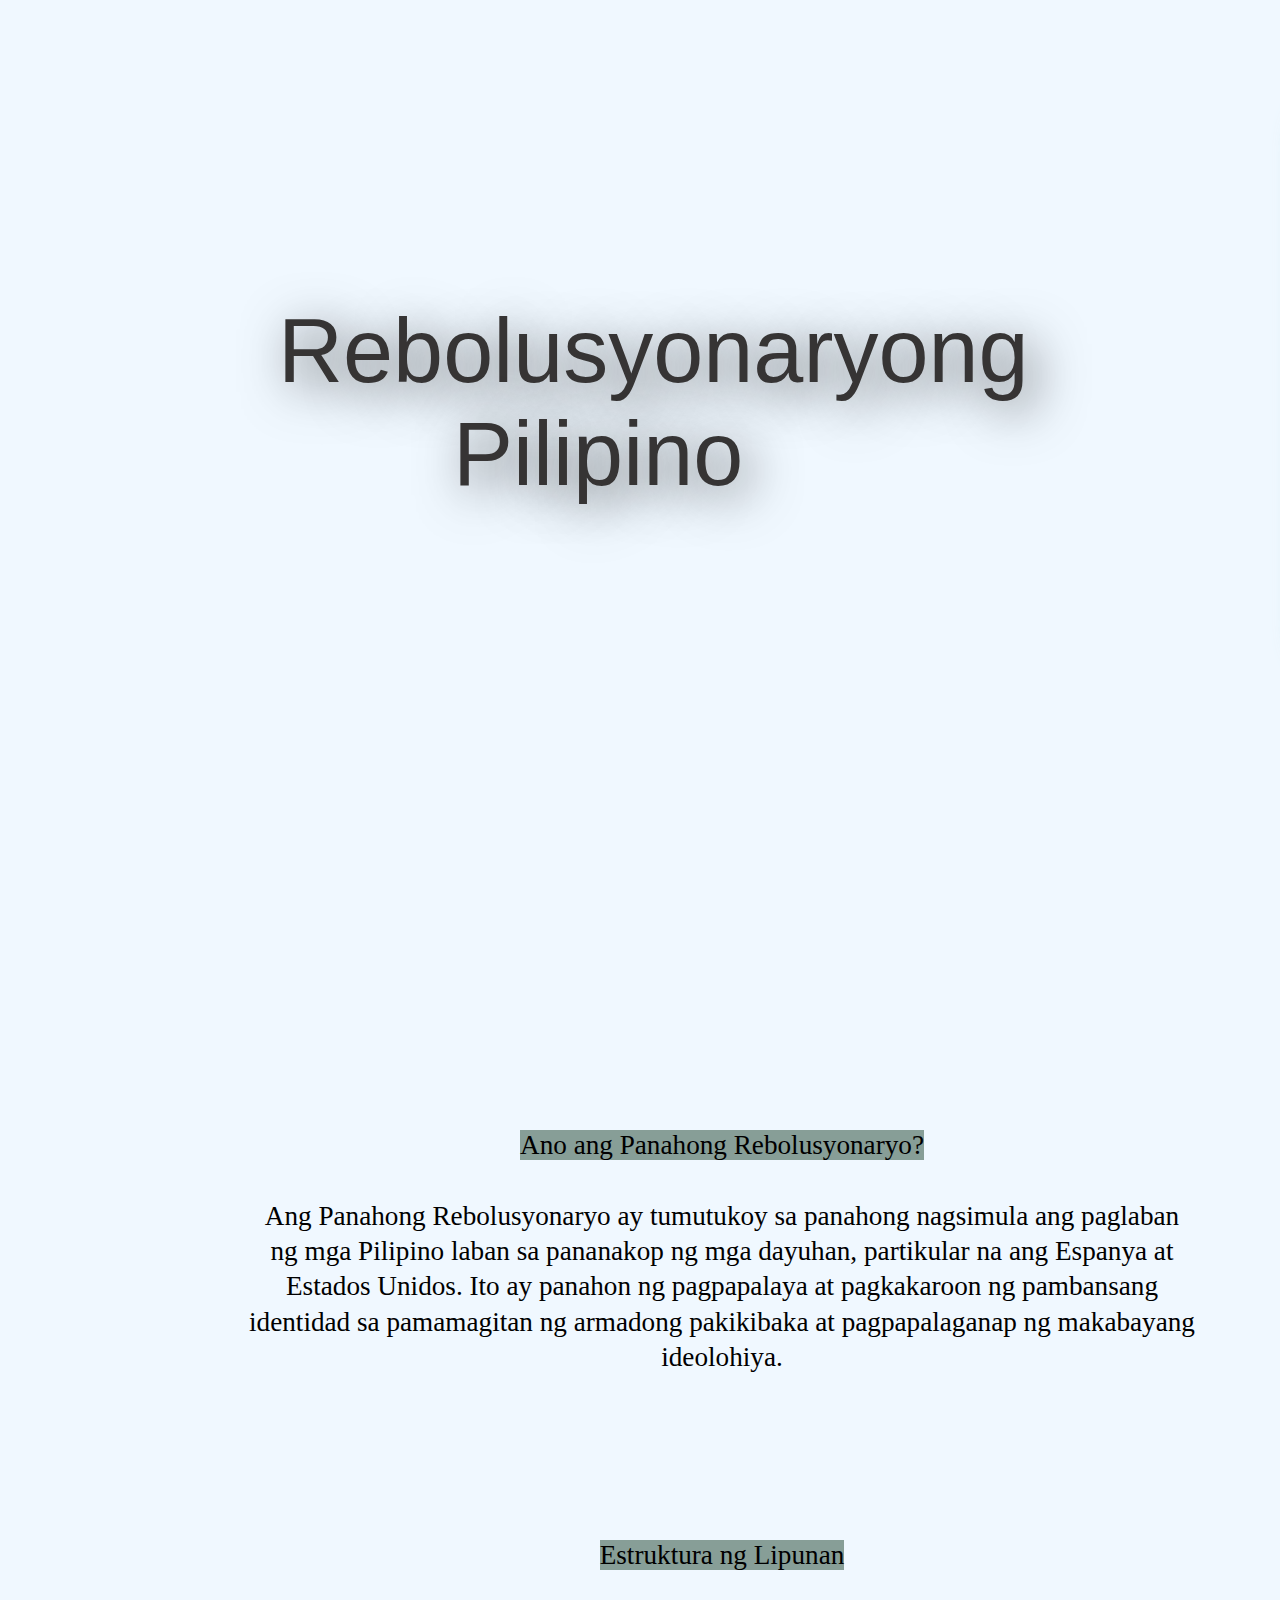
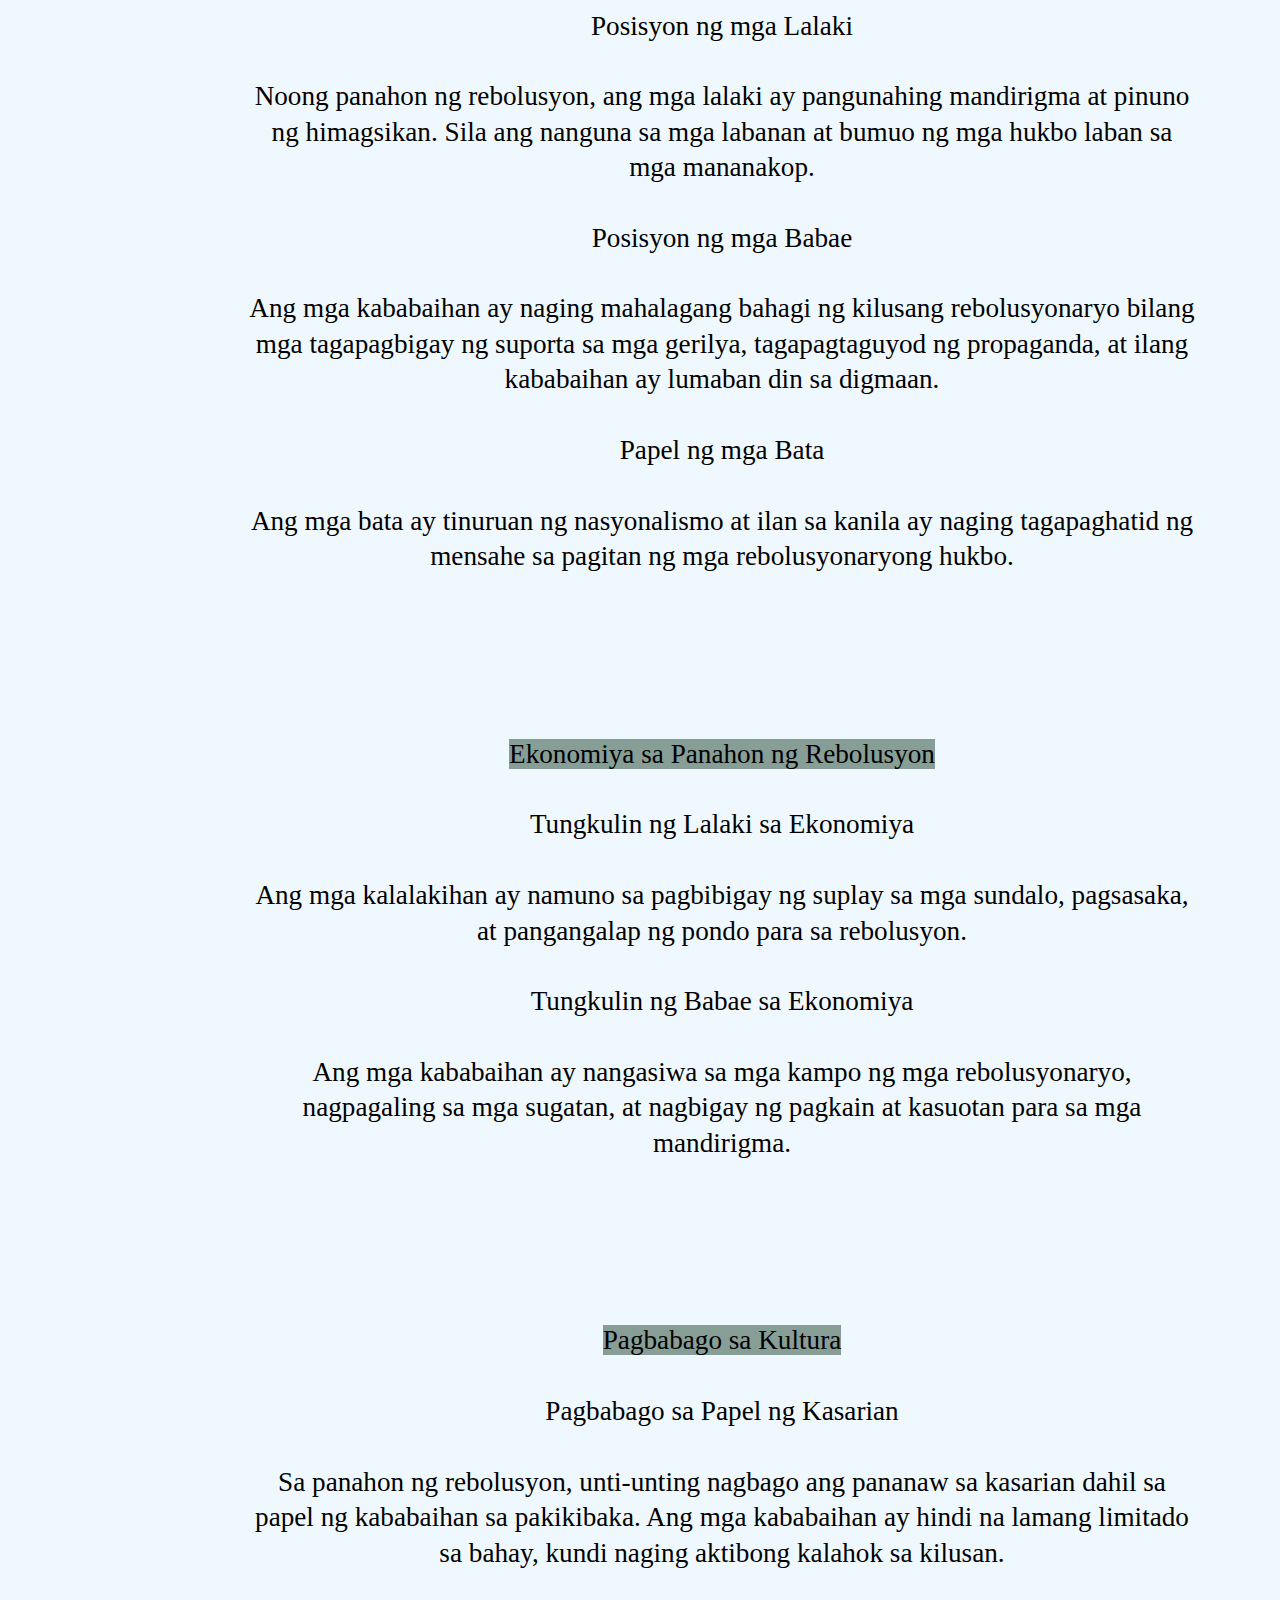
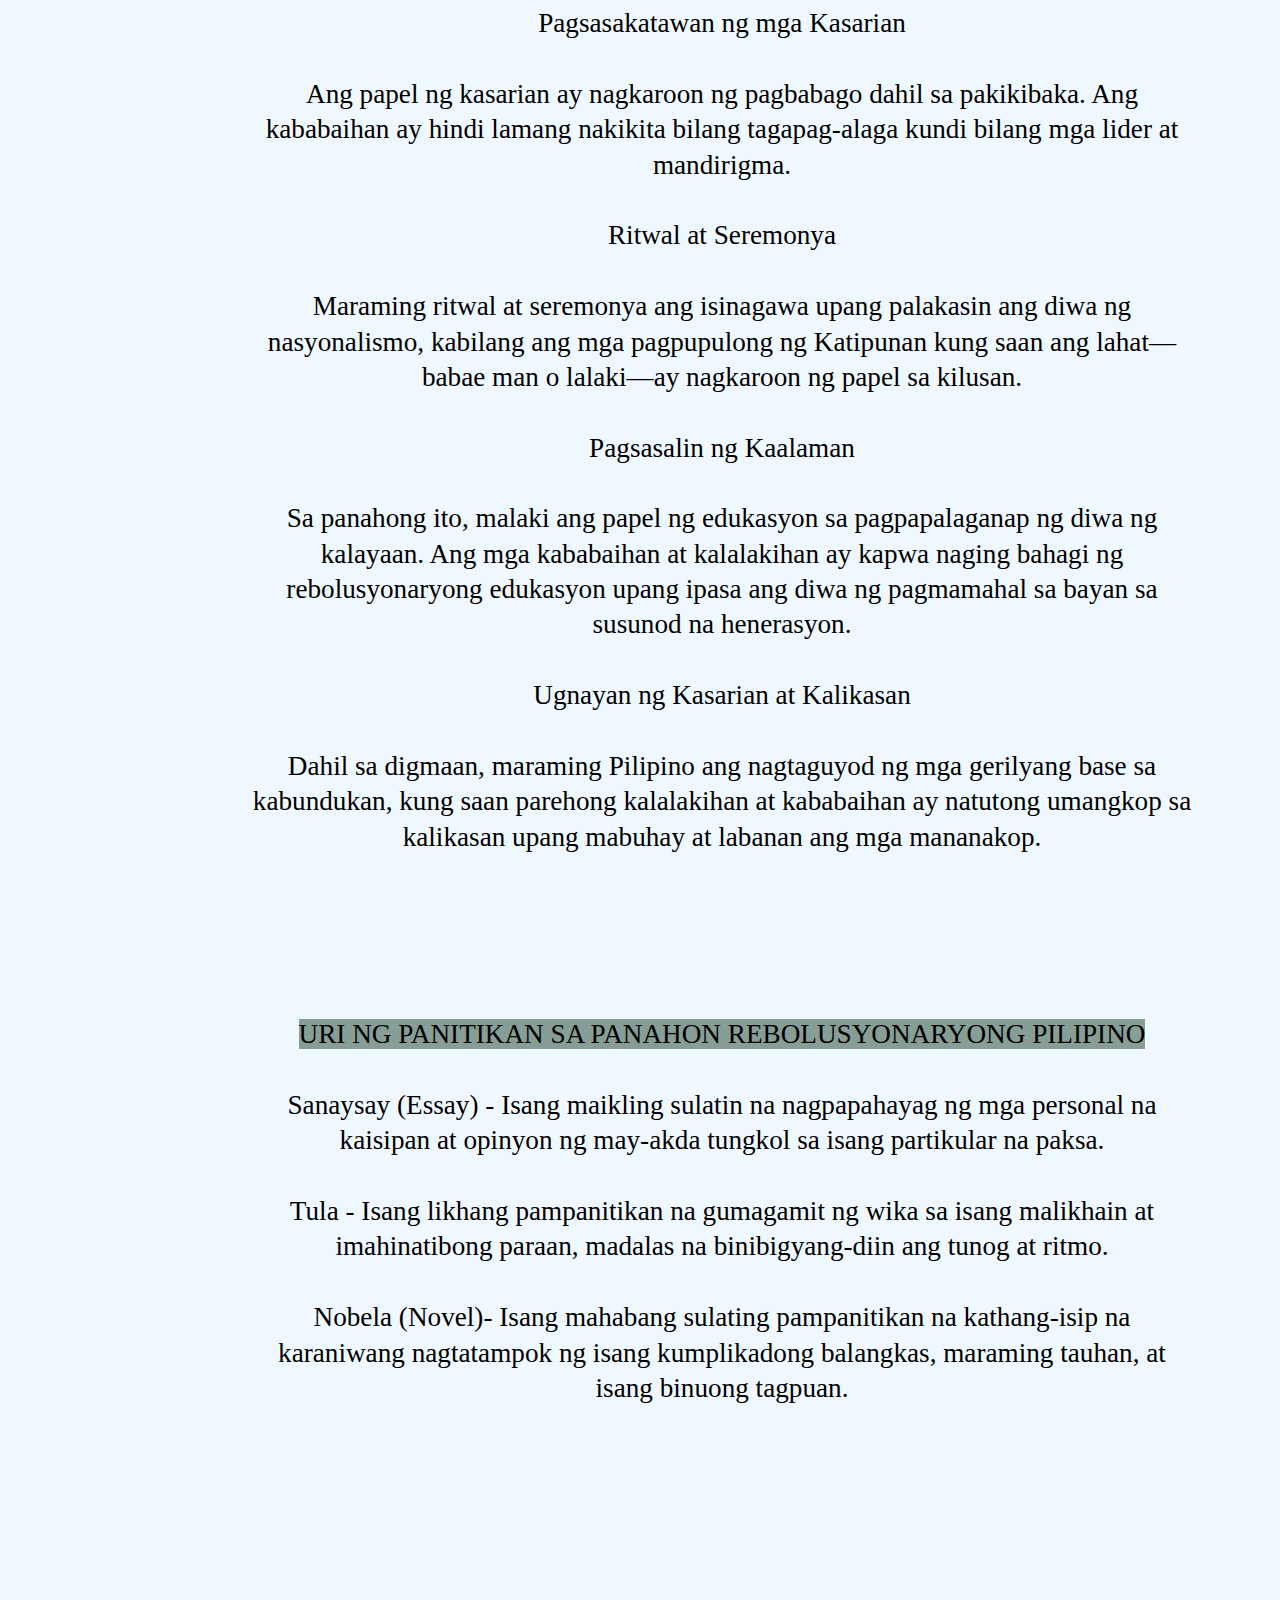
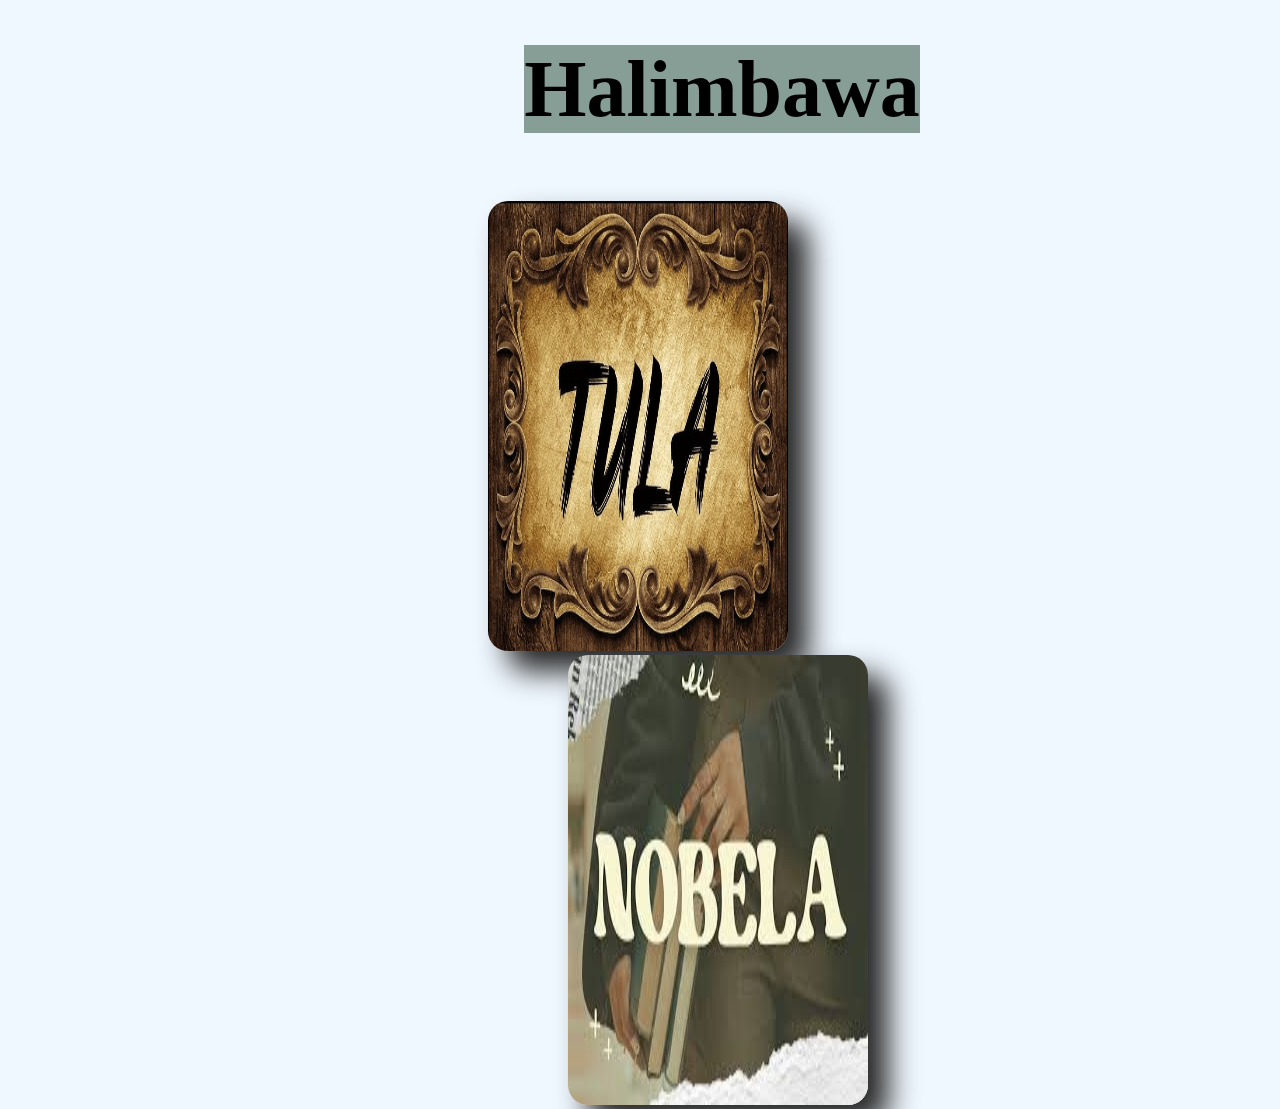
<file: rebul.html>
<!DOCTYPE html>
<html lang="en">
<head>
    <meta charset="UTF-8">
    <meta name="viewport" content="width=device-width, initial-scale=1.0">
    <title>Panahon ng Rebolusyonaryong Pilipino</title>

    <link rel="stylesheet" href="rebul.css">
</head>
<body>
    <div class="container">
        <pre id="title">
          
        Rebolusyonaryong 
               Pilipino
        </pre>

        <div class="imgcon">
            <img id="img1" src="images/rebulexm.jpg">
        </div>
    </div>

    <div class="par">

       
            <p>
                <span id="topic">Ano ang Panahong Rebolusyonaryo?</span>
                <br><br>
                Ang Panahong Rebolusyonaryo ay tumutukoy sa panahong nagsimula ang paglaban ng mga Pilipino laban sa pananakop ng mga dayuhan, partikular na ang Espanya at Estados Unidos. Ito ay panahon ng pagpapalaya at pagkakaroon ng pambansang identidad sa pamamagitan ng armadong pakikibaka at pagpapalaganap ng makabayang ideolohiya.
            </p>
      

        <br><br><br><br><br><br>

       
            <p>
                <span id="estruk">Estruktura ng Lipunan</span>
                <br><br>
                Posisyon ng mga Lalaki
                <br><br>
                Noong panahon ng rebolusyon, ang mga lalaki ay pangunahing mandirigma at pinuno ng himagsikan. Sila ang nanguna sa mga labanan at bumuo ng mga hukbo laban sa mga mananakop.
                <br><br>
                Posisyon ng mga Babae
                <br><br>
                Ang mga kababaihan ay naging mahalagang bahagi ng kilusang rebolusyonaryo bilang mga tagapagbigay ng suporta sa mga gerilya, tagapagtaguyod ng propaganda, at ilang kababaihan ay lumaban din sa digmaan.
                <br><br>
                Papel ng mga Bata
                <br><br>
                Ang mga bata ay tinuruan ng nasyonalismo at ilan sa kanila ay naging tagapaghatid ng mensahe sa pagitan ng mga rebolusyonaryong hukbo.
            </p>
      

        <br><br><br><br><br><br>

      
            <p> 
                <span id="ekonomiya">Ekonomiya sa Panahon ng Rebolusyon</span>
                <br><br>
                Tungkulin ng Lalaki sa Ekonomiya
                <br><br>
                Ang mga kalalakihan ay namuno sa pagbibigay ng suplay sa mga sundalo, pagsasaka, at pangangalap ng pondo para sa rebolusyon.
                <br><br>
                Tungkulin ng Babae sa Ekonomiya
                <br><br>
                Ang mga kababaihan ay nangasiwa sa mga kampo ng mga rebolusyonaryo, nagpagaling sa mga sugatan, at nagbigay ng pagkain at kasuotan para sa mga mandirigma.
            </p>
      
        <br><br><br><br><br><br>

   
            <p>
                <span id="culture">Pagbabago sa Kultura</span>
                <br><br>
                Pagbabago sa Papel ng Kasarian
                <br><br>
                Sa panahon ng rebolusyon, unti-unting nagbago ang pananaw sa kasarian dahil sa papel ng kababaihan sa pakikibaka. Ang mga kababaihan ay hindi na lamang limitado sa bahay, kundi naging aktibong kalahok sa kilusan.
                <br><br>
                Pagsasakatawan ng mga Kasarian
                <br><br>
                Ang papel ng kasarian ay nagkaroon ng pagbabago dahil sa pakikibaka. Ang kababaihan ay hindi lamang nakikita bilang tagapag-alaga kundi bilang mga lider at mandirigma.
                <br><br>
                Ritwal at Seremonya
                <br><br>
                Maraming ritwal at seremonya ang isinagawa upang palakasin ang diwa ng nasyonalismo, kabilang ang mga pagpupulong ng Katipunan kung saan ang lahat—babae man o lalaki—ay nagkaroon ng papel sa kilusan.
                <br><br>
                Pagsasalin ng Kaalaman
                <br><br>
                Sa panahong ito, malaki ang papel ng edukasyon sa pagpapalaganap ng diwa ng kalayaan. Ang mga kababaihan at kalalakihan ay kapwa naging bahagi ng rebolusyonaryong edukasyon upang ipasa ang diwa ng pagmamahal sa bayan sa susunod na henerasyon.
                <br><br>
                Ugnayan ng Kasarian at Kalikasan
                <br><br>
                Dahil sa digmaan, maraming Pilipino ang nagtaguyod ng mga gerilyang base sa kabundukan, kung saan parehong kalalakihan at kababaihan ay natutong umangkop sa kalikasan upang mabuhay at labanan ang mga mananakop.
            </p>

            <br><br><br><br><br><br>
            
            <p> 
                <span id= "ekonomiya" >URI NG PANITIKAN  SA PANAHON REBOLUSYONARYONG PILIPINO </span>
                <br> <br>
                Sanaysay (Essay) -  Isang maikling sulatin na nagpapahayag ng mga personal na kaisipan at opinyon ng may-akda tungkol sa isang partikular na paksa.
                <br> <br>
                Tula - Isang likhang pampanitikan na gumagamit ng wika sa isang malikhain at imahinatibong paraan, madalas na binibigyang-diin ang tunog at ritmo.
                <br> <br>
                Nobela (Novel)- Isang mahabang sulating pampanitikan na kathang-isip na karaniwang nagtatampok ng isang kumplikadong balangkas, maraming tauhan, at isang binuong tagpuan.
                
                
             </p>

              
             <br><br><br><br><br><br>

             <div class="example">
                <br><br>
                <h2><span id="hal">Halimbawa</span></h2>
            <div class="imgcontainer">
            
            <a href="https://youtu.be/Ngwcl0iZbiQ" target="_blank">
            <div class="img2con">
                <img id="img2" src="images/tula.jpg">
            </div>
            </a>
            
            <a href="https://youtu.be/n-DioOae6qE" target="_blank">
            <div class="img3con">
                <img id= "img3" src="images/nobela1.jpg">
            </div>
            </a>
            </div>
            </div>
    
    </div>
</body>
</html>
</file>
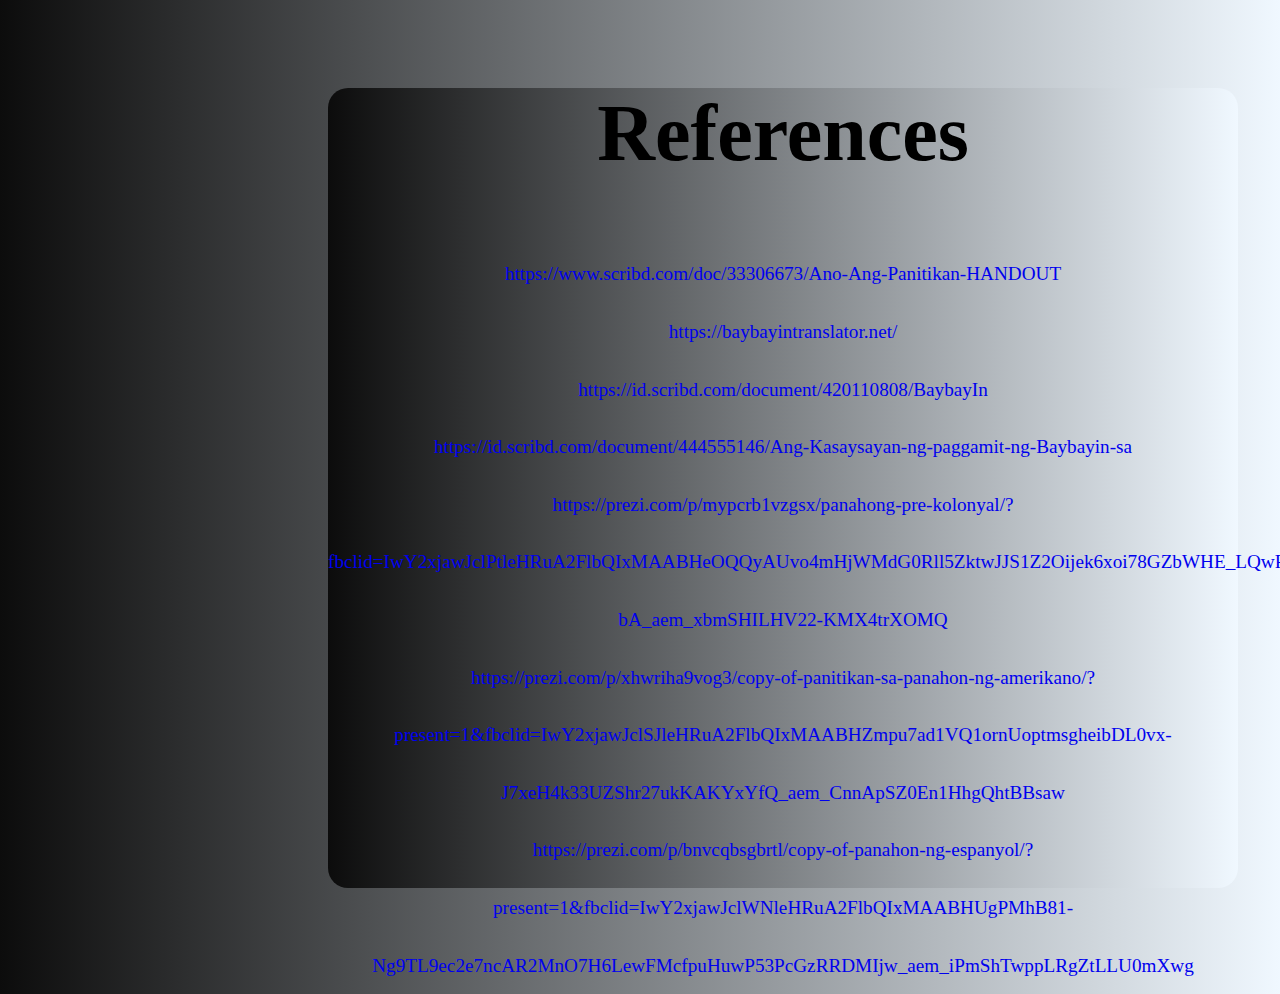
<file: ref.html>
<!DOCTYPE html>
<html lang="en">
<head>
    <meta charset="UTF-8">
    <meta name="viewport" content="width=device-width, initial-scale=1.0">
    <title>Document</title>


    <style>

        body{
            background: linear-gradient(to left, aliceblue, #0c0c0c);  
        }
        .ref{
            width: 90%;
            height: 100vh;
         
            display: flex;
            
            
        }

        .ref .ar{
            width: 80%;
            height: 800px;
       
            text-align: center;
            margin-top: 5em;
            margin-left: 20em;
            border-radius: 20px;
            background: linear-gradient(to left, aliceblue, #0c0c0c); 
        }

        .ref a{
            display: block;
            font-size: 1.2em;
            line-height: 3em;
            text-decoration: none;
        }

        h2{
            font-size: 5em;
            margin-top: 0;

        }

        .ar a:hover{
           color: #0c0c0c;
           background-color: hsl(209, 36%, 88%);
           border-radius: 5px;
        }

        .ar a:active{
        opacity: 0.4;
        }

        h2:hover{
            text-shadow: 10px 10px 20px aliceblue;
        }

      
    </style>
</head>
<body>
     
    <div class="ref">
        


        <div class="ar">
            <h2>References</h2>
       <a href="https://www.scribd.com/doc/33306673/Ano-Ang-Panitikan-HANDOUT" target="_blank">https://www.scribd.com/doc/33306673/Ano-Ang-Panitikan-HANDOUT</a>
       <a href="https://baybayintranslator.net/" target="_blank">https://baybayintranslator.net/</a>
       <a href="https://id.scribd.com/document/420110808/BaybayIn" target="_blank">https://id.scribd.com/document/420110808/BaybayIn</a>
       <a href="https://id.scribd.com/document/444555146/Ang-Kasaysayan-ng-paggamit-ng-Baybayin-sa" target="_blank">https://id.scribd.com/document/444555146/Ang-Kasaysayan-ng-paggamit-ng-Baybayin-sa</a>
       <a href="https://prezi.com/p/mypcrb1vzgsx/panahong-pre-kolonyal/?fbclid=IwY2xjawJclPtleHRuA2FlbQIxMAABHeOQQyAUvo4mHjWMdG0Rll5ZktwJJS1Z2Oijek6xoi78GZbWHE_LQwR-bA_aem_xbmSHILHV22-KMX4trXOMQ" target="_blank">https://prezi.com/p/mypcrb1vzgsx/panahong-pre-kolonyal/?fbclid=IwY2xjawJclPtleHRuA2FlbQIxMAABHeOQQyAUvo4mHjWMdG0Rll5ZktwJJS1Z2Oijek6xoi78GZbWHE_LQwR-bA_aem_xbmSHILHV22-KMX4trXOMQ</a>
       <a href="https://prezi.com/p/xhwriha9vog3/copy-of-panitikan-sa-panahon-ng-amerikano/?present=1&fbclid=IwY2xjawJclSJleHRuA2FlbQIxMAABHZmpu7ad1VQ1ornUoptmsgheibDL0vx-J7xeH4k33UZShr27ukKAKYxYfQ_aem_CnnApSZ0En1HhgQhtBBsaw" target="_blank">https://prezi.com/p/xhwriha9vog3/copy-of-panitikan-sa-panahon-ng-amerikano/?present=1&fbclid=IwY2xjawJclSJleHRuA2FlbQIxMAABHZmpu7ad1VQ1ornUoptmsgheibDL0vx-J7xeH4k33UZShr27ukKAKYxYfQ_aem_CnnApSZ0En1HhgQhtBBsaw</a>
       <a href="https://prezi.com/p/bnvcqbsgbrtl/copy-of-panahon-ng-espanyol/?present=1&fbclid=IwY2xjawJclWNleHRuA2FlbQIxMAABHUgPMhB81-Ng9TL9ec2e7ncAR2MnO7H6LewFMcfpuHuwP53PcGzRRDMIjw_aem_iPmShTwppLRgZtLLU0mXwg" target="_blank">https://prezi.com/p/bnvcqbsgbrtl/copy-of-panahon-ng-espanyol/?present=1&fbclid=IwY2xjawJclWNleHRuA2FlbQIxMAABHUgPMhB81-Ng9TL9ec2e7ncAR2MnO7H6LewFMcfpuHuwP53PcGzRRDMIjw_aem_iPmShTwppLRgZtLLU0mXwg</a>
       
   
    </div>

    </div>



    
</body>
</html>
</file>
<file: amer.css>
body{
    background-color: aliceblue;
}

.container{
    display: flex;
    align-items: center;
    width: 90%;
    height: 800px;
 
 
    
}

#img1{
   width: 600px;
   height: 600px;
   display: inline-block;
   margin-left: 15em;
   border-radius: 60px;
   box-shadow: 20px 20px 20px rgba(43, 44, 44, 0.7), -20px -20px 20px rgba(166, 218, 218, 0.7);

   animation-name: imgdown ;
   animation-duration: 2s;
}

@keyframes imgdown {
    from {transform: translateY(-300px)}
    
}


#title{
    font-size:90px;
    margin-left: 2px;
    margin-top: 80px;
    margin-right: 0;
    font-family: 'Lucida Sans', 'Lucida Sans Regular', 'Lucida Grande', 'Lucida Sans Unicode', Geneva, Verdana, sans-serif;
    font-weight: 300;
    color: rgb(54, 52, 52);
    padding: 10px 20px;
    border-radius: 10px;
    margin-left: 50px;
    text-shadow: 10px 10px 50px rgba(7, 7, 7, 0.7);
    
   animation-name: textslide;
   animation-duration: 2s;

}

@keyframes textslide{
    from {transform: translateX(-300px)}
    
}

.par{
    width: 75%;
    
  
    margin-left: 15em;
    margin-top: 20em;
}

p{
    text-align: center;
    font-size:1.7em;
    line-height: 2em;
    margin-left: 5em;
    margin-right: 5em;
   
}

p:hover{
    border: 2px solid #0c0c0c;
    box-shadow: 5px 5px 10px #0c0c0c;
}


#topic {
    background-color: rgb(135, 158, 151);
}

#estruk{
    background-color: rgb(135, 158, 151);
}

.premean{
   border: 5px inset #7fffd4;
    width: 100%;

    animation-name: slideleft;
    animation-duration: 10s;
}

@keyframes slideleft {
from{transform: translateX(-200px)}
    
}

.mean2{
    border: 5px outset #7fffd4;
    width: 100%;

    animation-name: slideright ;
    animation-duration: 10s;
}


@keyframes slideright {
    from{transform: translateX(800px)}
        
    }

#ekonomiya{
    background-color: rgb(135, 158, 151);
}

.ekomean{
    border: 5px outset #7fffd4;
    width: 100%;

    animation-name: slideleft;
    animation-duration: 8s;
}

.kulturamean{
    border: 5px outset #7fffd4;
    width: 100%;

    animation-name: slideright;
    animation-duration: 8s;
}

#culture{
    background-color: rgb(135, 158, 151);
}

h2{
    font-size: 5em;
    text-align: center;
}

.img2con{
    display: inline-block;
    border-radius: 10px;
    margin-right: 0;
    margin-left: 15em;
    border-radius: 10px;
  
}

.img3con{
    display: inline-block;
    border-radius: 10px;
    
    margin-left: 20em;
}

#img3{
    width: 300px;
    height: 450px;
    border-radius: 20px;
    box-shadow: 20px 20px 30px rgb(36, 36, 36);

    animation-name: img3right ;
    animation-duration: 5s;
}

@keyframes img3right {
    from{transform:translateX(400px)}
}

#img2{
    width: 300px;
    height: 450px;
    border-radius: 20px;
    box-shadow: 20px 20px 30px rgb(36, 36, 36);

    animation-name: img2left;
    animation-duration: 5s;
}

@keyframes img2left {
    from{transform:translateX(-400px)}
}

.example{
    border: 5px inset #7fffd4;
    height: 900px;
}

#hal{
    background-color: rgb(135, 158, 151);

    animation-name: hal;
    animation-duration: 3s;
}

@keyframes hal {
    from{transform: scale(3);}
    
}

.imgcontainer{
    
    width: 90%;
}
.imgcontainer:hover img:not(:hover){
    filter: blur(10px);
}
</file>
<file: bago.css>
body{
    background-color: aliceblue;
}

.container{
    display: flex;
    align-items: center;
    width: 90%;
    height: 800px;
 
 
    
}

#img1{
   width: 600px;
   height: 600px;
   display: inline-block;
   margin-left: 15em;
   border-radius: 60px;
   box-shadow: 20px 20px 20px rgba(43, 44, 44, 0.7), -20px -20px 20px rgba(166, 218, 218, 0.7);

   animation-name: imgdown ;
   animation-duration: 2s;
}

@keyframes imgdown {
    from {transform: translateY(-300px)}
    
}


#title{
    font-size:90px;
    margin-left: 2px;
    margin-top: 80px;
    margin-right: 0;
    font-family: 'Lucida Sans', 'Lucida Sans Regular', 'Lucida Grande', 'Lucida Sans Unicode', Geneva, Verdana, sans-serif;
    font-weight: 300;
    color: rgb(54, 52, 52);
    padding: 10px 20px;
    border-radius: 10px;
    margin-left: 50px;
    text-shadow: 10px 10px 50px rgba(7, 7, 7, 0.7);
    
   animation-name: textslide;
   animation-duration: 2s;

}



@keyframes textslide{
    from {transform: translateX(-300px)}
    
}

.par{
    width: 75%;
    
  
    margin-left: 15em;
    margin-top: 20em;
}

p{
    text-align: center;
    font-size:1.7em;
    line-height: 1.4em;
   
}

p:hover{
    border: 2px solid #0c0c0c;
    box-shadow: 5px 5px 10px #0c0c0c;
}

#topic {
    background-color: rgb(135, 158, 151);
}

#estruk{
    background-color: rgb(135, 158, 151);
}

.premean{
 
    width: 100%;

    animation-name: slideleft;
    animation-duration: 10s;
}

@keyframes slideleft {
from{transform: translateX(-200px)}
    
}

.mean2{
    
    width: 100%;

    animation-name: slideright ;
    animation-duration: 10s;
}


@keyframes slideright {
    from{transform: translateX(800px)}
        
    }

#ekonomiya{
    background-color: rgb(135, 158, 151);
}

.ekomean{
    
    width: 100%;
    
    animation-name: slideleft;
    animation-duration: 8s;
}

.ekomean p{
    line-height: 1em;
}

.kulturamean{
   
    width: 100%;

    animation-name: slideright;
    animation-duration: 8s;
}

#culture{
    background-color: rgb(135, 158, 151);
}

h2{
    font-size: 5em;
    text-align: center;
}

.img2con{
    display: inline-block;
    border-radius: 10px;
    margin-right: 0;
    margin-left: 15em;
    border-radius: 10px;
  
}

.img3con{
    display: inline-block;
    border-radius: 10px;
    
    margin-left: 20em;
}

#img3{
    width: 300px;
    height: 450px;
    border-radius: 20px;
    box-shadow: 20px 20px 30px rgb(36, 36, 36);

    animation-name: img3right ;
    animation-duration: 5s;
}

@keyframes img3right {
    from{transform:translateX(400px)}
}

#img2{
    width: 300px;
    height: 450px;
    border-radius: 20px;
    box-shadow: 20px 20px 30px rgb(36, 36, 36);

    animation-name: img2left;
    animation-duration: 5s;
}

@keyframes img2left {
    from{transform:translateX(-400px)}
}

.example{
   
    height: 900px;
}

#hal{
    background-color: rgb(135, 158, 151);

    animation-name: hal;
    animation-duration: 3s;
}

@keyframes hal {
    from{transform: scale(3);}
    
}

.imgcontainer{
    
    width: 90%;
}
.imgcontainer:hover img:not(:hover){
    filter: blur(10px);
}
</file>
<file: hapon.css>
body{
    background-color: aliceblue;
}

.container{
    display: flex;
    align-items: center;
    width: 90%;
    height: 800px;
 
 
    
}

#img1{
   width: 600px;
   height: 600px;
   display: inline-block;
   margin-left: 15em;
   border-radius: 60px;
   box-shadow: 20px 20px 20px rgba(43, 44, 44, 0.7), -20px -20px 20px rgba(166, 218, 218, 0.7);

   animation-name: imgdown ;
   animation-duration: 2s;
}

@keyframes imgdown {
    from {transform: translateY(-300px)}
    
}


#title{
    font-size:90px;
    margin-left: 2px;
    margin-top: 80px;
    margin-right: 0;
    font-family: 'Lucida Sans', 'Lucida Sans Regular', 'Lucida Grande', 'Lucida Sans Unicode', Geneva, Verdana, sans-serif;
    font-weight: 300;
    color: rgb(54, 52, 52);
    padding: 10px 20px;
    border-radius: 10px;
    margin-left: 50px;
    text-shadow: 10px 10px 50px rgba(7, 7, 7, 0.7);
    
   animation-name: textslide;
   animation-duration: 2s;

}

@keyframes textslide{
    from {transform: translateX(-300px)}
    
}

.par{
    width: 75%;
    
  
    margin-left: 15em;
    margin-top: 20em;
}   

p{
    text-align: center;
    font-size:1.7em;
    line-height: 2em;

    animation-name: panimate;
   animation-duration: 2s;
   
}

p:hover{
    border: 2px solid #0c0c0c;
    box-shadow: 5px 5px 10px #0c0c0c;
}


@keyframes panimate {
    from{
        opacity: 0;

        scale: 0.5;
    }

    
    to{
        opacity: 1;

        scale: 1;
    }
}

#topic {
    background-color: rgb(135, 158, 151);
}

#estruk{
    background-color: rgb(135, 158, 151);
}

.premean{
   
    width: 100%;

    animation-name: slideleft;
    animation-duration: 10s;
}

@keyframes slideleft {
from{transform: translateX(-200px)}
    
}

.mean2{
    
    width: 100%;

    animation-name: slideright ;
    animation-duration: 10s;
}


@keyframes slideright {
    from{transform: translateX(800px)}
        
    }

#ekonomiya{
    background-color: rgb(135, 158, 151);
}

.ekomean{
    
    width: 100%;

    animation-name: slideleft;
    animation-duration: 8s;
}

.kulturamean{
  
    width: 100%;

    animation-name: slideright;
    animation-duration: 8s;
}

#culture{
    background-color: rgb(135, 158, 151);
}

h2{
    font-size: 5em;
    text-align: center;
}

.img2con{
    display: inline-block;
    border-radius: 10px;
    margin-right: 0;
    margin-left: 15em;
    border-radius: 10px;
  
}

.img3con{
    display: inline-block;
    border-radius: 10px;
    
    margin-left: 20em;
}

#img3{
    width: 300px;
    height: 450px;
    border-radius: 20px;
    box-shadow: 20px 20px 30px rgb(36, 36, 36);

    animation-name: img3right ;
    animation-duration: 5s;
}

@keyframes img3right {
    from{transform:translateX(400px)}
}

#img2{
    width: 300px;
    height: 450px;
    border-radius: 20px;
    box-shadow: 20px 20px 30px rgb(36, 36, 36);

    animation-name: img2left;
    animation-duration: 5s;
}

@keyframes img2left {
    from{transform:translateX(-400px)}
}

.example{
   
    height: 900px;
}

#hal{
    background-color: rgb(135, 158, 151);

    animation-name: hal;
    animation-duration: 3s;
}

@keyframes hal {
    from{transform: scale(3);}
    
}

.imgcontainer{
    
    width: 90%;
}
.imgcontainer:hover img:not(:hover){
    filter: blur(10px);
}
</file>
<file: pre.css>
body{
    background-color: aliceblue;
}

.container{
    display: flex;
    align-items: center;
    width: 90%;
    height: 800px;
 
 
    
}

#img1{
   width: 600px;
   height: 600px;
   display: inline-block;
   margin-left: 15em;
   border-radius: 60px;
   box-shadow: 20px 20px 20px rgba(43, 44, 44, 0.7), -20px -20px 20px rgba(166, 218, 218, 0.7);

   animation-name: imgdown ;
   animation-duration: 2s;
}

@keyframes imgdown {
    from {transform: translateY(-300px)}
    
}


#title{
    font-size:90px;
    margin-left: 2px;
    margin-top: 80px;
    margin-right: 0;
    font-family: 'Lucida Sans', 'Lucida Sans Regular', 'Lucida Grande', 'Lucida Sans Unicode', Geneva, Verdana, sans-serif;
    font-weight: 300;
    color: rgb(54, 52, 52);
    padding: 10px 20px;
    border-radius: 10px;
    margin-left: 50px;
    text-shadow: 10px 10px 50px rgba(7, 7, 7, 0.7);
    
   animation-name: textslide;
   animation-duration: 2s;

}

@keyframes textslide{
    from {transform: translateX(-300px)}
    
}

.par{
    width: 75%;
    
  
    margin-left: 15em;
    margin-top: 20em;
}

p{
    text-align: center;
    font-size:2em;
    line-height: 1.3em;
   
}

p:hover{
    border: 2px solid #0c0c0c;
    box-shadow: 5px 5px 10px #0c0c0c;
}


#topic {
    background-color: rgb(135, 158, 151);
}

#estruk{
    background-color: rgb(135, 158, 151);
}

.premean{
   border: 5px inset #7fffd4;
    width: 100%;

    animation-name: slideleft;
    animation-duration: 10s;
}

@keyframes slideleft {
from{transform: translateX(-200px)}
    
}

.mean2{
    border: 5px outset #7fffd4;
    width: 100%;

    animation-name: slideright ;
    animation-duration: 10s;
}


@keyframes slideright {
    from{transform: translateX(800px)}
        
    }

#ekonomiya{
    background-color: rgb(135, 158, 151);
}

.ekomean{
    border: 5px outset #7fffd4;
    width: 100%;

    animation-name: slideleft;
    animation-duration: 8s;
}

.kulturamean{
    border: 5px outset #7fffd4;
    width: 100%;

    animation-name: slideright;
    animation-duration: 8s;
}

#culture{
    background-color: rgb(135, 158, 151);
}

h2{
    font-size: 5em;
    text-align: center;
}

.img2con{
    display: inline-block;
    border-radius: 10px;
    margin-right: 0;
    margin-left: 15em;
    border-radius: 10px;
  
}

.img3con{
    display: inline-block;
    border-radius: 10px;
    
    margin-left: 20em;
}

#img3{
    width: 300px;
    height: 450px;
    border-radius: 20px;
    box-shadow: 20px 20px 30px rgb(36, 36, 36);

    animation-name: img3right ;
    animation-duration: 5s;
}

@keyframes img3right {
    from{transform:translateX(400px)}
}

#img2{
    width: 300px;
    height: 450px;
    border-radius: 20px;
    box-shadow: 20px 20px 30px rgb(36, 36, 36);

    animation-name: img2left;
    animation-duration: 5s;
}

@keyframes img2left {
    from{transform:translateX(-400px)}
}

.example{
    
    height: 900px;
}

#hal{
    background-color: rgb(135, 158, 151);

    animation-name: hal;
    animation-duration: 3s;
}

@keyframes hal {
    from{transform: scale(3);}
    
}

.imgcontainer{
    
    width: 90%;
}
.imgcontainer:hover img:not(:hover){
    filter: blur(10px);
}

.alamatcon{
    width: 100%;
    height: 600px;

    display: flex;
    justify-content: center;
    align-items: center;
}

.sampalok{
    display: inline-block;
    width: 40%;
    height: 300px;
  
    text-align: center;
    margin-top: 2em;
}

.sampalok img{
    width: 80%;
    height: 300px;
   
    border-radius: 10px;

}

.sampalok img:hover{
    box-shadow: 5px 5px 10px rgba(7, 7, 7, 0.7);
    width: 100%;
}

.alamat{
    width: 50% ;
    display: inline-block;
 
    margin-left: 5em;
    margin-top: 0;
}

.alamat p{
    display: inline-block;
    font-size: 2em;
}


.hudhud{
    display: inline-block;
    width: 40%;
    height: 300px;
  
    text-align: center;
    margin-top: 2em;
}

.sampalok img{
    width: 80%;
    height: 300px;
   
    border-radius: 10px;

}

.epiko{
    width: 50% ;
    display: inline-block;

    margin-left: 5em;
    margin-top: 0;
}

.epiko p{
    display: inline-block;
    font-size: 2em;
}
</file>
<file: rebul.css>
body{
    background-color: aliceblue;
}

.container{
    display: flex;
    align-items: center;
    width: 90%;
    height: 800px;
 
 
    
}

#img1{
   width: 600px;
   height: 600px;
   display: inline-block;
   margin-left: 15em;
   border-radius: 60px;
   box-shadow: 20px 20px 20px rgba(43, 44, 44, 0.7), -20px -20px 20px rgba(166, 218, 218, 0.7);

   animation-name: imgdown ;
   animation-duration: 2s;
}

@keyframes imgdown {
    from {transform: translateY(-300px)}
    
}


#title{
    font-size:90px;
    margin-left: 2px;
    margin-top: 80px;
    margin-right: 0;
    font-family: 'Lucida Sans', 'Lucida Sans Regular', 'Lucida Grande', 'Lucida Sans Unicode', Geneva, Verdana, sans-serif;
    font-weight: 300;
    color: rgb(54, 52, 52);
    padding: 10px 20px;
    border-radius: 10px;
    margin-left: 50px;
    text-shadow: 10px 10px 50px rgba(7, 7, 7, 0.7);
    
   animation-name: textslide;
   animation-duration: 2s;

}

@keyframes textslide{
    from {transform: translateX(-300px)}
    
}

.par{
    width: 75%;
    
  
    margin-left: 15em;
    margin-top: 20em;
}

p{
    text-align: center;
    font-size:1.7em;
    line-height: 1.3em;
   
}

p:hover{
    border: 2px solid #0c0c0c;
    box-shadow: 5px 5px 10px #0c0c0c;
}

#topic {
    background-color: rgb(135, 158, 151);
}

#estruk{
    background-color: rgb(135, 158, 151);
}

.premean{
 
    width: 100%;

    
}

@keyframes slideleft {
from{transform: translateX(-200px)}
    
}

.mean2{
    
    width: 100%;


}

.mean{
   
    width: 100%;

  
}



@keyframes slideright {
    from{transform: translateX(800px)}
        
    }

#ekonomiya{
    background-color: rgb(135, 158, 151);
}

.ekomean{
    
    width: 100%;

}

.kulturamean{

    width: 100%;

   
}

#culture{
    background-color: rgb(135, 158, 151);
}

h2{
    font-size: 5em;
    text-align: center;
}

.img2con{
    display: inline-block;
    border-radius: 10px;
    margin-right: 0;
    margin-left: 15em;
    border-radius: 10px;
  
}

.img3con{
    display: inline-block;
    border-radius: 10px;
    
    margin-left: 20em;
}

#img3{
    width: 300px;
    height: 450px;
    border-radius: 20px;
    box-shadow: 20px 20px 30px rgb(36, 36, 36);

    animation-name: img3right ;
    animation-duration: 5s;
}

@keyframes img3right {
    from{transform:translateX(400px)}
}

#img2{
    width: 300px;
    height: 450px;
    border-radius: 20px;
    box-shadow: 20px 20px 30px rgb(36, 36, 36);

    animation-name: img2left;
    animation-duration: 5s;
}

@keyframes img2left {
    from{transform:translateX(-400px)}
}

.example{
  
    height: 900px;
}

#hal{
    background-color: rgb(135, 158, 151);

    animation-name: hal;
    animation-duration: 3s;
}

@keyframes hal {
    from{transform: scale(3);}
    
}

.imgcontainer{
    
    width: 90%;
}
.imgcontainer:hover img:not(:hover){
    filter: blur(10px);
}
</file>
